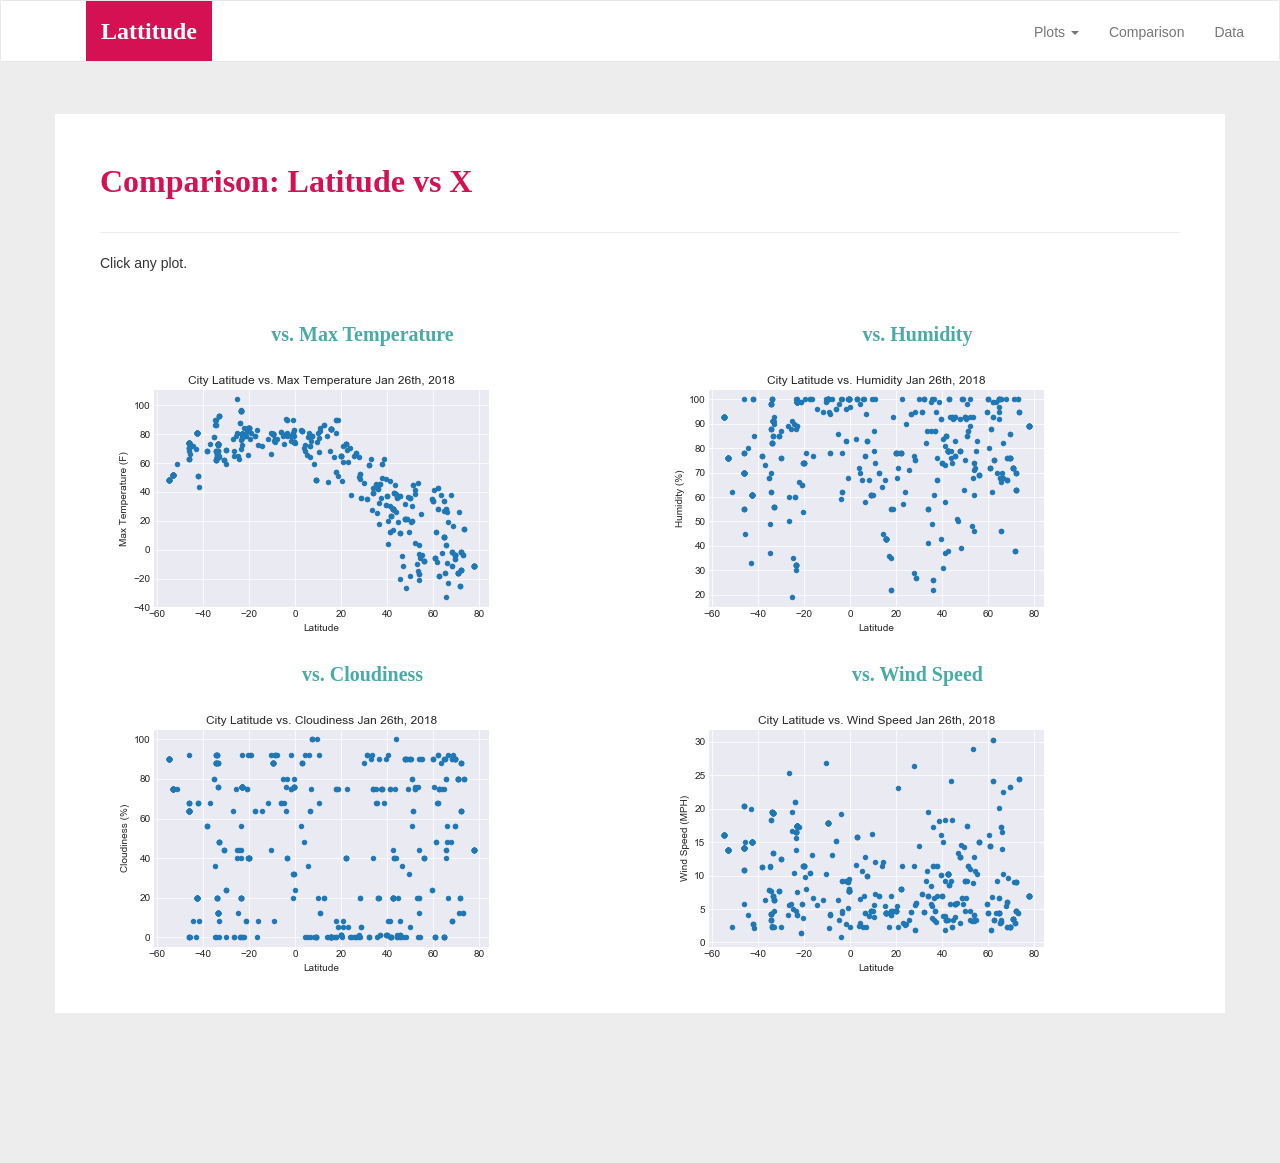
<file: comparison.html>
<!DOCTYPE html>
<html lang="en-us">
  <head>

    <meta charset="UTF-8">
    <meta name="viewport" content="width=device-width, initial-scale=1.0">
    <meta http-equiv="X-UA-Compatible" content="ie=edge">

    <title>Bootstrap Visualization Dashboard</title>

    <!-- Boostrap Stylesheet -->
    <link rel="stylesheet" href="assets/css/bootstrap.min.css" media="screen">

    <!-- Our own CSS stylesheet -->
    <link rel="stylesheet" href="assets/css/styles.css" media="screen">

  </head>

  <body>
    <!-- Start of navbar -->
    <nav class="navbar navbar-default">
      <div class="container-fluid navbar-custom">

        <!-- Brand and toggle get grouped for better mobile display -->
        <div class="row">
          <div class="navbar-header">
            <button type="button" class="navbar-toggle collapsed" data-toggle="collapse" data-target="#bs-example-navbar-collapse-1" aria-expanded="false">
              <span class="sr-only">Toggle Navigation</span>
              <span class="icon-bar"></span>
              <span class="icon-bar"></span>
              <span class="icon-bar"></span>
            </button>
            <div class="col-xs-9 phone-nav">
              <a class="navbar-brand" href="index.html" id="logo">Lattitude</a>
            </div>
          </div>

          <!-- Collect the nav links, forms, and other content for toggling -->
          <div class="collapse navbar-collapse" id="bs-example-navbar-collapse-1">
            <ul class="nav navbar-nav navbar-right navbar-right-custom">
              <li class="dropdown">
                <a href="#" class="dropdown-toggle" data-toggle="dropdown" role="button" aria-haspopup="true" aria-expanded="false">Plots <span class="caret"></span></a>
                <ul class="dropdown-menu">
                 <li><a href="visualizations/temp.html">Max Temperature</a></li>
                  <li><a href="visualizations/humidity.html">Humidity</a></li>
                  <li><a href="visualizations/cloudiness.html">Cloudiness</a></li>
                  <li><a href="visualizations/wind.html">Wind Speed</a></li>
                </ul>
              </li>
              <li><a href="comparison.html">Comparison</a></li>
              <li><a href="data.html">Data</a></li>
            </ul>
          </div><!-- /.navbar-collapse -->
        </div>
      </div><!-- /.container-fluid -->
    </nav>
    <!-- End of navbar -->

    <!-- Start of container -->
    <div class="container">
      <article class="description-content row">
        <div class="col-xs-12">
          <h1 class="description-header">Comparison: Latitude vs X</h1>
          <hr class="description-hr"/>
          <p class="description-text">Click any plot.</p>
        </div>
        <div class="col-md-6">
          <h2 class="comparison-header">vs. Max Temperature</h2>
          <a href="visualizations/temp.html"><img src="assets/images/Fig1.png" alt="Latitude vs. Max Temperature" class="comparison-image img-responsive"></a>
          <hr class="visible-xs visible-sm">
        </div>
        <div class="col-md-6">
          <h2 class="comparison-header">vs. Humidity</h2>
          <a href="visualizations/humidity.html"><img src="assets/images/Fig2.png" alt="Latitude vs. Humidity" class="comparison-image img-responsive"></a>
          <hr class="visible-xs visible-sm">
        </div>
        <div class="col-md-6">
          <h2 class="comparison-header">vs. Cloudiness</h2>
          <a href="visualizations/cloudiness.html"><img src="assets/images/Fig3.png" alt="Latitude vs. Cloudiness" class="comparison-image img-responsive"></a>
          <hr class="visible-xs visible-sm">
        </div>
        <div class="col-md-6">
          <h2 class="comparison-header">vs. Wind Speed</h2>
          <a href="visualizations/wind.html"><img src="assets/images/Fig4.png" alt="Latitude vs. Wind Speed" class="comparison-image img-responsive"></a>
        </div>
      </article>
    </div>
    <!-- End of container  -->

    <!-- jQuery CDN -->
    <script type="text/javascript" src="https://code.jquery.com/jquery-2.1.4.min.js"></script>

    <!-- Bootstrap CDN -->
    <script src="https://maxcdn.bootstrapcdn.com/bootstrap/3.3.6/js/bootstrap.min.js"></script>
  </body>

</html>
</file>
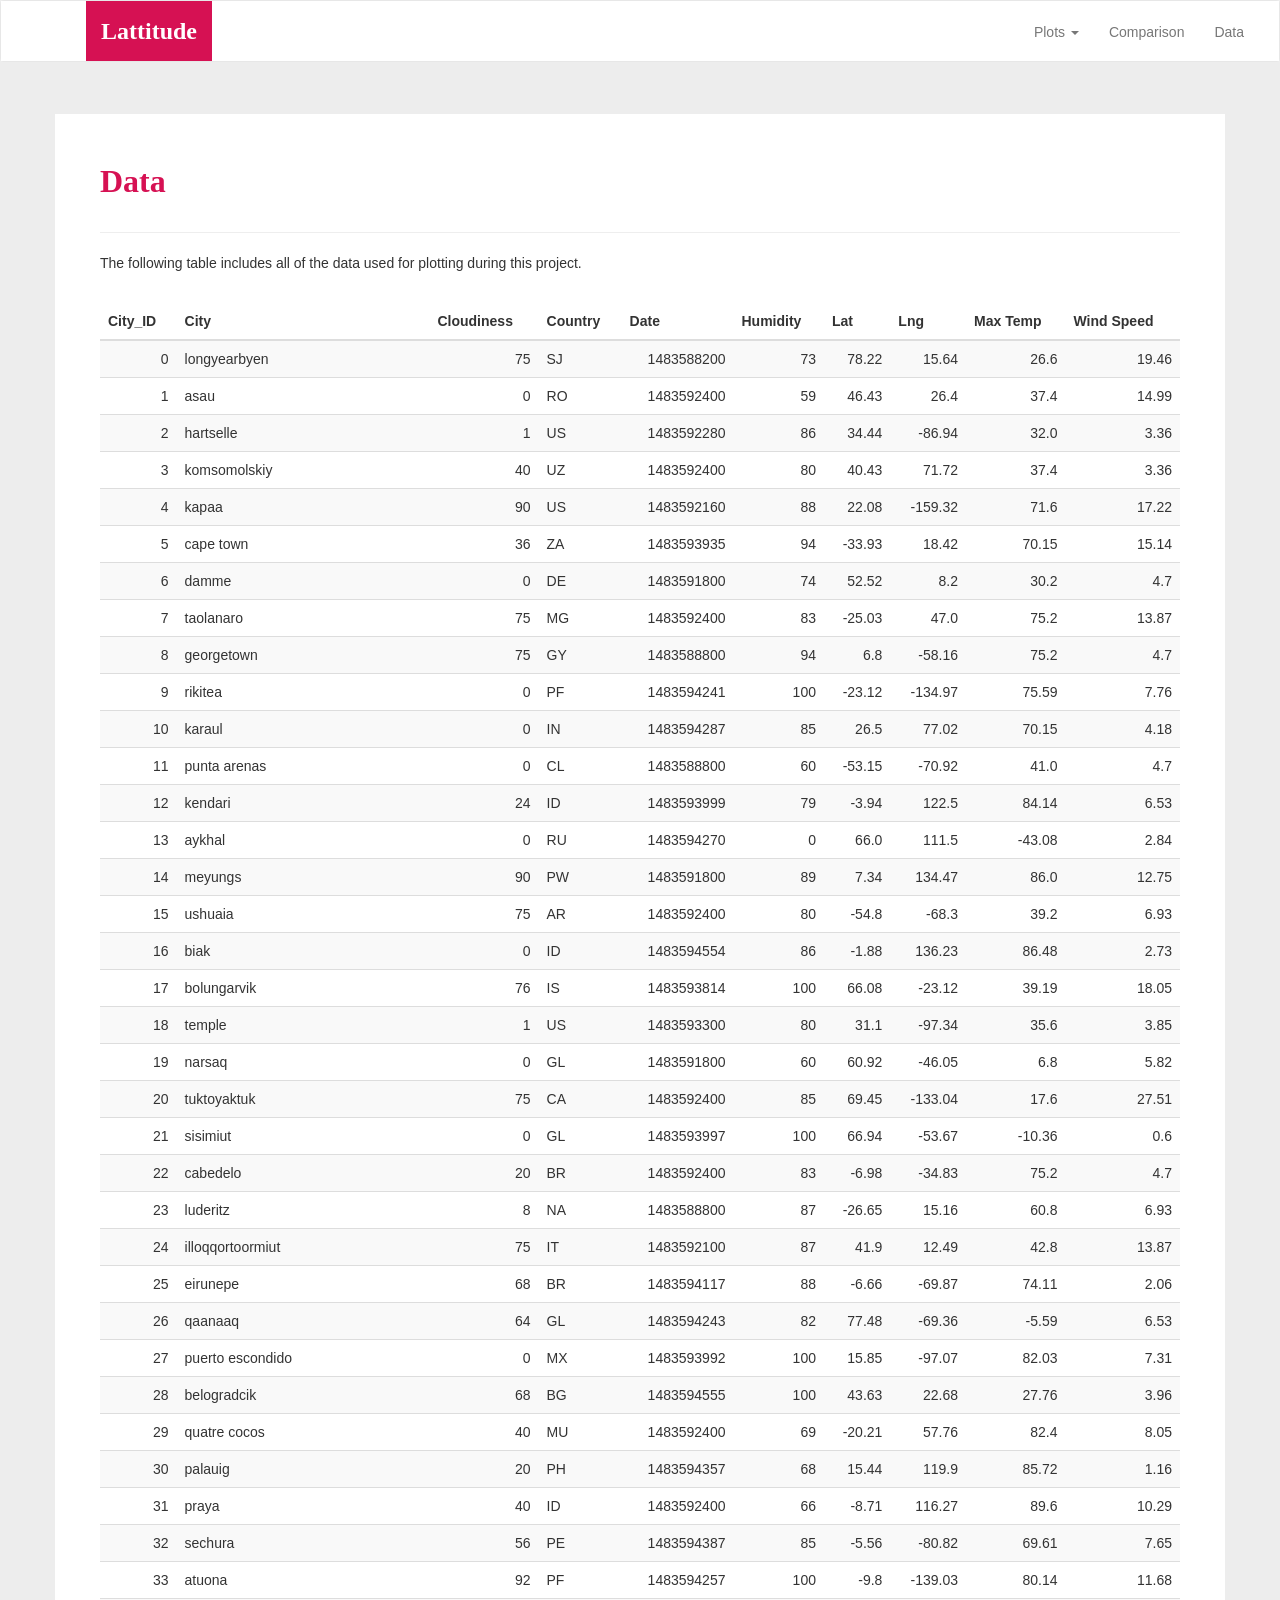
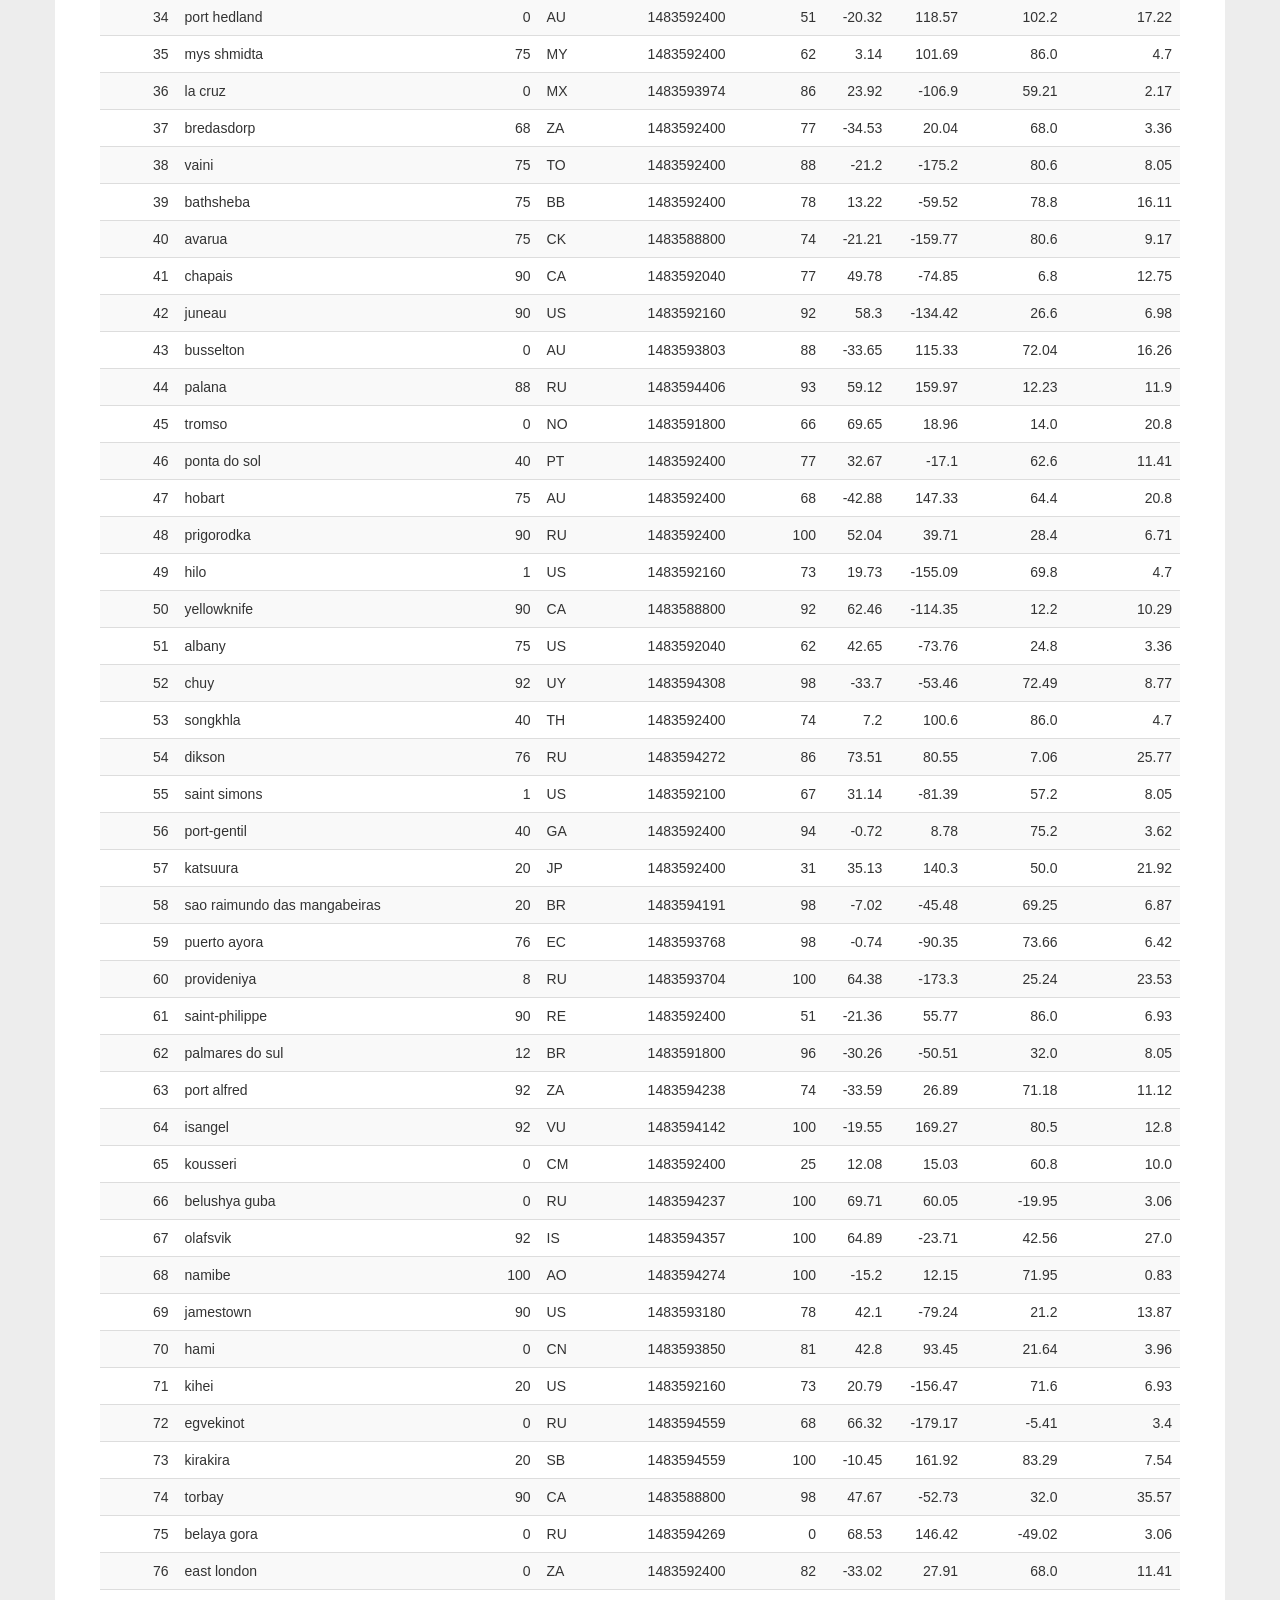
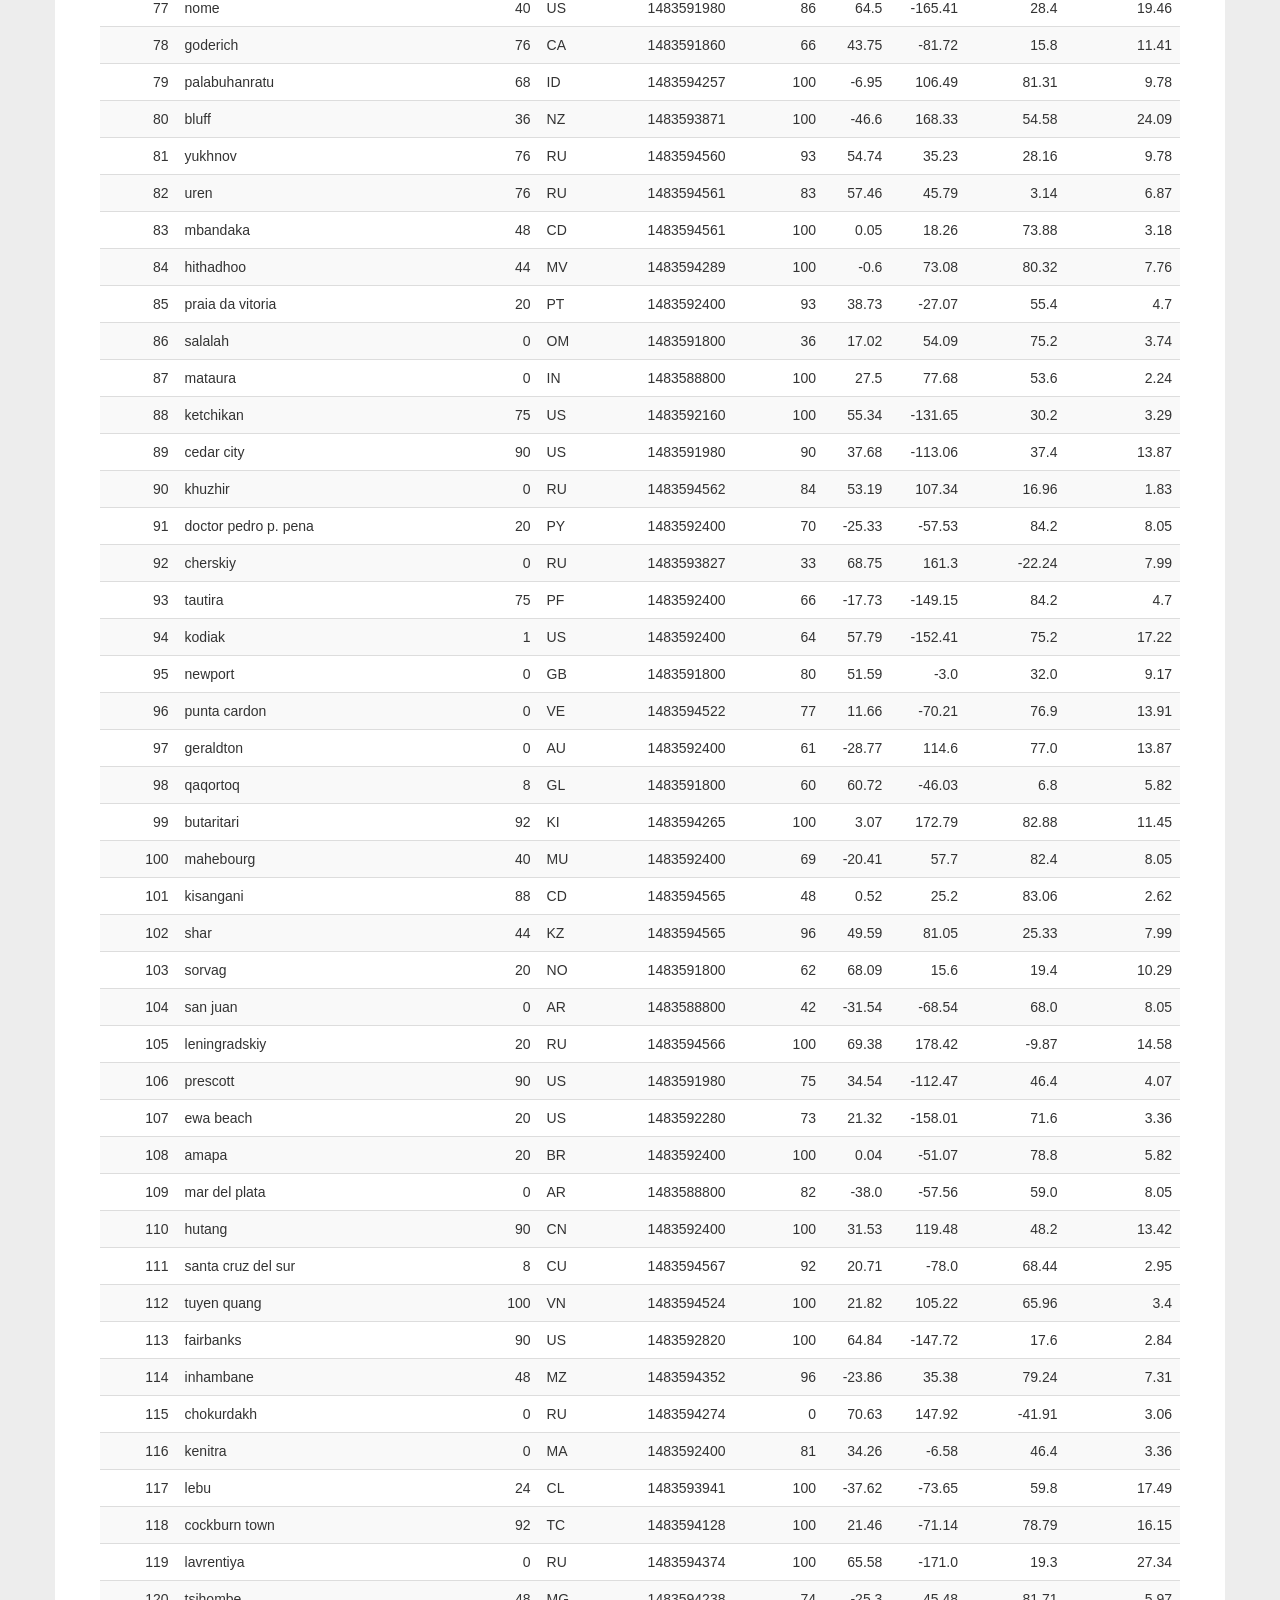
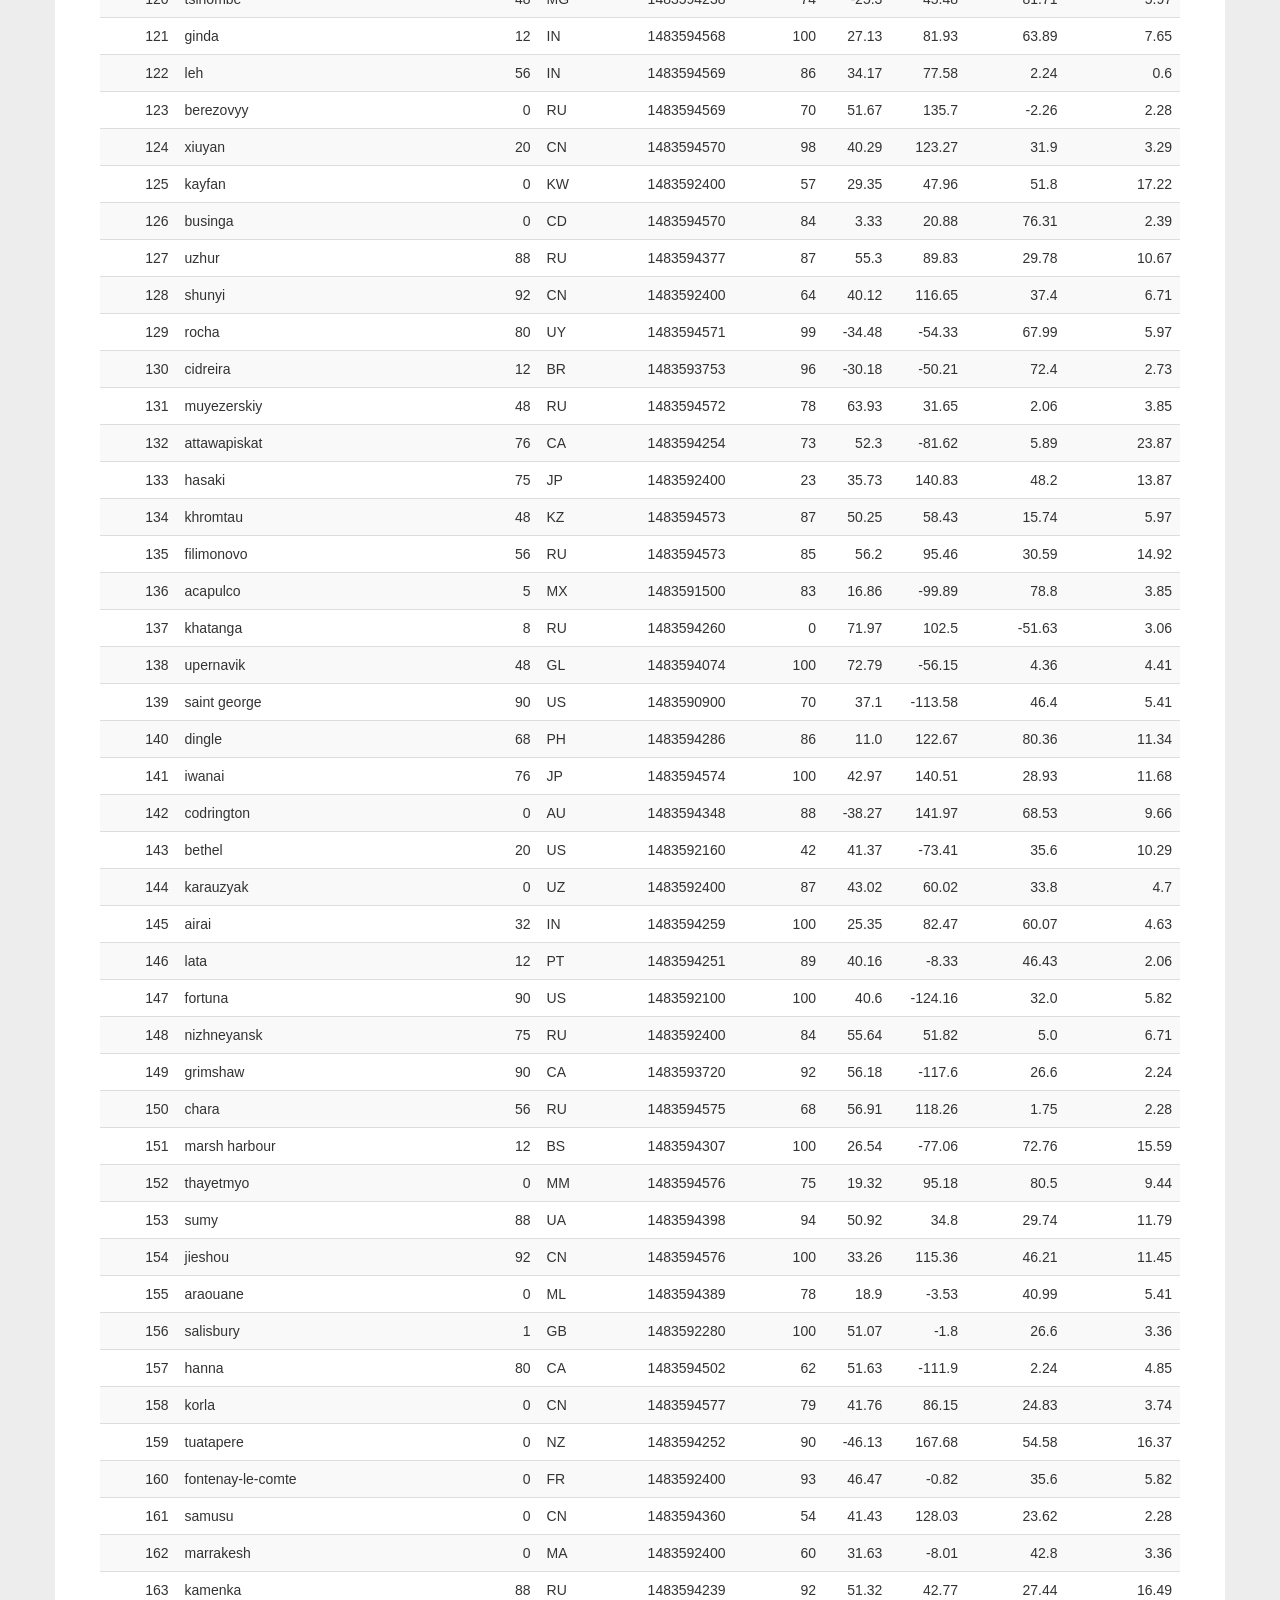
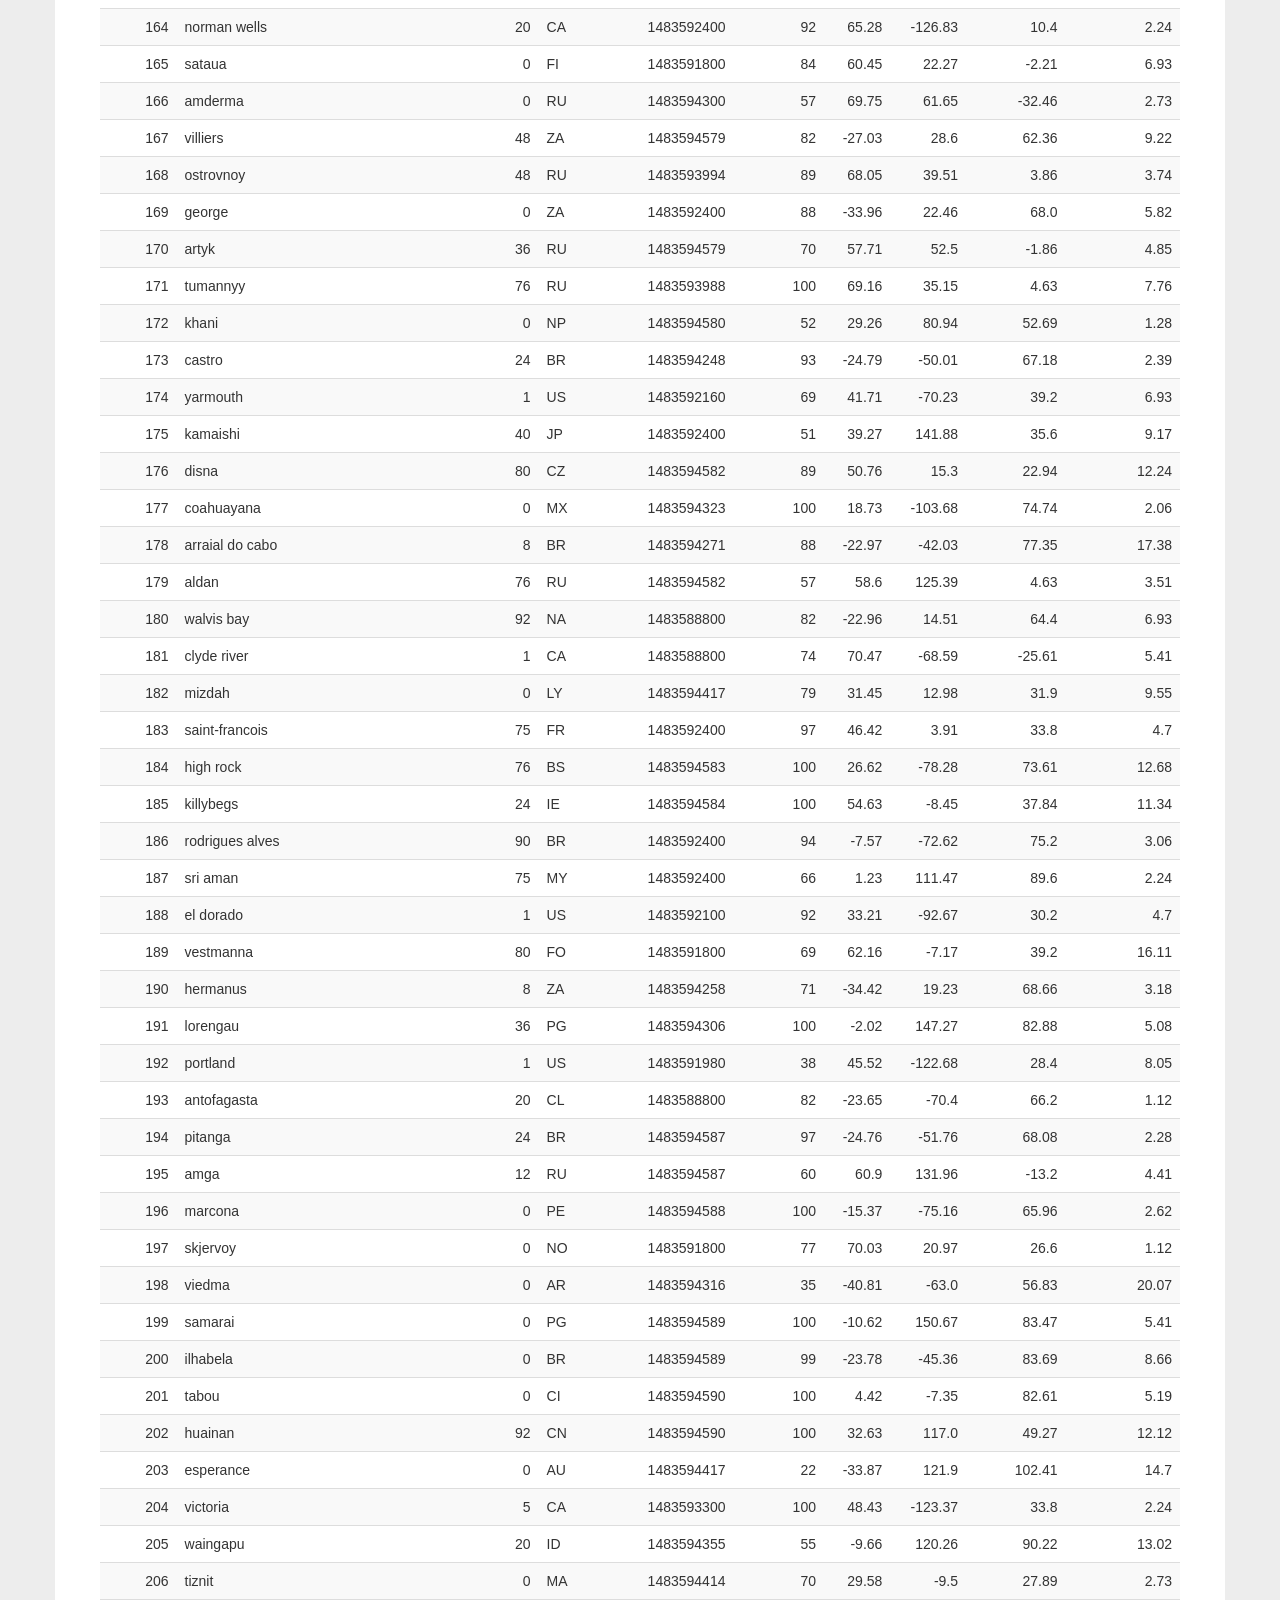
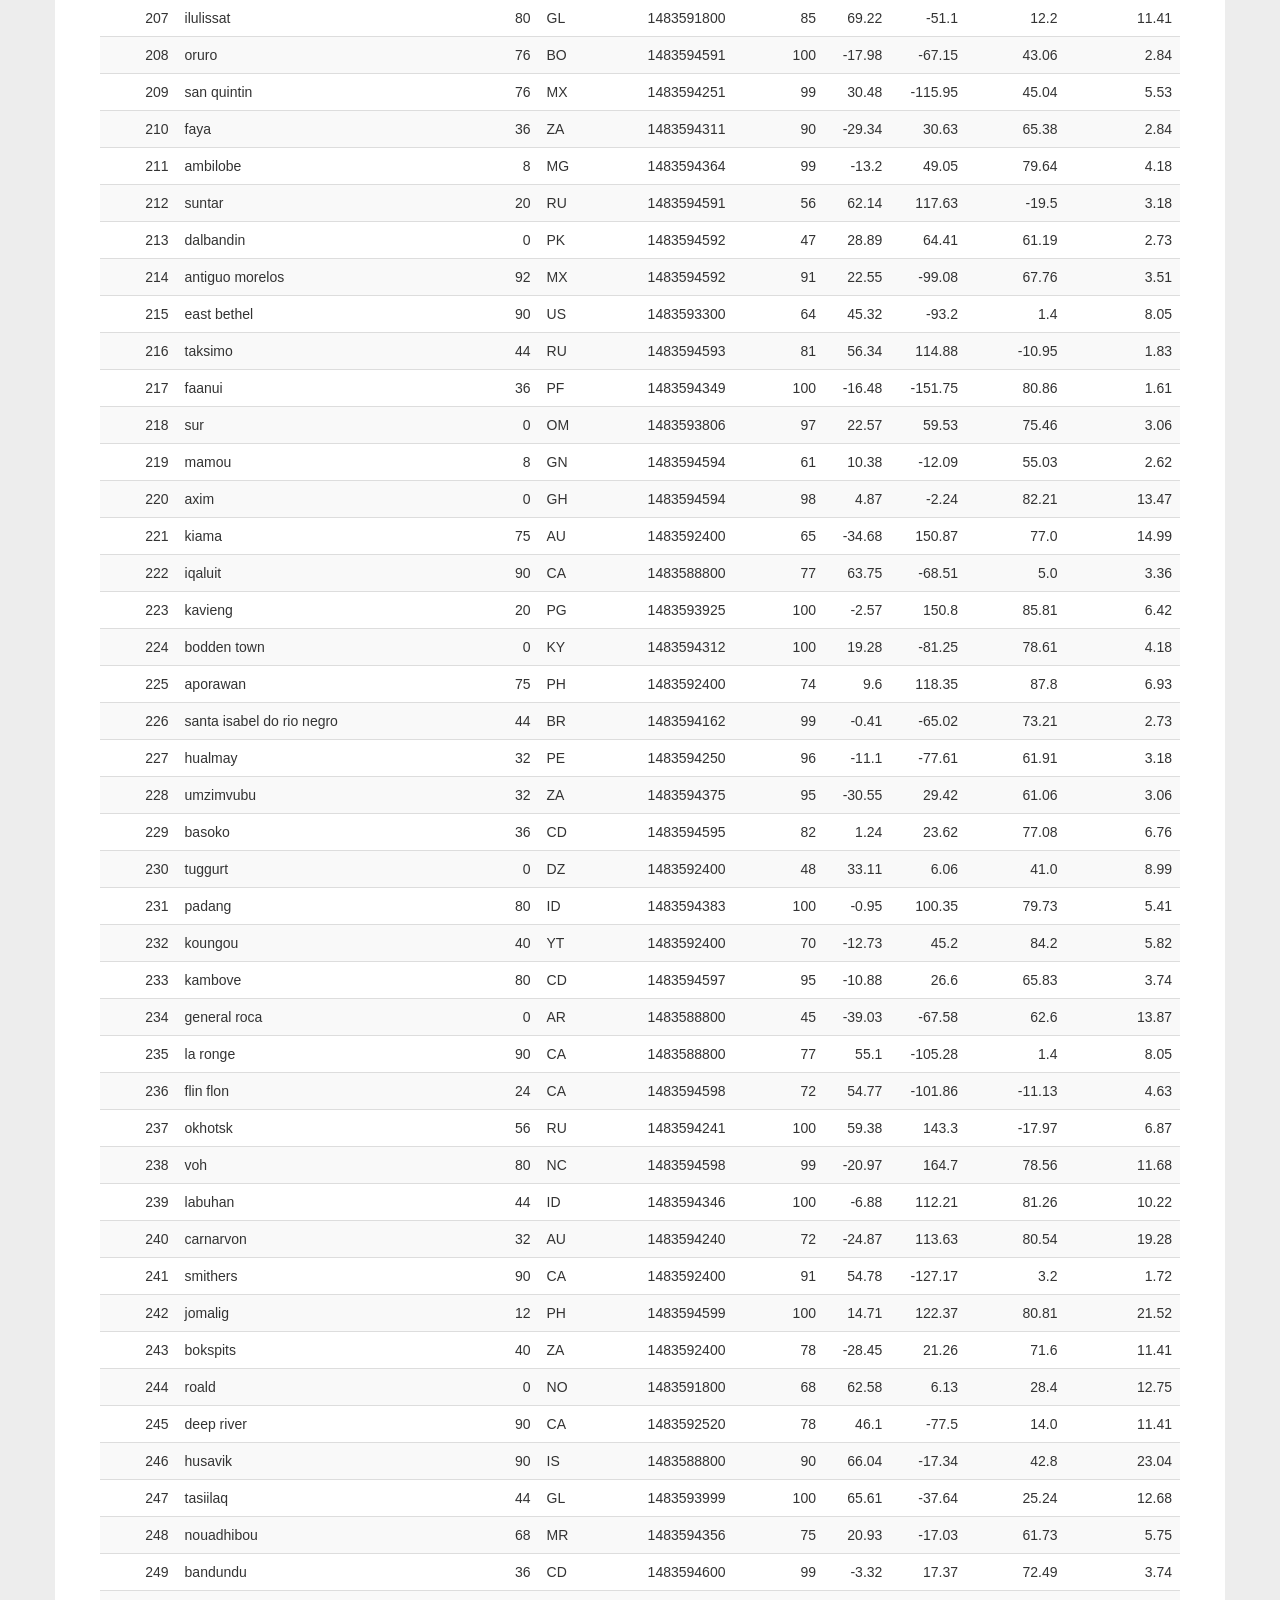
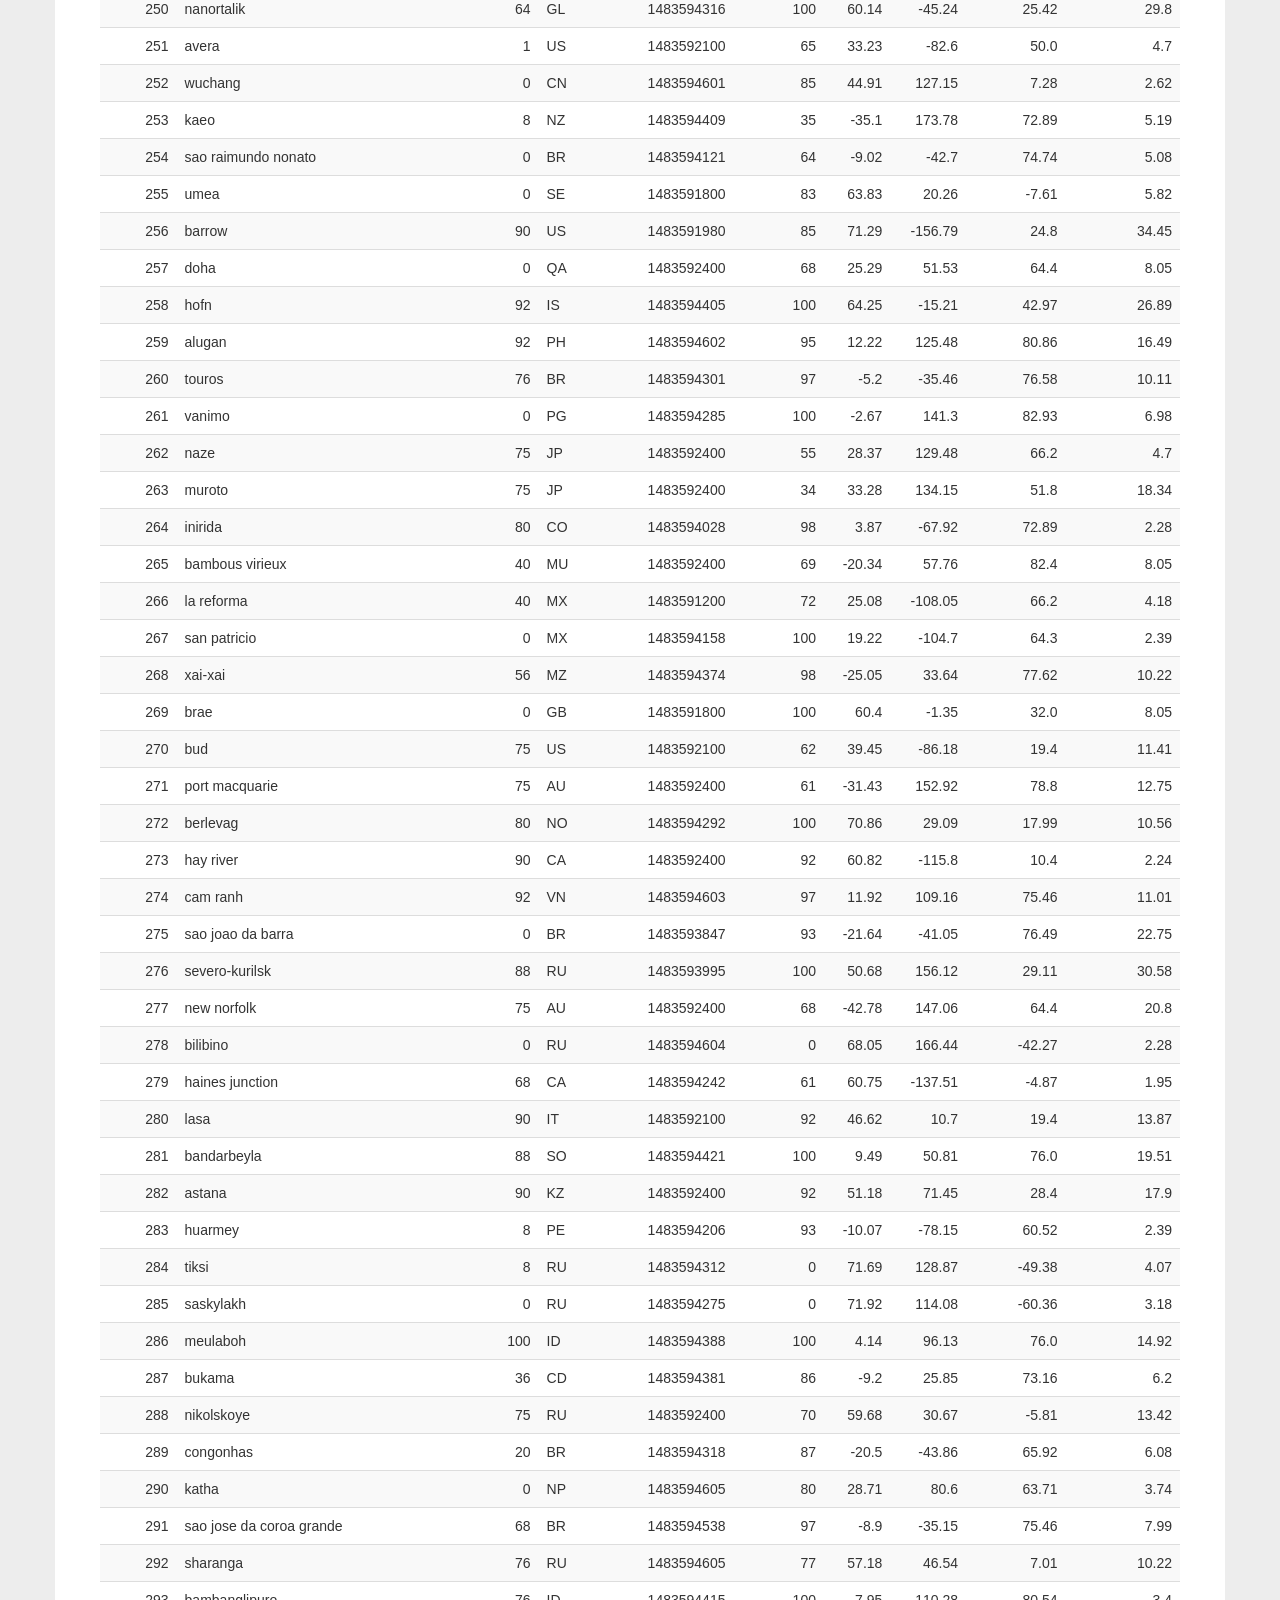
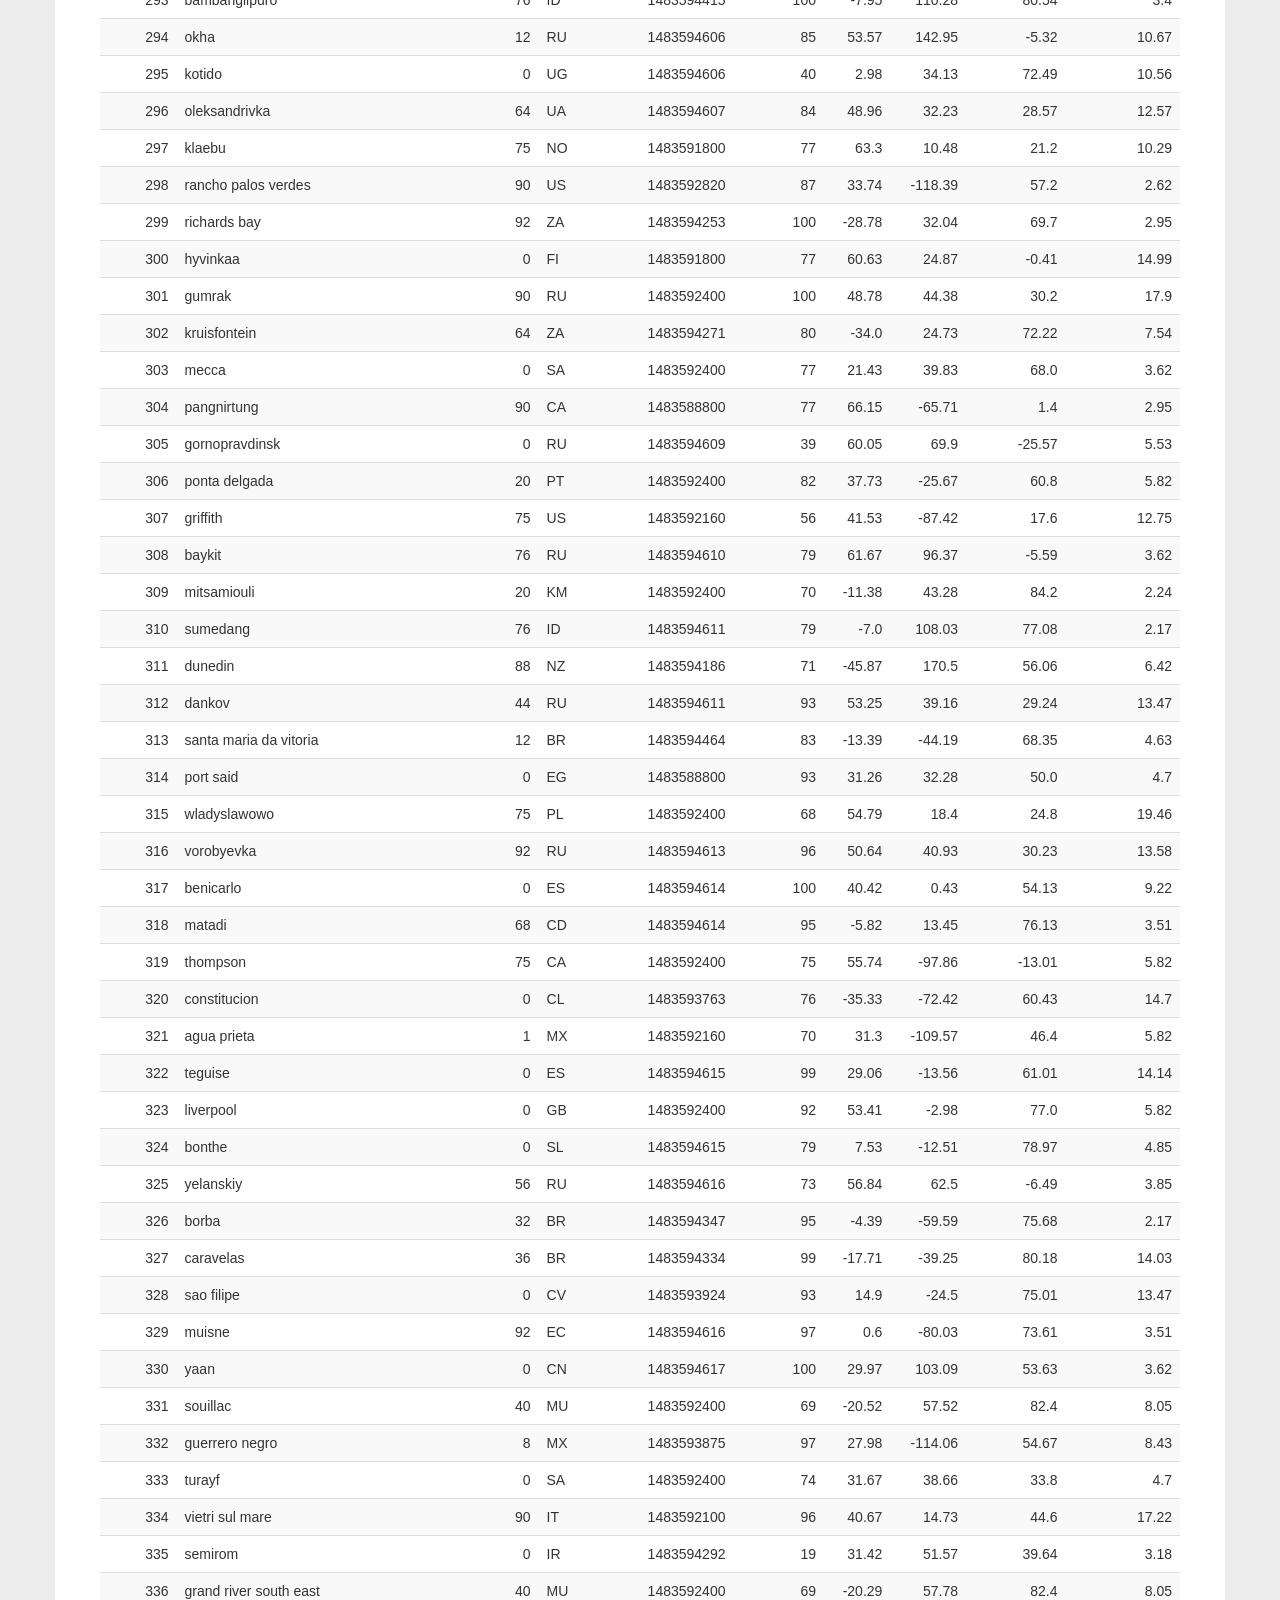
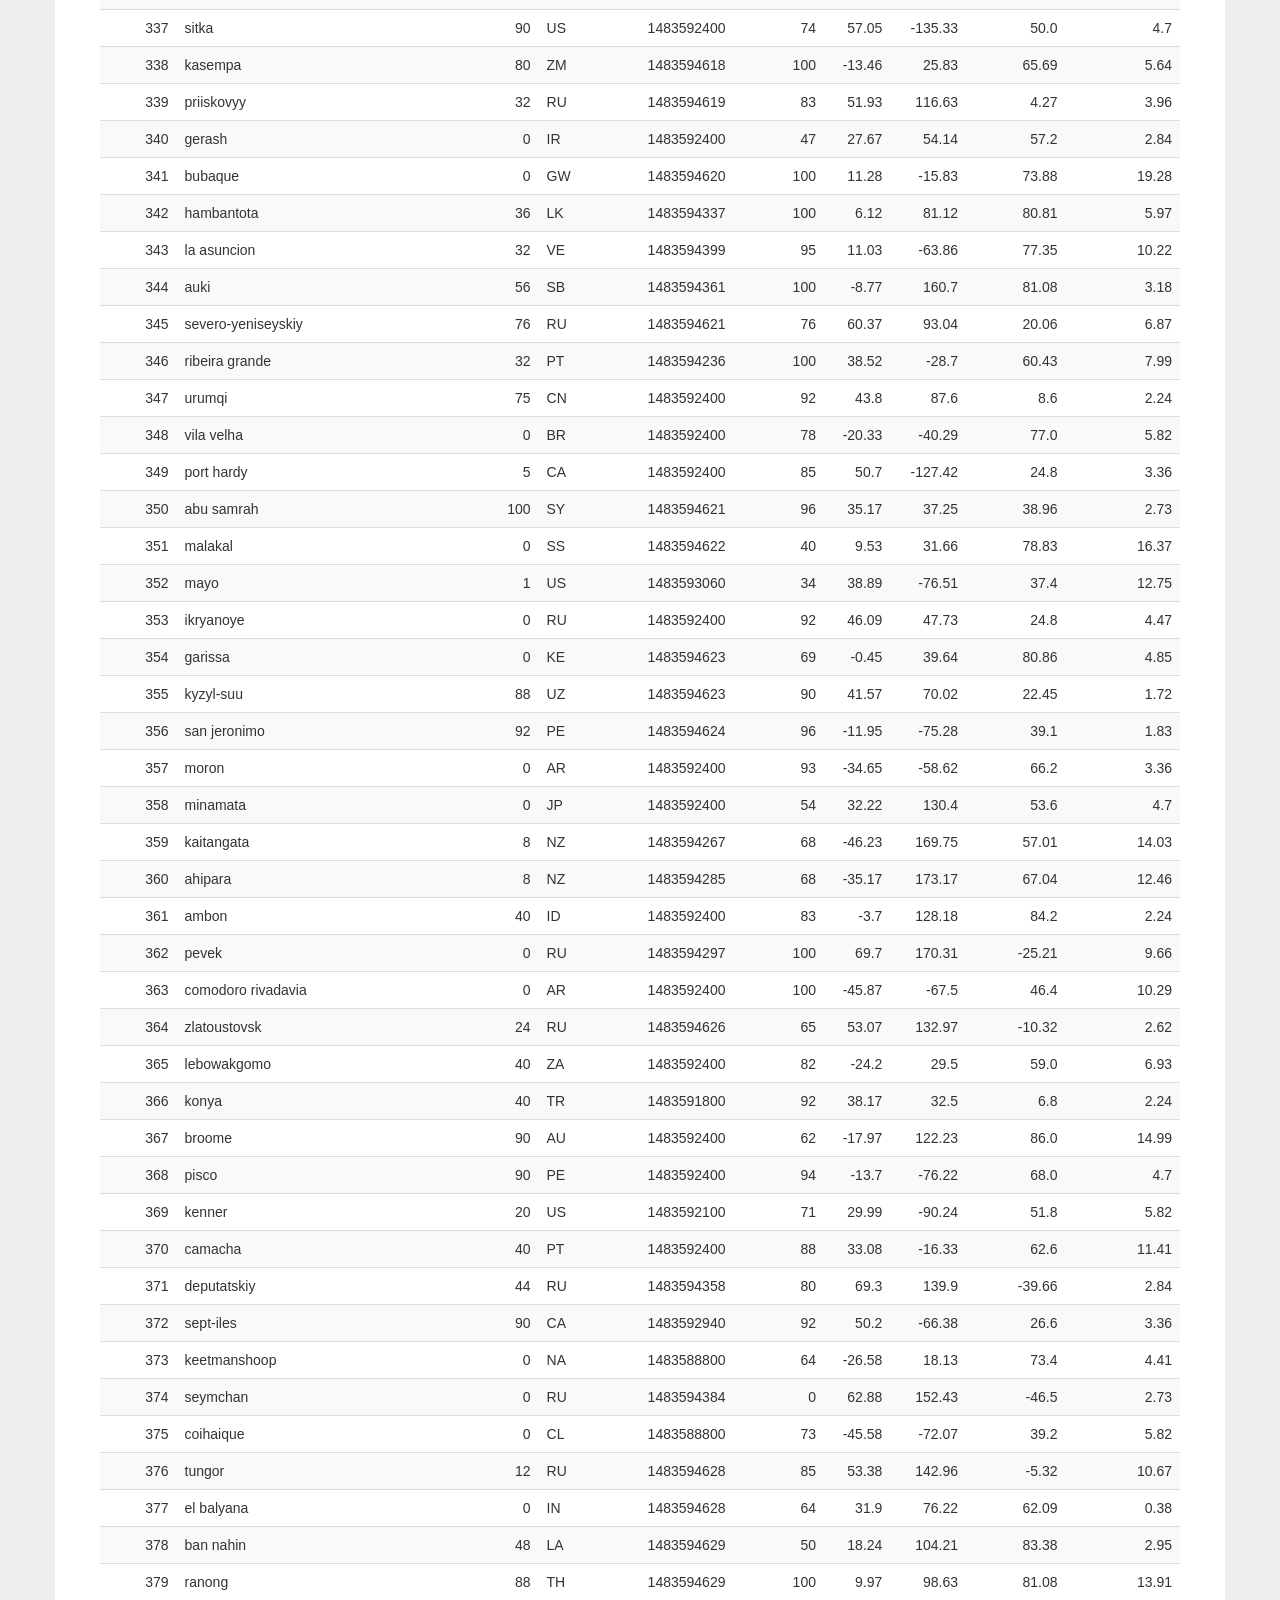
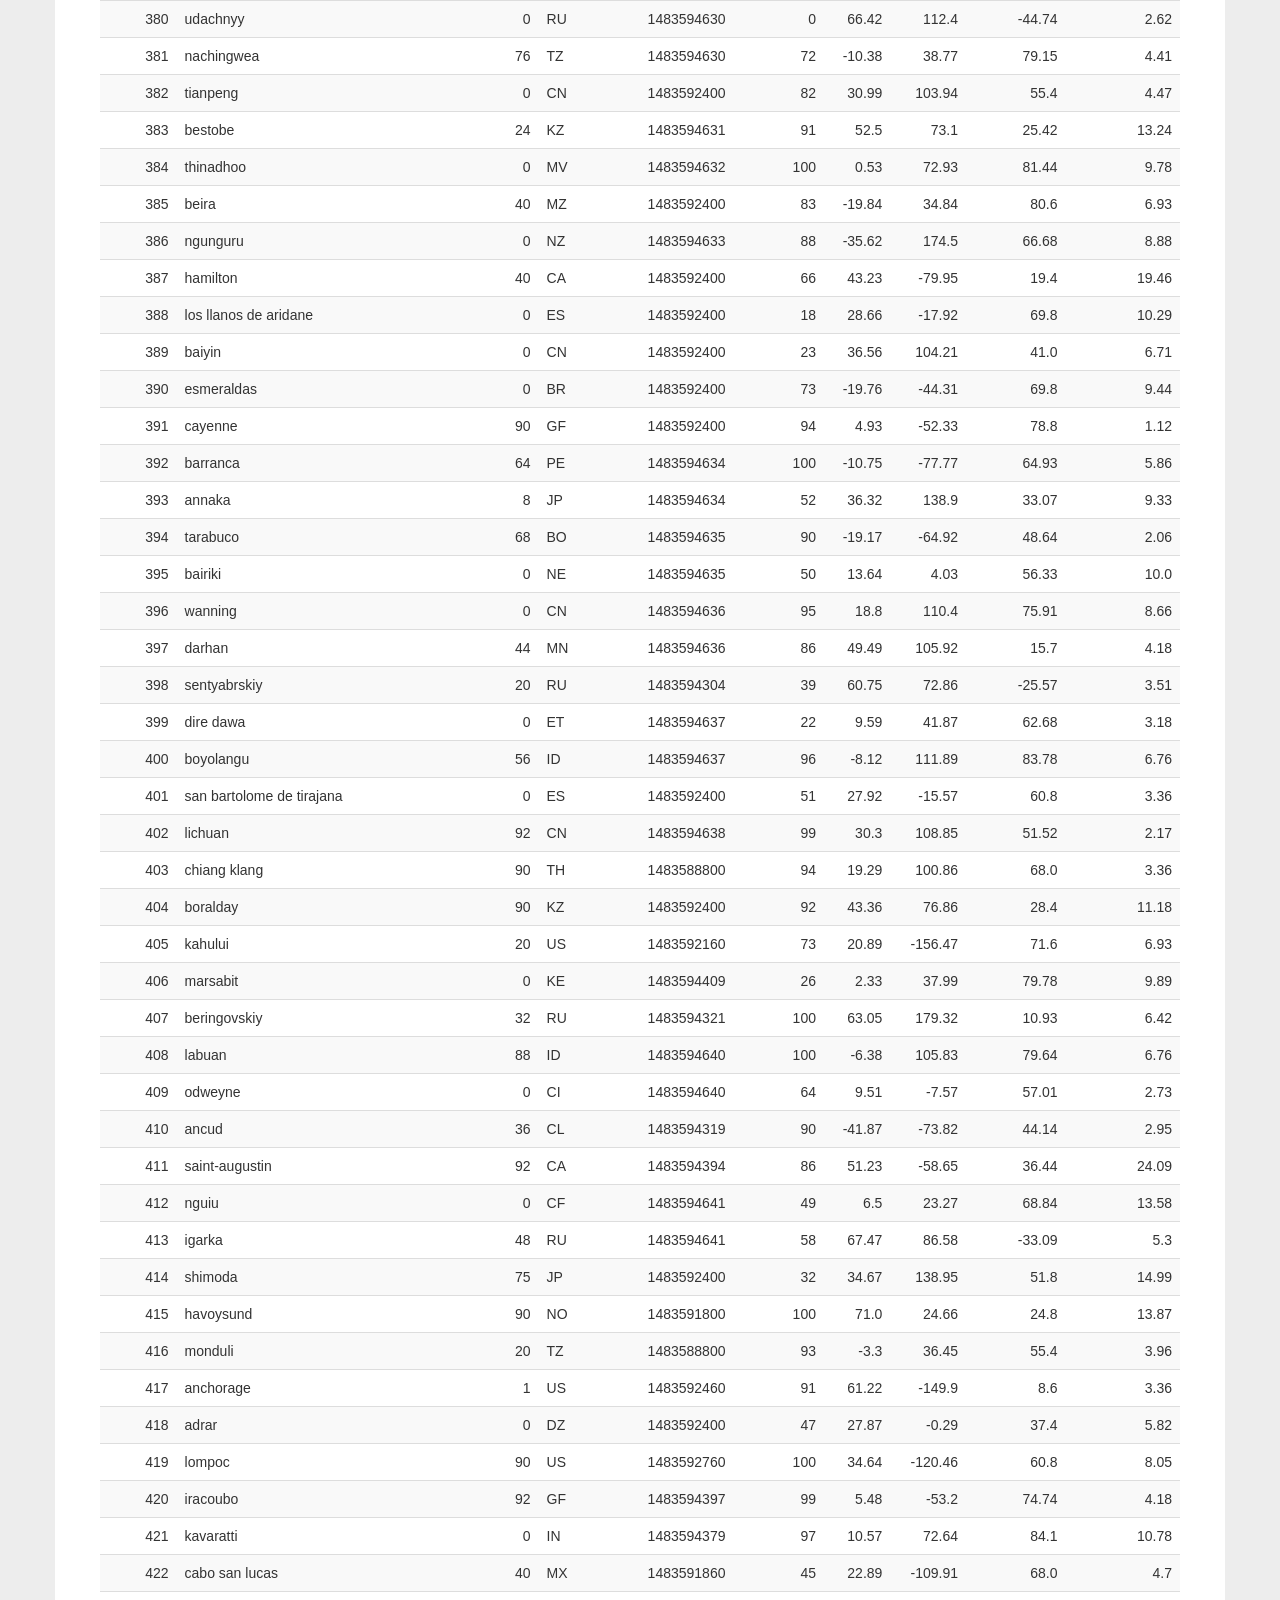
<file: data.html>
<!DOCTYPE html>
<html lang="en-us">
  <head>

    <meta charset="UTF-8">
    <meta name="viewport" content="width=device-width, initial-scale=1.0">
    <meta http-equiv="X-UA-Compatible" content="ie=edge">

    <title>Bootstrap Visualization Dashboard</title>

    <!-- Boostrap Stylesheet -->
    <link rel="stylesheet" href="assets/css/bootstrap.min.css" media="screen">

    <!-- Our own CSS stylesheet -->
    <link rel="stylesheet" href="assets/css/styles.css" media="screen">

  </head>

  <body>
    <!-- Start of navbar -->
    <nav class="navbar navbar-default">
      <div class="container-fluid navbar-custom">

        <!-- Brand and toggle get grouped for better mobile display -->
        <div class="row">
          <div class="navbar-header">
            <button type="button" class="navbar-toggle collapsed" data-toggle="collapse" data-target="#bs-example-navbar-collapse-1" aria-expanded="false">
              <span class="sr-only">Toggle Navigation</span>
              <span class="icon-bar"></span>
              <span class="icon-bar"></span>
              <span class="icon-bar"></span>
            </button>
            <div class="col-xs-9 phone-nav">
              <a class="navbar-brand" href="index.html" id="logo">Lattitude</a>
            </div>
          </div>

          <!-- Collect the nav links, forms, and other content for toggling -->
          <div class="collapse navbar-collapse" id="bs-example-navbar-collapse-1">
            <ul class="nav navbar-nav navbar-right navbar-right-custom">
              <li class="dropdown">
                <a href="#" class="dropdown-toggle" data-toggle="dropdown" role="button" aria-haspopup="true" aria-expanded="false">Plots <span class="caret"></span></a>
                <ul class="dropdown-menu">
                 <li><a href="visualizations/temp.html">Max Temperature</a></li>
                  <li><a href="visualizations/humidity.html">Humidity</a></li>
                  <li><a href="visualizations/cloudiness.html">Cloudiness</a></li>
                  <li><a href="visualizations/wind.html">Wind Speed</a></li>
                </ul>
              </li>
              <li><a href="comparison.html">Comparison</a></li>
              <li><a href="data.html">Data</a></li>
            </ul>
          </div><!-- /.navbar-collapse -->
        </div>
      </div><!-- /.container-fluid -->
    </nav>
    <!-- End of navbar -->

    <!-- Start of container -->
    <div class="container">
      <article class="description-content row">
        <div class="col-xs-12">
          <h1 class="description-header">Data</h1>
          <hr class="description-hr"/>
          <p class="description-text">The following table includes all of the data used for plotting during this project.</p>
          <div class="table-responsive">
            <table class="table table-striped table-hover">
              <thead>
                <tr><th>City_ID</th><th>City</th><th>Cloudiness</th><th>Country</th><th>Date</th><th>Humidity</th><th>Lat</th><th>Lng</th><th>Max Temp</th><th>Wind Speed</th></tr>
              </thead>
              <tbody>
                <tr><td align="right">0</td><td>longyearbyen</td><td align="right">75</td><td>SJ</td><td align="right">1483588200</td><td align="right">73</td><td align="right">78.22</td><td align="right">15.64</td><td align="right">26.6</td><td align="right">19.46</td></tr>
                <tr><td align="right">1</td><td>asau</td><td align="right">0</td><td>RO</td><td align="right">1483592400</td><td align="right">59</td><td align="right">46.43</td><td align="right">26.4</td><td align="right">37.4</td><td align="right">14.99</td></tr>
                <tr><td align="right">2</td><td>hartselle</td><td align="right">1</td><td>US</td><td align="right">1483592280</td><td align="right">86</td><td align="right">34.44</td><td align="right">-86.94</td><td align="right">32.0</td><td align="right">3.36</td></tr>
                <tr><td align="right">3</td><td>komsomolskiy</td><td align="right">40</td><td>UZ</td><td align="right">1483592400</td><td align="right">80</td><td align="right">40.43</td><td align="right">71.72</td><td align="right">37.4</td><td align="right">3.36</td></tr>
                <tr><td align="right">4</td><td>kapaa</td><td align="right">90</td><td>US</td><td align="right">1483592160</td><td align="right">88</td><td align="right">22.08</td><td align="right">-159.32</td><td align="right">71.6</td><td align="right">17.22</td></tr>
                <tr><td align="right">5</td><td>cape town</td><td align="right">36</td><td>ZA</td><td align="right">1483593935</td><td align="right">94</td><td align="right">-33.93</td><td align="right">18.42</td><td align="right">70.15</td><td align="right">15.14</td></tr>
                <tr><td align="right">6</td><td>damme</td><td align="right">0</td><td>DE</td><td align="right">1483591800</td><td align="right">74</td><td align="right">52.52</td><td align="right">8.2</td><td align="right">30.2</td><td align="right">4.7</td></tr>
                <tr><td align="right">7</td><td>taolanaro</td><td align="right">75</td><td>MG</td><td align="right">1483592400</td><td align="right">83</td><td align="right">-25.03</td><td align="right">47.0</td><td align="right">75.2</td><td align="right">13.87</td></tr>
                <tr><td align="right">8</td><td>georgetown</td><td align="right">75</td><td>GY</td><td align="right">1483588800</td><td align="right">94</td><td align="right">6.8</td><td align="right">-58.16</td><td align="right">75.2</td><td align="right">4.7</td></tr>
                <tr><td align="right">9</td><td>rikitea</td><td align="right">0</td><td>PF</td><td align="right">1483594241</td><td align="right">100</td><td align="right">-23.12</td><td align="right">-134.97</td><td align="right">75.59</td><td align="right">7.76</td></tr>
                <tr><td align="right">10</td><td>karaul</td><td align="right">0</td><td>IN</td><td align="right">1483594287</td><td align="right">85</td><td align="right">26.5</td><td align="right">77.02</td><td align="right">70.15</td><td align="right">4.18</td></tr>
                <tr><td align="right">11</td><td>punta arenas</td><td align="right">0</td><td>CL</td><td align="right">1483588800</td><td align="right">60</td><td align="right">-53.15</td><td align="right">-70.92</td><td align="right">41.0</td><td align="right">4.7</td></tr>
                <tr><td align="right">12</td><td>kendari</td><td align="right">24</td><td>ID</td><td align="right">1483593999</td><td align="right">79</td><td align="right">-3.94</td><td align="right">122.5</td><td align="right">84.14</td><td align="right">6.53</td></tr>
                <tr><td align="right">13</td><td>aykhal</td><td align="right">0</td><td>RU</td><td align="right">1483594270</td><td align="right">0</td><td align="right">66.0</td><td align="right">111.5</td><td align="right">-43.08</td><td align="right">2.84</td></tr>
                <tr><td align="right">14</td><td>meyungs</td><td align="right">90</td><td>PW</td><td align="right">1483591800</td><td align="right">89</td><td align="right">7.34</td><td align="right">134.47</td><td align="right">86.0</td><td align="right">12.75</td></tr>
                <tr><td align="right">15</td><td>ushuaia</td><td align="right">75</td><td>AR</td><td align="right">1483592400</td><td align="right">80</td><td align="right">-54.8</td><td align="right">-68.3</td><td align="right">39.2</td><td align="right">6.93</td></tr>
                <tr><td align="right">16</td><td>biak</td><td align="right">0</td><td>ID</td><td align="right">1483594554</td><td align="right">86</td><td align="right">-1.88</td><td align="right">136.23</td><td align="right">86.48</td><td align="right">2.73</td></tr>
                <tr><td align="right">17</td><td>bolungarvik</td><td align="right">76</td><td>IS</td><td align="right">1483593814</td><td align="right">100</td><td align="right">66.08</td><td align="right">-23.12</td><td align="right">39.19</td><td align="right">18.05</td></tr>
                <tr><td align="right">18</td><td>temple</td><td align="right">1</td><td>US</td><td align="right">1483593300</td><td align="right">80</td><td align="right">31.1</td><td align="right">-97.34</td><td align="right">35.6</td><td align="right">3.85</td></tr>
                <tr><td align="right">19</td><td>narsaq</td><td align="right">0</td><td>GL</td><td align="right">1483591800</td><td align="right">60</td><td align="right">60.92</td><td align="right">-46.05</td><td align="right">6.8</td><td align="right">5.82</td></tr>
                <tr><td align="right">20</td><td>tuktoyaktuk</td><td align="right">75</td><td>CA</td><td align="right">1483592400</td><td align="right">85</td><td align="right">69.45</td><td align="right">-133.04</td><td align="right">17.6</td><td align="right">27.51</td></tr>
                <tr><td align="right">21</td><td>sisimiut</td><td align="right">0</td><td>GL</td><td align="right">1483593997</td><td align="right">100</td><td align="right">66.94</td><td align="right">-53.67</td><td align="right">-10.36</td><td align="right">0.6</td></tr>
                <tr><td align="right">22</td><td>cabedelo</td><td align="right">20</td><td>BR</td><td align="right">1483592400</td><td align="right">83</td><td align="right">-6.98</td><td align="right">-34.83</td><td align="right">75.2</td><td align="right">4.7</td></tr>
                <tr><td align="right">23</td><td>luderitz</td><td align="right">8</td><td>NA</td><td align="right">1483588800</td><td align="right">87</td><td align="right">-26.65</td><td align="right">15.16</td><td align="right">60.8</td><td align="right">6.93</td></tr>
                <tr><td align="right">24</td><td>illoqqortoormiut</td><td align="right">75</td><td>IT</td><td align="right">1483592100</td><td align="right">87</td><td align="right">41.9</td><td align="right">12.49</td><td align="right">42.8</td><td align="right">13.87</td></tr>
                <tr><td align="right">25</td><td>eirunepe</td><td align="right">68</td><td>BR</td><td align="right">1483594117</td><td align="right">88</td><td align="right">-6.66</td><td align="right">-69.87</td><td align="right">74.11</td><td align="right">2.06</td></tr>
                <tr><td align="right">26</td><td>qaanaaq</td><td align="right">64</td><td>GL</td><td align="right">1483594243</td><td align="right">82</td><td align="right">77.48</td><td align="right">-69.36</td><td align="right">-5.59</td><td align="right">6.53</td></tr>
                <tr><td align="right">27</td><td>puerto escondido</td><td align="right">0</td><td>MX</td><td align="right">1483593992</td><td align="right">100</td><td align="right">15.85</td><td align="right">-97.07</td><td align="right">82.03</td><td align="right">7.31</td></tr>
                <tr><td align="right">28</td><td>belogradcik</td><td align="right">68</td><td>BG</td><td align="right">1483594555</td><td align="right">100</td><td align="right">43.63</td><td align="right">22.68</td><td align="right">27.76</td><td align="right">3.96</td></tr>
                <tr><td align="right">29</td><td>quatre cocos</td><td align="right">40</td><td>MU</td><td align="right">1483592400</td><td align="right">69</td><td align="right">-20.21</td><td align="right">57.76</td><td align="right">82.4</td><td align="right">8.05</td></tr>
                <tr><td align="right">30</td><td>palauig</td><td align="right">20</td><td>PH</td><td align="right">1483594357</td><td align="right">68</td><td align="right">15.44</td><td align="right">119.9</td><td align="right">85.72</td><td align="right">1.16</td></tr>
                <tr><td align="right">31</td><td>praya</td><td align="right">40</td><td>ID</td><td align="right">1483592400</td><td align="right">66</td><td align="right">-8.71</td><td align="right">116.27</td><td align="right">89.6</td><td align="right">10.29</td></tr>
                <tr><td align="right">32</td><td>sechura</td><td align="right">56</td><td>PE</td><td align="right">1483594387</td><td align="right">85</td><td align="right">-5.56</td><td align="right">-80.82</td><td align="right">69.61</td><td align="right">7.65</td></tr>
                <tr><td align="right">33</td><td>atuona</td><td align="right">92</td><td>PF</td><td align="right">1483594257</td><td align="right">100</td><td align="right">-9.8</td><td align="right">-139.03</td><td align="right">80.14</td><td align="right">11.68</td></tr>
                <tr><td align="right">34</td><td>port hedland</td><td align="right">0</td><td>AU</td><td align="right">1483592400</td><td align="right">51</td><td align="right">-20.32</td><td align="right">118.57</td><td align="right">102.2</td><td align="right">17.22</td></tr>
                <tr><td align="right">35</td><td>mys shmidta</td><td align="right">75</td><td>MY</td><td align="right">1483592400</td><td align="right">62</td><td align="right">3.14</td><td align="right">101.69</td><td align="right">86.0</td><td align="right">4.7</td></tr>
                <tr><td align="right">36</td><td>la cruz</td><td align="right">0</td><td>MX</td><td align="right">1483593974</td><td align="right">86</td><td align="right">23.92</td><td align="right">-106.9</td><td align="right">59.21</td><td align="right">2.17</td></tr>
                <tr><td align="right">37</td><td>bredasdorp</td><td align="right">68</td><td>ZA</td><td align="right">1483592400</td><td align="right">77</td><td align="right">-34.53</td><td align="right">20.04</td><td align="right">68.0</td><td align="right">3.36</td></tr>
                <tr><td align="right">38</td><td>vaini</td><td align="right">75</td><td>TO</td><td align="right">1483592400</td><td align="right">88</td><td align="right">-21.2</td><td align="right">-175.2</td><td align="right">80.6</td><td align="right">8.05</td></tr>
                <tr><td align="right">39</td><td>bathsheba</td><td align="right">75</td><td>BB</td><td align="right">1483592400</td><td align="right">78</td><td align="right">13.22</td><td align="right">-59.52</td><td align="right">78.8</td><td align="right">16.11</td></tr>
                <tr><td align="right">40</td><td>avarua</td><td align="right">75</td><td>CK</td><td align="right">1483588800</td><td align="right">74</td><td align="right">-21.21</td><td align="right">-159.77</td><td align="right">80.6</td><td align="right">9.17</td></tr>
                <tr><td align="right">41</td><td>chapais</td><td align="right">90</td><td>CA</td><td align="right">1483592040</td><td align="right">77</td><td align="right">49.78</td><td align="right">-74.85</td><td align="right">6.8</td><td align="right">12.75</td></tr>
                <tr><td align="right">42</td><td>juneau</td><td align="right">90</td><td>US</td><td align="right">1483592160</td><td align="right">92</td><td align="right">58.3</td><td align="right">-134.42</td><td align="right">26.6</td><td align="right">6.98</td></tr>
                <tr><td align="right">43</td><td>busselton</td><td align="right">0</td><td>AU</td><td align="right">1483593803</td><td align="right">88</td><td align="right">-33.65</td><td align="right">115.33</td><td align="right">72.04</td><td align="right">16.26</td></tr>
                <tr><td align="right">44</td><td>palana</td><td align="right">88</td><td>RU</td><td align="right">1483594406</td><td align="right">93</td><td align="right">59.12</td><td align="right">159.97</td><td align="right">12.23</td><td align="right">11.9</td></tr>
                <tr><td align="right">45</td><td>tromso</td><td align="right">0</td><td>NO</td><td align="right">1483591800</td><td align="right">66</td><td align="right">69.65</td><td align="right">18.96</td><td align="right">14.0</td><td align="right">20.8</td></tr>
                <tr><td align="right">46</td><td>ponta do sol</td><td align="right">40</td><td>PT</td><td align="right">1483592400</td><td align="right">77</td><td align="right">32.67</td><td align="right">-17.1</td><td align="right">62.6</td><td align="right">11.41</td></tr>
                <tr><td align="right">47</td><td>hobart</td><td align="right">75</td><td>AU</td><td align="right">1483592400</td><td align="right">68</td><td align="right">-42.88</td><td align="right">147.33</td><td align="right">64.4</td><td align="right">20.8</td></tr>
                <tr><td align="right">48</td><td>prigorodka</td><td align="right">90</td><td>RU</td><td align="right">1483592400</td><td align="right">100</td><td align="right">52.04</td><td align="right">39.71</td><td align="right">28.4</td><td align="right">6.71</td></tr>
                <tr><td align="right">49</td><td>hilo</td><td align="right">1</td><td>US</td><td align="right">1483592160</td><td align="right">73</td><td align="right">19.73</td><td align="right">-155.09</td><td align="right">69.8</td><td align="right">4.7</td></tr>
                <tr><td align="right">50</td><td>yellowknife</td><td align="right">90</td><td>CA</td><td align="right">1483588800</td><td align="right">92</td><td align="right">62.46</td><td align="right">-114.35</td><td align="right">12.2</td><td align="right">10.29</td></tr>
                <tr><td align="right">51</td><td>albany</td><td align="right">75</td><td>US</td><td align="right">1483592040</td><td align="right">62</td><td align="right">42.65</td><td align="right">-73.76</td><td align="right">24.8</td><td align="right">3.36</td></tr>
                <tr><td align="right">52</td><td>chuy</td><td align="right">92</td><td>UY</td><td align="right">1483594308</td><td align="right">98</td><td align="right">-33.7</td><td align="right">-53.46</td><td align="right">72.49</td><td align="right">8.77</td></tr>
                <tr><td align="right">53</td><td>songkhla</td><td align="right">40</td><td>TH</td><td align="right">1483592400</td><td align="right">74</td><td align="right">7.2</td><td align="right">100.6</td><td align="right">86.0</td><td align="right">4.7</td></tr>
                <tr><td align="right">54</td><td>dikson</td><td align="right">76</td><td>RU</td><td align="right">1483594272</td><td align="right">86</td><td align="right">73.51</td><td align="right">80.55</td><td align="right">7.06</td><td align="right">25.77</td></tr>
                <tr><td align="right">55</td><td>saint simons</td><td align="right">1</td><td>US</td><td align="right">1483592100</td><td align="right">67</td><td align="right">31.14</td><td align="right">-81.39</td><td align="right">57.2</td><td align="right">8.05</td></tr>
                <tr><td align="right">56</td><td>port-gentil</td><td align="right">40</td><td>GA</td><td align="right">1483592400</td><td align="right">94</td><td align="right">-0.72</td><td align="right">8.78</td><td align="right">75.2</td><td align="right">3.62</td></tr>
                <tr><td align="right">57</td><td>katsuura</td><td align="right">20</td><td>JP</td><td align="right">1483592400</td><td align="right">31</td><td align="right">35.13</td><td align="right">140.3</td><td align="right">50.0</td><td align="right">21.92</td></tr>
                <tr><td align="right">58</td><td>sao raimundo das mangabeiras</td><td align="right">20</td><td>BR</td><td align="right">1483594191</td><td align="right">98</td><td align="right">-7.02</td><td align="right">-45.48</td><td align="right">69.25</td><td align="right">6.87</td></tr>
                <tr><td align="right">59</td><td>puerto ayora</td><td align="right">76</td><td>EC</td><td align="right">1483593768</td><td align="right">98</td><td align="right">-0.74</td><td align="right">-90.35</td><td align="right">73.66</td><td align="right">6.42</td></tr>
                <tr><td align="right">60</td><td>provideniya</td><td align="right">8</td><td>RU</td><td align="right">1483593704</td><td align="right">100</td><td align="right">64.38</td><td align="right">-173.3</td><td align="right">25.24</td><td align="right">23.53</td></tr>
                <tr><td align="right">61</td><td>saint-philippe</td><td align="right">90</td><td>RE</td><td align="right">1483592400</td><td align="right">51</td><td align="right">-21.36</td><td align="right">55.77</td><td align="right">86.0</td><td align="right">6.93</td></tr>
                <tr><td align="right">62</td><td>palmares do sul</td><td align="right">12</td><td>BR</td><td align="right">1483591800</td><td align="right">96</td><td align="right">-30.26</td><td align="right">-50.51</td><td align="right">32.0</td><td align="right">8.05</td></tr>
                <tr><td align="right">63</td><td>port alfred</td><td align="right">92</td><td>ZA</td><td align="right">1483594238</td><td align="right">74</td><td align="right">-33.59</td><td align="right">26.89</td><td align="right">71.18</td><td align="right">11.12</td></tr>
                <tr><td align="right">64</td><td>isangel</td><td align="right">92</td><td>VU</td><td align="right">1483594142</td><td align="right">100</td><td align="right">-19.55</td><td align="right">169.27</td><td align="right">80.5</td><td align="right">12.8</td></tr>
                <tr><td align="right">65</td><td>kousseri</td><td align="right">0</td><td>CM</td><td align="right">1483592400</td><td align="right">25</td><td align="right">12.08</td><td align="right">15.03</td><td align="right">60.8</td><td align="right">10.0</td></tr>
                <tr><td align="right">66</td><td>belushya guba</td><td align="right">0</td><td>RU</td><td align="right">1483594237</td><td align="right">100</td><td align="right">69.71</td><td align="right">60.05</td><td align="right">-19.95</td><td align="right">3.06</td></tr>
                <tr><td align="right">67</td><td>olafsvik</td><td align="right">92</td><td>IS</td><td align="right">1483594357</td><td align="right">100</td><td align="right">64.89</td><td align="right">-23.71</td><td align="right">42.56</td><td align="right">27.0</td></tr>
                <tr><td align="right">68</td><td>namibe</td><td align="right">100</td><td>AO</td><td align="right">1483594274</td><td align="right">100</td><td align="right">-15.2</td><td align="right">12.15</td><td align="right">71.95</td><td align="right">0.83</td></tr>
                <tr><td align="right">69</td><td>jamestown</td><td align="right">90</td><td>US</td><td align="right">1483593180</td><td align="right">78</td><td align="right">42.1</td><td align="right">-79.24</td><td align="right">21.2</td><td align="right">13.87</td></tr>
                <tr><td align="right">70</td><td>hami</td><td align="right">0</td><td>CN</td><td align="right">1483593850</td><td align="right">81</td><td align="right">42.8</td><td align="right">93.45</td><td align="right">21.64</td><td align="right">3.96</td></tr>
                <tr><td align="right">71</td><td>kihei</td><td align="right">20</td><td>US</td><td align="right">1483592160</td><td align="right">73</td><td align="right">20.79</td><td align="right">-156.47</td><td align="right">71.6</td><td align="right">6.93</td></tr>
                <tr><td align="right">72</td><td>egvekinot</td><td align="right">0</td><td>RU</td><td align="right">1483594559</td><td align="right">68</td><td align="right">66.32</td><td align="right">-179.17</td><td align="right">-5.41</td><td align="right">3.4</td></tr>
                <tr><td align="right">73</td><td>kirakira</td><td align="right">20</td><td>SB</td><td align="right">1483594559</td><td align="right">100</td><td align="right">-10.45</td><td align="right">161.92</td><td align="right">83.29</td><td align="right">7.54</td></tr>
                <tr><td align="right">74</td><td>torbay</td><td align="right">90</td><td>CA</td><td align="right">1483588800</td><td align="right">98</td><td align="right">47.67</td><td align="right">-52.73</td><td align="right">32.0</td><td align="right">35.57</td></tr>
                <tr><td align="right">75</td><td>belaya gora</td><td align="right">0</td><td>RU</td><td align="right">1483594269</td><td align="right">0</td><td align="right">68.53</td><td align="right">146.42</td><td align="right">-49.02</td><td align="right">3.06</td></tr>
                <tr><td align="right">76</td><td>east london</td><td align="right">0</td><td>ZA</td><td align="right">1483592400</td><td align="right">82</td><td align="right">-33.02</td><td align="right">27.91</td><td align="right">68.0</td><td align="right">11.41</td></tr>
                <tr><td align="right">77</td><td>nome</td><td align="right">40</td><td>US</td><td align="right">1483591980</td><td align="right">86</td><td align="right">64.5</td><td align="right">-165.41</td><td align="right">28.4</td><td align="right">19.46</td></tr>
                <tr><td align="right">78</td><td>goderich</td><td align="right">76</td><td>CA</td><td align="right">1483591860</td><td align="right">66</td><td align="right">43.75</td><td align="right">-81.72</td><td align="right">15.8</td><td align="right">11.41</td></tr>
                <tr><td align="right">79</td><td>palabuhanratu</td><td align="right">68</td><td>ID</td><td align="right">1483594257</td><td align="right">100</td><td align="right">-6.95</td><td align="right">106.49</td><td align="right">81.31</td><td align="right">9.78</td></tr>
                <tr><td align="right">80</td><td>bluff</td><td align="right">36</td><td>NZ</td><td align="right">1483593871</td><td align="right">100</td><td align="right">-46.6</td><td align="right">168.33</td><td align="right">54.58</td><td align="right">24.09</td></tr>
                <tr><td align="right">81</td><td>yukhnov</td><td align="right">76</td><td>RU</td><td align="right">1483594560</td><td align="right">93</td><td align="right">54.74</td><td align="right">35.23</td><td align="right">28.16</td><td align="right">9.78</td></tr>
                <tr><td align="right">82</td><td>uren</td><td align="right">76</td><td>RU</td><td align="right">1483594561</td><td align="right">83</td><td align="right">57.46</td><td align="right">45.79</td><td align="right">3.14</td><td align="right">6.87</td></tr>
                <tr><td align="right">83</td><td>mbandaka</td><td align="right">48</td><td>CD</td><td align="right">1483594561</td><td align="right">100</td><td align="right">0.05</td><td align="right">18.26</td><td align="right">73.88</td><td align="right">3.18</td></tr>
                <tr><td align="right">84</td><td>hithadhoo</td><td align="right">44</td><td>MV</td><td align="right">1483594289</td><td align="right">100</td><td align="right">-0.6</td><td align="right">73.08</td><td align="right">80.32</td><td align="right">7.76</td></tr>
                <tr><td align="right">85</td><td>praia da vitoria</td><td align="right">20</td><td>PT</td><td align="right">1483592400</td><td align="right">93</td><td align="right">38.73</td><td align="right">-27.07</td><td align="right">55.4</td><td align="right">4.7</td></tr>
                <tr><td align="right">86</td><td>salalah</td><td align="right">0</td><td>OM</td><td align="right">1483591800</td><td align="right">36</td><td align="right">17.02</td><td align="right">54.09</td><td align="right">75.2</td><td align="right">3.74</td></tr>
                <tr><td align="right">87</td><td>mataura</td><td align="right">0</td><td>IN</td><td align="right">1483588800</td><td align="right">100</td><td align="right">27.5</td><td align="right">77.68</td><td align="right">53.6</td><td align="right">2.24</td></tr>
                <tr><td align="right">88</td><td>ketchikan</td><td align="right">75</td><td>US</td><td align="right">1483592160</td><td align="right">100</td><td align="right">55.34</td><td align="right">-131.65</td><td align="right">30.2</td><td align="right">3.29</td></tr>
                <tr><td align="right">89</td><td>cedar city</td><td align="right">90</td><td>US</td><td align="right">1483591980</td><td align="right">90</td><td align="right">37.68</td><td align="right">-113.06</td><td align="right">37.4</td><td align="right">13.87</td></tr>
                <tr><td align="right">90</td><td>khuzhir</td><td align="right">0</td><td>RU</td><td align="right">1483594562</td><td align="right">84</td><td align="right">53.19</td><td align="right">107.34</td><td align="right">16.96</td><td align="right">1.83</td></tr>
                <tr><td align="right">91</td><td>doctor pedro p. pena</td><td align="right">20</td><td>PY</td><td align="right">1483592400</td><td align="right">70</td><td align="right">-25.33</td><td align="right">-57.53</td><td align="right">84.2</td><td align="right">8.05</td></tr>
                <tr><td align="right">92</td><td>cherskiy</td><td align="right">0</td><td>RU</td><td align="right">1483593827</td><td align="right">33</td><td align="right">68.75</td><td align="right">161.3</td><td align="right">-22.24</td><td align="right">7.99</td></tr>
                <tr><td align="right">93</td><td>tautira</td><td align="right">75</td><td>PF</td><td align="right">1483592400</td><td align="right">66</td><td align="right">-17.73</td><td align="right">-149.15</td><td align="right">84.2</td><td align="right">4.7</td></tr>
                <tr><td align="right">94</td><td>kodiak</td><td align="right">1</td><td>US</td><td align="right">1483592400</td><td align="right">64</td><td align="right">57.79</td><td align="right">-152.41</td><td align="right">75.2</td><td align="right">17.22</td></tr>
                <tr><td align="right">95</td><td>newport</td><td align="right">0</td><td>GB</td><td align="right">1483591800</td><td align="right">80</td><td align="right">51.59</td><td align="right">-3.0</td><td align="right">32.0</td><td align="right">9.17</td></tr>
                <tr><td align="right">96</td><td>punta cardon</td><td align="right">0</td><td>VE</td><td align="right">1483594522</td><td align="right">77</td><td align="right">11.66</td><td align="right">-70.21</td><td align="right">76.9</td><td align="right">13.91</td></tr>
                <tr><td align="right">97</td><td>geraldton</td><td align="right">0</td><td>AU</td><td align="right">1483592400</td><td align="right">61</td><td align="right">-28.77</td><td align="right">114.6</td><td align="right">77.0</td><td align="right">13.87</td></tr>
                <tr><td align="right">98</td><td>qaqortoq</td><td align="right">8</td><td>GL</td><td align="right">1483591800</td><td align="right">60</td><td align="right">60.72</td><td align="right">-46.03</td><td align="right">6.8</td><td align="right">5.82</td></tr>
                <tr><td align="right">99</td><td>butaritari</td><td align="right">92</td><td>KI</td><td align="right">1483594265</td><td align="right">100</td><td align="right">3.07</td><td align="right">172.79</td><td align="right">82.88</td><td align="right">11.45</td></tr>
                <tr><td align="right">100</td><td>mahebourg</td><td align="right">40</td><td>MU</td><td align="right">1483592400</td><td align="right">69</td><td align="right">-20.41</td><td align="right">57.7</td><td align="right">82.4</td><td align="right">8.05</td></tr>
                <tr><td align="right">101</td><td>kisangani</td><td align="right">88</td><td>CD</td><td align="right">1483594565</td><td align="right">48</td><td align="right">0.52</td><td align="right">25.2</td><td align="right">83.06</td><td align="right">2.62</td></tr>
                <tr><td align="right">102</td><td>shar</td><td align="right">44</td><td>KZ</td><td align="right">1483594565</td><td align="right">96</td><td align="right">49.59</td><td align="right">81.05</td><td align="right">25.33</td><td align="right">7.99</td></tr>
                <tr><td align="right">103</td><td>sorvag</td><td align="right">20</td><td>NO</td><td align="right">1483591800</td><td align="right">62</td><td align="right">68.09</td><td align="right">15.6</td><td align="right">19.4</td><td align="right">10.29</td></tr>
                <tr><td align="right">104</td><td>san juan</td><td align="right">0</td><td>AR</td><td align="right">1483588800</td><td align="right">42</td><td align="right">-31.54</td><td align="right">-68.54</td><td align="right">68.0</td><td align="right">8.05</td></tr>
                <tr><td align="right">105</td><td>leningradskiy</td><td align="right">20</td><td>RU</td><td align="right">1483594566</td><td align="right">100</td><td align="right">69.38</td><td align="right">178.42</td><td align="right">-9.87</td><td align="right">14.58</td></tr>
                <tr><td align="right">106</td><td>prescott</td><td align="right">90</td><td>US</td><td align="right">1483591980</td><td align="right">75</td><td align="right">34.54</td><td align="right">-112.47</td><td align="right">46.4</td><td align="right">4.07</td></tr>
                <tr><td align="right">107</td><td>ewa beach</td><td align="right">20</td><td>US</td><td align="right">1483592280</td><td align="right">73</td><td align="right">21.32</td><td align="right">-158.01</td><td align="right">71.6</td><td align="right">3.36</td></tr>
                <tr><td align="right">108</td><td>amapa</td><td align="right">20</td><td>BR</td><td align="right">1483592400</td><td align="right">100</td><td align="right">0.04</td><td align="right">-51.07</td><td align="right">78.8</td><td align="right">5.82</td></tr>
                <tr><td align="right">109</td><td>mar del plata</td><td align="right">0</td><td>AR</td><td align="right">1483588800</td><td align="right">82</td><td align="right">-38.0</td><td align="right">-57.56</td><td align="right">59.0</td><td align="right">8.05</td></tr>
                <tr><td align="right">110</td><td>hutang</td><td align="right">90</td><td>CN</td><td align="right">1483592400</td><td align="right">100</td><td align="right">31.53</td><td align="right">119.48</td><td align="right">48.2</td><td align="right">13.42</td></tr>
                <tr><td align="right">111</td><td>santa cruz del sur</td><td align="right">8</td><td>CU</td><td align="right">1483594567</td><td align="right">92</td><td align="right">20.71</td><td align="right">-78.0</td><td align="right">68.44</td><td align="right">2.95</td></tr>
                <tr><td align="right">112</td><td>tuyen quang</td><td align="right">100</td><td>VN</td><td align="right">1483594524</td><td align="right">100</td><td align="right">21.82</td><td align="right">105.22</td><td align="right">65.96</td><td align="right">3.4</td></tr>
                <tr><td align="right">113</td><td>fairbanks</td><td align="right">90</td><td>US</td><td align="right">1483592820</td><td align="right">100</td><td align="right">64.84</td><td align="right">-147.72</td><td align="right">17.6</td><td align="right">2.84</td></tr>
                <tr><td align="right">114</td><td>inhambane</td><td align="right">48</td><td>MZ</td><td align="right">1483594352</td><td align="right">96</td><td align="right">-23.86</td><td align="right">35.38</td><td align="right">79.24</td><td align="right">7.31</td></tr>
                <tr><td align="right">115</td><td>chokurdakh</td><td align="right">0</td><td>RU</td><td align="right">1483594274</td><td align="right">0</td><td align="right">70.63</td><td align="right">147.92</td><td align="right">-41.91</td><td align="right">3.06</td></tr>
                <tr><td align="right">116</td><td>kenitra</td><td align="right">0</td><td>MA</td><td align="right">1483592400</td><td align="right">81</td><td align="right">34.26</td><td align="right">-6.58</td><td align="right">46.4</td><td align="right">3.36</td></tr>
                <tr><td align="right">117</td><td>lebu</td><td align="right">24</td><td>CL</td><td align="right">1483593941</td><td align="right">100</td><td align="right">-37.62</td><td align="right">-73.65</td><td align="right">59.8</td><td align="right">17.49</td></tr>
                <tr><td align="right">118</td><td>cockburn town</td><td align="right">92</td><td>TC</td><td align="right">1483594128</td><td align="right">100</td><td align="right">21.46</td><td align="right">-71.14</td><td align="right">78.79</td><td align="right">16.15</td></tr>
                <tr><td align="right">119</td><td>lavrentiya</td><td align="right">0</td><td>RU</td><td align="right">1483594374</td><td align="right">100</td><td align="right">65.58</td><td align="right">-171.0</td><td align="right">19.3</td><td align="right">27.34</td></tr>
                <tr><td align="right">120</td><td>tsihombe</td><td align="right">48</td><td>MG</td><td align="right">1483594238</td><td align="right">74</td><td align="right">-25.3</td><td align="right">45.48</td><td align="right">81.71</td><td align="right">5.97</td></tr>
                <tr><td align="right">121</td><td>ginda</td><td align="right">12</td><td>IN</td><td align="right">1483594568</td><td align="right">100</td><td align="right">27.13</td><td align="right">81.93</td><td align="right">63.89</td><td align="right">7.65</td></tr>
                <tr><td align="right">122</td><td>leh</td><td align="right">56</td><td>IN</td><td align="right">1483594569</td><td align="right">86</td><td align="right">34.17</td><td align="right">77.58</td><td align="right">2.24</td><td align="right">0.6</td></tr>
                <tr><td align="right">123</td><td>berezovyy</td><td align="right">0</td><td>RU</td><td align="right">1483594569</td><td align="right">70</td><td align="right">51.67</td><td align="right">135.7</td><td align="right">-2.26</td><td align="right">2.28</td></tr>
                <tr><td align="right">124</td><td>xiuyan</td><td align="right">20</td><td>CN</td><td align="right">1483594570</td><td align="right">98</td><td align="right">40.29</td><td align="right">123.27</td><td align="right">31.9</td><td align="right">3.29</td></tr>
                <tr><td align="right">125</td><td>kayfan</td><td align="right">0</td><td>KW</td><td align="right">1483592400</td><td align="right">57</td><td align="right">29.35</td><td align="right">47.96</td><td align="right">51.8</td><td align="right">17.22</td></tr>
                <tr><td align="right">126</td><td>businga</td><td align="right">0</td><td>CD</td><td align="right">1483594570</td><td align="right">84</td><td align="right">3.33</td><td align="right">20.88</td><td align="right">76.31</td><td align="right">2.39</td></tr>
                <tr><td align="right">127</td><td>uzhur</td><td align="right">88</td><td>RU</td><td align="right">1483594377</td><td align="right">87</td><td align="right">55.3</td><td align="right">89.83</td><td align="right">29.78</td><td align="right">10.67</td></tr>
                <tr><td align="right">128</td><td>shunyi</td><td align="right">92</td><td>CN</td><td align="right">1483592400</td><td align="right">64</td><td align="right">40.12</td><td align="right">116.65</td><td align="right">37.4</td><td align="right">6.71</td></tr>
                <tr><td align="right">129</td><td>rocha</td><td align="right">80</td><td>UY</td><td align="right">1483594571</td><td align="right">99</td><td align="right">-34.48</td><td align="right">-54.33</td><td align="right">67.99</td><td align="right">5.97</td></tr>
                <tr><td align="right">130</td><td>cidreira</td><td align="right">12</td><td>BR</td><td align="right">1483593753</td><td align="right">96</td><td align="right">-30.18</td><td align="right">-50.21</td><td align="right">72.4</td><td align="right">2.73</td></tr>
                <tr><td align="right">131</td><td>muyezerskiy</td><td align="right">48</td><td>RU</td><td align="right">1483594572</td><td align="right">78</td><td align="right">63.93</td><td align="right">31.65</td><td align="right">2.06</td><td align="right">3.85</td></tr>
                <tr><td align="right">132</td><td>attawapiskat</td><td align="right">76</td><td>CA</td><td align="right">1483594254</td><td align="right">73</td><td align="right">52.3</td><td align="right">-81.62</td><td align="right">5.89</td><td align="right">23.87</td></tr>
                <tr><td align="right">133</td><td>hasaki</td><td align="right">75</td><td>JP</td><td align="right">1483592400</td><td align="right">23</td><td align="right">35.73</td><td align="right">140.83</td><td align="right">48.2</td><td align="right">13.87</td></tr>
                <tr><td align="right">134</td><td>khromtau</td><td align="right">48</td><td>KZ</td><td align="right">1483594573</td><td align="right">87</td><td align="right">50.25</td><td align="right">58.43</td><td align="right">15.74</td><td align="right">5.97</td></tr>
                <tr><td align="right">135</td><td>filimonovo</td><td align="right">56</td><td>RU</td><td align="right">1483594573</td><td align="right">85</td><td align="right">56.2</td><td align="right">95.46</td><td align="right">30.59</td><td align="right">14.92</td></tr>
                <tr><td align="right">136</td><td>acapulco</td><td align="right">5</td><td>MX</td><td align="right">1483591500</td><td align="right">83</td><td align="right">16.86</td><td align="right">-99.89</td><td align="right">78.8</td><td align="right">3.85</td></tr>
                <tr><td align="right">137</td><td>khatanga</td><td align="right">8</td><td>RU</td><td align="right">1483594260</td><td align="right">0</td><td align="right">71.97</td><td align="right">102.5</td><td align="right">-51.63</td><td align="right">3.06</td></tr>
                <tr><td align="right">138</td><td>upernavik</td><td align="right">48</td><td>GL</td><td align="right">1483594074</td><td align="right">100</td><td align="right">72.79</td><td align="right">-56.15</td><td align="right">4.36</td><td align="right">4.41</td></tr>
                <tr><td align="right">139</td><td>saint george</td><td align="right">90</td><td>US</td><td align="right">1483590900</td><td align="right">70</td><td align="right">37.1</td><td align="right">-113.58</td><td align="right">46.4</td><td align="right">5.41</td></tr>
                <tr><td align="right">140</td><td>dingle</td><td align="right">68</td><td>PH</td><td align="right">1483594286</td><td align="right">86</td><td align="right">11.0</td><td align="right">122.67</td><td align="right">80.36</td><td align="right">11.34</td></tr>
                <tr><td align="right">141</td><td>iwanai</td><td align="right">76</td><td>JP</td><td align="right">1483594574</td><td align="right">100</td><td align="right">42.97</td><td align="right">140.51</td><td align="right">28.93</td><td align="right">11.68</td></tr>
                <tr><td align="right">142</td><td>codrington</td><td align="right">0</td><td>AU</td><td align="right">1483594348</td><td align="right">88</td><td align="right">-38.27</td><td align="right">141.97</td><td align="right">68.53</td><td align="right">9.66</td></tr>
                <tr><td align="right">143</td><td>bethel</td><td align="right">20</td><td>US</td><td align="right">1483592160</td><td align="right">42</td><td align="right">41.37</td><td align="right">-73.41</td><td align="right">35.6</td><td align="right">10.29</td></tr>
                <tr><td align="right">144</td><td>karauzyak</td><td align="right">0</td><td>UZ</td><td align="right">1483592400</td><td align="right">87</td><td align="right">43.02</td><td align="right">60.02</td><td align="right">33.8</td><td align="right">4.7</td></tr>
                <tr><td align="right">145</td><td>airai</td><td align="right">32</td><td>IN</td><td align="right">1483594259</td><td align="right">100</td><td align="right">25.35</td><td align="right">82.47</td><td align="right">60.07</td><td align="right">4.63</td></tr>
                <tr><td align="right">146</td><td>lata</td><td align="right">12</td><td>PT</td><td align="right">1483594251</td><td align="right">89</td><td align="right">40.16</td><td align="right">-8.33</td><td align="right">46.43</td><td align="right">2.06</td></tr>
                <tr><td align="right">147</td><td>fortuna</td><td align="right">90</td><td>US</td><td align="right">1483592100</td><td align="right">100</td><td align="right">40.6</td><td align="right">-124.16</td><td align="right">32.0</td><td align="right">5.82</td></tr>
                <tr><td align="right">148</td><td>nizhneyansk</td><td align="right">75</td><td>RU</td><td align="right">1483592400</td><td align="right">84</td><td align="right">55.64</td><td align="right">51.82</td><td align="right">5.0</td><td align="right">6.71</td></tr>
                <tr><td align="right">149</td><td>grimshaw</td><td align="right">90</td><td>CA</td><td align="right">1483593720</td><td align="right">92</td><td align="right">56.18</td><td align="right">-117.6</td><td align="right">26.6</td><td align="right">2.24</td></tr>
                <tr><td align="right">150</td><td>chara</td><td align="right">56</td><td>RU</td><td align="right">1483594575</td><td align="right">68</td><td align="right">56.91</td><td align="right">118.26</td><td align="right">1.75</td><td align="right">2.28</td></tr>
                <tr><td align="right">151</td><td>marsh harbour</td><td align="right">12</td><td>BS</td><td align="right">1483594307</td><td align="right">100</td><td align="right">26.54</td><td align="right">-77.06</td><td align="right">72.76</td><td align="right">15.59</td></tr>
                <tr><td align="right">152</td><td>thayetmyo</td><td align="right">0</td><td>MM</td><td align="right">1483594576</td><td align="right">75</td><td align="right">19.32</td><td align="right">95.18</td><td align="right">80.5</td><td align="right">9.44</td></tr>
                <tr><td align="right">153</td><td>sumy</td><td align="right">88</td><td>UA</td><td align="right">1483594398</td><td align="right">94</td><td align="right">50.92</td><td align="right">34.8</td><td align="right">29.74</td><td align="right">11.79</td></tr>
                <tr><td align="right">154</td><td>jieshou</td><td align="right">92</td><td>CN</td><td align="right">1483594576</td><td align="right">100</td><td align="right">33.26</td><td align="right">115.36</td><td align="right">46.21</td><td align="right">11.45</td></tr>
                <tr><td align="right">155</td><td>araouane</td><td align="right">0</td><td>ML</td><td align="right">1483594389</td><td align="right">78</td><td align="right">18.9</td><td align="right">-3.53</td><td align="right">40.99</td><td align="right">5.41</td></tr>
                <tr><td align="right">156</td><td>salisbury</td><td align="right">1</td><td>GB</td><td align="right">1483592280</td><td align="right">100</td><td align="right">51.07</td><td align="right">-1.8</td><td align="right">26.6</td><td align="right">3.36</td></tr>
                <tr><td align="right">157</td><td>hanna</td><td align="right">80</td><td>CA</td><td align="right">1483594502</td><td align="right">62</td><td align="right">51.63</td><td align="right">-111.9</td><td align="right">2.24</td><td align="right">4.85</td></tr>
                <tr><td align="right">158</td><td>korla</td><td align="right">0</td><td>CN</td><td align="right">1483594577</td><td align="right">79</td><td align="right">41.76</td><td align="right">86.15</td><td align="right">24.83</td><td align="right">3.74</td></tr>
                <tr><td align="right">159</td><td>tuatapere</td><td align="right">0</td><td>NZ</td><td align="right">1483594252</td><td align="right">90</td><td align="right">-46.13</td><td align="right">167.68</td><td align="right">54.58</td><td align="right">16.37</td></tr>
                <tr><td align="right">160</td><td>fontenay-le-comte</td><td align="right">0</td><td>FR</td><td align="right">1483592400</td><td align="right">93</td><td align="right">46.47</td><td align="right">-0.82</td><td align="right">35.6</td><td align="right">5.82</td></tr>
                <tr><td align="right">161</td><td>samusu</td><td align="right">0</td><td>CN</td><td align="right">1483594360</td><td align="right">54</td><td align="right">41.43</td><td align="right">128.03</td><td align="right">23.62</td><td align="right">2.28</td></tr>
                <tr><td align="right">162</td><td>marrakesh</td><td align="right">0</td><td>MA</td><td align="right">1483592400</td><td align="right">60</td><td align="right">31.63</td><td align="right">-8.01</td><td align="right">42.8</td><td align="right">3.36</td></tr>
                <tr><td align="right">163</td><td>kamenka</td><td align="right">88</td><td>RU</td><td align="right">1483594239</td><td align="right">92</td><td align="right">51.32</td><td align="right">42.77</td><td align="right">27.44</td><td align="right">16.49</td></tr>
                <tr><td align="right">164</td><td>norman wells</td><td align="right">20</td><td>CA</td><td align="right">1483592400</td><td align="right">92</td><td align="right">65.28</td><td align="right">-126.83</td><td align="right">10.4</td><td align="right">2.24</td></tr>
                <tr><td align="right">165</td><td>sataua</td><td align="right">0</td><td>FI</td><td align="right">1483591800</td><td align="right">84</td><td align="right">60.45</td><td align="right">22.27</td><td align="right">-2.21</td><td align="right">6.93</td></tr>
                <tr><td align="right">166</td><td>amderma</td><td align="right">0</td><td>RU</td><td align="right">1483594300</td><td align="right">57</td><td align="right">69.75</td><td align="right">61.65</td><td align="right">-32.46</td><td align="right">2.73</td></tr>
                <tr><td align="right">167</td><td>villiers</td><td align="right">48</td><td>ZA</td><td align="right">1483594579</td><td align="right">82</td><td align="right">-27.03</td><td align="right">28.6</td><td align="right">62.36</td><td align="right">9.22</td></tr>
                <tr><td align="right">168</td><td>ostrovnoy</td><td align="right">48</td><td>RU</td><td align="right">1483593994</td><td align="right">89</td><td align="right">68.05</td><td align="right">39.51</td><td align="right">3.86</td><td align="right">3.74</td></tr>
                <tr><td align="right">169</td><td>george</td><td align="right">0</td><td>ZA</td><td align="right">1483592400</td><td align="right">88</td><td align="right">-33.96</td><td align="right">22.46</td><td align="right">68.0</td><td align="right">5.82</td></tr>
                <tr><td align="right">170</td><td>artyk</td><td align="right">36</td><td>RU</td><td align="right">1483594579</td><td align="right">70</td><td align="right">57.71</td><td align="right">52.5</td><td align="right">-1.86</td><td align="right">4.85</td></tr>
                <tr><td align="right">171</td><td>tumannyy</td><td align="right">76</td><td>RU</td><td align="right">1483593988</td><td align="right">100</td><td align="right">69.16</td><td align="right">35.15</td><td align="right">4.63</td><td align="right">7.76</td></tr>
                <tr><td align="right">172</td><td>khani</td><td align="right">0</td><td>NP</td><td align="right">1483594580</td><td align="right">52</td><td align="right">29.26</td><td align="right">80.94</td><td align="right">52.69</td><td align="right">1.28</td></tr>
                <tr><td align="right">173</td><td>castro</td><td align="right">24</td><td>BR</td><td align="right">1483594248</td><td align="right">93</td><td align="right">-24.79</td><td align="right">-50.01</td><td align="right">67.18</td><td align="right">2.39</td></tr>
                <tr><td align="right">174</td><td>yarmouth</td><td align="right">1</td><td>US</td><td align="right">1483592160</td><td align="right">69</td><td align="right">41.71</td><td align="right">-70.23</td><td align="right">39.2</td><td align="right">6.93</td></tr>
                <tr><td align="right">175</td><td>kamaishi</td><td align="right">40</td><td>JP</td><td align="right">1483592400</td><td align="right">51</td><td align="right">39.27</td><td align="right">141.88</td><td align="right">35.6</td><td align="right">9.17</td></tr>
                <tr><td align="right">176</td><td>disna</td><td align="right">80</td><td>CZ</td><td align="right">1483594582</td><td align="right">89</td><td align="right">50.76</td><td align="right">15.3</td><td align="right">22.94</td><td align="right">12.24</td></tr>
                <tr><td align="right">177</td><td>coahuayana</td><td align="right">0</td><td>MX</td><td align="right">1483594323</td><td align="right">100</td><td align="right">18.73</td><td align="right">-103.68</td><td align="right">74.74</td><td align="right">2.06</td></tr>
                <tr><td align="right">178</td><td>arraial do cabo</td><td align="right">8</td><td>BR</td><td align="right">1483594271</td><td align="right">88</td><td align="right">-22.97</td><td align="right">-42.03</td><td align="right">77.35</td><td align="right">17.38</td></tr>
                <tr><td align="right">179</td><td>aldan</td><td align="right">76</td><td>RU</td><td align="right">1483594582</td><td align="right">57</td><td align="right">58.6</td><td align="right">125.39</td><td align="right">4.63</td><td align="right">3.51</td></tr>
                <tr><td align="right">180</td><td>walvis bay</td><td align="right">92</td><td>NA</td><td align="right">1483588800</td><td align="right">82</td><td align="right">-22.96</td><td align="right">14.51</td><td align="right">64.4</td><td align="right">6.93</td></tr>
                <tr><td align="right">181</td><td>clyde river</td><td align="right">1</td><td>CA</td><td align="right">1483588800</td><td align="right">74</td><td align="right">70.47</td><td align="right">-68.59</td><td align="right">-25.61</td><td align="right">5.41</td></tr>
                <tr><td align="right">182</td><td>mizdah</td><td align="right">0</td><td>LY</td><td align="right">1483594417</td><td align="right">79</td><td align="right">31.45</td><td align="right">12.98</td><td align="right">31.9</td><td align="right">9.55</td></tr>
                <tr><td align="right">183</td><td>saint-francois</td><td align="right">75</td><td>FR</td><td align="right">1483592400</td><td align="right">97</td><td align="right">46.42</td><td align="right">3.91</td><td align="right">33.8</td><td align="right">4.7</td></tr>
                <tr><td align="right">184</td><td>high rock</td><td align="right">76</td><td>BS</td><td align="right">1483594583</td><td align="right">100</td><td align="right">26.62</td><td align="right">-78.28</td><td align="right">73.61</td><td align="right">12.68</td></tr>
                <tr><td align="right">185</td><td>killybegs</td><td align="right">24</td><td>IE</td><td align="right">1483594584</td><td align="right">100</td><td align="right">54.63</td><td align="right">-8.45</td><td align="right">37.84</td><td align="right">11.34</td></tr>
                <tr><td align="right">186</td><td>rodrigues alves</td><td align="right">90</td><td>BR</td><td align="right">1483592400</td><td align="right">94</td><td align="right">-7.57</td><td align="right">-72.62</td><td align="right">75.2</td><td align="right">3.06</td></tr>
                <tr><td align="right">187</td><td>sri aman</td><td align="right">75</td><td>MY</td><td align="right">1483592400</td><td align="right">66</td><td align="right">1.23</td><td align="right">111.47</td><td align="right">89.6</td><td align="right">2.24</td></tr>
                <tr><td align="right">188</td><td>el dorado</td><td align="right">1</td><td>US</td><td align="right">1483592100</td><td align="right">92</td><td align="right">33.21</td><td align="right">-92.67</td><td align="right">30.2</td><td align="right">4.7</td></tr>
                <tr><td align="right">189</td><td>vestmanna</td><td align="right">80</td><td>FO</td><td align="right">1483591800</td><td align="right">69</td><td align="right">62.16</td><td align="right">-7.17</td><td align="right">39.2</td><td align="right">16.11</td></tr>
                <tr><td align="right">190</td><td>hermanus</td><td align="right">8</td><td>ZA</td><td align="right">1483594258</td><td align="right">71</td><td align="right">-34.42</td><td align="right">19.23</td><td align="right">68.66</td><td align="right">3.18</td></tr>
                <tr><td align="right">191</td><td>lorengau</td><td align="right">36</td><td>PG</td><td align="right">1483594306</td><td align="right">100</td><td align="right">-2.02</td><td align="right">147.27</td><td align="right">82.88</td><td align="right">5.08</td></tr>
                <tr><td align="right">192</td><td>portland</td><td align="right">1</td><td>US</td><td align="right">1483591980</td><td align="right">38</td><td align="right">45.52</td><td align="right">-122.68</td><td align="right">28.4</td><td align="right">8.05</td></tr>
                <tr><td align="right">193</td><td>antofagasta</td><td align="right">20</td><td>CL</td><td align="right">1483588800</td><td align="right">82</td><td align="right">-23.65</td><td align="right">-70.4</td><td align="right">66.2</td><td align="right">1.12</td></tr>
                <tr><td align="right">194</td><td>pitanga</td><td align="right">24</td><td>BR</td><td align="right">1483594587</td><td align="right">97</td><td align="right">-24.76</td><td align="right">-51.76</td><td align="right">68.08</td><td align="right">2.28</td></tr>
                <tr><td align="right">195</td><td>amga</td><td align="right">12</td><td>RU</td><td align="right">1483594587</td><td align="right">60</td><td align="right">60.9</td><td align="right">131.96</td><td align="right">-13.2</td><td align="right">4.41</td></tr>
                <tr><td align="right">196</td><td>marcona</td><td align="right">0</td><td>PE</td><td align="right">1483594588</td><td align="right">100</td><td align="right">-15.37</td><td align="right">-75.16</td><td align="right">65.96</td><td align="right">2.62</td></tr>
                <tr><td align="right">197</td><td>skjervoy</td><td align="right">0</td><td>NO</td><td align="right">1483591800</td><td align="right">77</td><td align="right">70.03</td><td align="right">20.97</td><td align="right">26.6</td><td align="right">1.12</td></tr>
                <tr><td align="right">198</td><td>viedma</td><td align="right">0</td><td>AR</td><td align="right">1483594316</td><td align="right">35</td><td align="right">-40.81</td><td align="right">-63.0</td><td align="right">56.83</td><td align="right">20.07</td></tr>
                <tr><td align="right">199</td><td>samarai</td><td align="right">0</td><td>PG</td><td align="right">1483594589</td><td align="right">100</td><td align="right">-10.62</td><td align="right">150.67</td><td align="right">83.47</td><td align="right">5.41</td></tr>
                <tr><td align="right">200</td><td>ilhabela</td><td align="right">0</td><td>BR</td><td align="right">1483594589</td><td align="right">99</td><td align="right">-23.78</td><td align="right">-45.36</td><td align="right">83.69</td><td align="right">8.66</td></tr>
                <tr><td align="right">201</td><td>tabou</td><td align="right">0</td><td>CI</td><td align="right">1483594590</td><td align="right">100</td><td align="right">4.42</td><td align="right">-7.35</td><td align="right">82.61</td><td align="right">5.19</td></tr>
                <tr><td align="right">202</td><td>huainan</td><td align="right">92</td><td>CN</td><td align="right">1483594590</td><td align="right">100</td><td align="right">32.63</td><td align="right">117.0</td><td align="right">49.27</td><td align="right">12.12</td></tr>
                <tr><td align="right">203</td><td>esperance</td><td align="right">0</td><td>AU</td><td align="right">1483594417</td><td align="right">22</td><td align="right">-33.87</td><td align="right">121.9</td><td align="right">102.41</td><td align="right">14.7</td></tr>
                <tr><td align="right">204</td><td>victoria</td><td align="right">5</td><td>CA</td><td align="right">1483593300</td><td align="right">100</td><td align="right">48.43</td><td align="right">-123.37</td><td align="right">33.8</td><td align="right">2.24</td></tr>
                <tr><td align="right">205</td><td>waingapu</td><td align="right">20</td><td>ID</td><td align="right">1483594355</td><td align="right">55</td><td align="right">-9.66</td><td align="right">120.26</td><td align="right">90.22</td><td align="right">13.02</td></tr>
                <tr><td align="right">206</td><td>tiznit</td><td align="right">0</td><td>MA</td><td align="right">1483594414</td><td align="right">70</td><td align="right">29.58</td><td align="right">-9.5</td><td align="right">27.89</td><td align="right">2.73</td></tr>
                <tr><td align="right">207</td><td>ilulissat</td><td align="right">80</td><td>GL</td><td align="right">1483591800</td><td align="right">85</td><td align="right">69.22</td><td align="right">-51.1</td><td align="right">12.2</td><td align="right">11.41</td></tr>
                <tr><td align="right">208</td><td>oruro</td><td align="right">76</td><td>BO</td><td align="right">1483594591</td><td align="right">100</td><td align="right">-17.98</td><td align="right">-67.15</td><td align="right">43.06</td><td align="right">2.84</td></tr>
                <tr><td align="right">209</td><td>san quintin</td><td align="right">76</td><td>MX</td><td align="right">1483594251</td><td align="right">99</td><td align="right">30.48</td><td align="right">-115.95</td><td align="right">45.04</td><td align="right">5.53</td></tr>
                <tr><td align="right">210</td><td>faya</td><td align="right">36</td><td>ZA</td><td align="right">1483594311</td><td align="right">90</td><td align="right">-29.34</td><td align="right">30.63</td><td align="right">65.38</td><td align="right">2.84</td></tr>
                <tr><td align="right">211</td><td>ambilobe</td><td align="right">8</td><td>MG</td><td align="right">1483594364</td><td align="right">99</td><td align="right">-13.2</td><td align="right">49.05</td><td align="right">79.64</td><td align="right">4.18</td></tr>
                <tr><td align="right">212</td><td>suntar</td><td align="right">20</td><td>RU</td><td align="right">1483594591</td><td align="right">56</td><td align="right">62.14</td><td align="right">117.63</td><td align="right">-19.5</td><td align="right">3.18</td></tr>
                <tr><td align="right">213</td><td>dalbandin</td><td align="right">0</td><td>PK</td><td align="right">1483594592</td><td align="right">47</td><td align="right">28.89</td><td align="right">64.41</td><td align="right">61.19</td><td align="right">2.73</td></tr>
                <tr><td align="right">214</td><td>antiguo morelos</td><td align="right">92</td><td>MX</td><td align="right">1483594592</td><td align="right">91</td><td align="right">22.55</td><td align="right">-99.08</td><td align="right">67.76</td><td align="right">3.51</td></tr>
                <tr><td align="right">215</td><td>east bethel</td><td align="right">90</td><td>US</td><td align="right">1483593300</td><td align="right">64</td><td align="right">45.32</td><td align="right">-93.2</td><td align="right">1.4</td><td align="right">8.05</td></tr>
                <tr><td align="right">216</td><td>taksimo</td><td align="right">44</td><td>RU</td><td align="right">1483594593</td><td align="right">81</td><td align="right">56.34</td><td align="right">114.88</td><td align="right">-10.95</td><td align="right">1.83</td></tr>
                <tr><td align="right">217</td><td>faanui</td><td align="right">36</td><td>PF</td><td align="right">1483594349</td><td align="right">100</td><td align="right">-16.48</td><td align="right">-151.75</td><td align="right">80.86</td><td align="right">1.61</td></tr>
                <tr><td align="right">218</td><td>sur</td><td align="right">0</td><td>OM</td><td align="right">1483593806</td><td align="right">97</td><td align="right">22.57</td><td align="right">59.53</td><td align="right">75.46</td><td align="right">3.06</td></tr>
                <tr><td align="right">219</td><td>mamou</td><td align="right">8</td><td>GN</td><td align="right">1483594594</td><td align="right">61</td><td align="right">10.38</td><td align="right">-12.09</td><td align="right">55.03</td><td align="right">2.62</td></tr>
                <tr><td align="right">220</td><td>axim</td><td align="right">0</td><td>GH</td><td align="right">1483594594</td><td align="right">98</td><td align="right">4.87</td><td align="right">-2.24</td><td align="right">82.21</td><td align="right">13.47</td></tr>
                <tr><td align="right">221</td><td>kiama</td><td align="right">75</td><td>AU</td><td align="right">1483592400</td><td align="right">65</td><td align="right">-34.68</td><td align="right">150.87</td><td align="right">77.0</td><td align="right">14.99</td></tr>
                <tr><td align="right">222</td><td>iqaluit</td><td align="right">90</td><td>CA</td><td align="right">1483588800</td><td align="right">77</td><td align="right">63.75</td><td align="right">-68.51</td><td align="right">5.0</td><td align="right">3.36</td></tr>
                <tr><td align="right">223</td><td>kavieng</td><td align="right">20</td><td>PG</td><td align="right">1483593925</td><td align="right">100</td><td align="right">-2.57</td><td align="right">150.8</td><td align="right">85.81</td><td align="right">6.42</td></tr>
                <tr><td align="right">224</td><td>bodden town</td><td align="right">0</td><td>KY</td><td align="right">1483594312</td><td align="right">100</td><td align="right">19.28</td><td align="right">-81.25</td><td align="right">78.61</td><td align="right">4.18</td></tr>
                <tr><td align="right">225</td><td>aporawan</td><td align="right">75</td><td>PH</td><td align="right">1483592400</td><td align="right">74</td><td align="right">9.6</td><td align="right">118.35</td><td align="right">87.8</td><td align="right">6.93</td></tr>
                <tr><td align="right">226</td><td>santa isabel do rio negro</td><td align="right">44</td><td>BR</td><td align="right">1483594162</td><td align="right">99</td><td align="right">-0.41</td><td align="right">-65.02</td><td align="right">73.21</td><td align="right">2.73</td></tr>
                <tr><td align="right">227</td><td>hualmay</td><td align="right">32</td><td>PE</td><td align="right">1483594250</td><td align="right">96</td><td align="right">-11.1</td><td align="right">-77.61</td><td align="right">61.91</td><td align="right">3.18</td></tr>
                <tr><td align="right">228</td><td>umzimvubu</td><td align="right">32</td><td>ZA</td><td align="right">1483594375</td><td align="right">95</td><td align="right">-30.55</td><td align="right">29.42</td><td align="right">61.06</td><td align="right">3.06</td></tr>
                <tr><td align="right">229</td><td>basoko</td><td align="right">36</td><td>CD</td><td align="right">1483594595</td><td align="right">82</td><td align="right">1.24</td><td align="right">23.62</td><td align="right">77.08</td><td align="right">6.76</td></tr>
                <tr><td align="right">230</td><td>tuggurt</td><td align="right">0</td><td>DZ</td><td align="right">1483592400</td><td align="right">48</td><td align="right">33.11</td><td align="right">6.06</td><td align="right">41.0</td><td align="right">8.99</td></tr>
                <tr><td align="right">231</td><td>padang</td><td align="right">80</td><td>ID</td><td align="right">1483594383</td><td align="right">100</td><td align="right">-0.95</td><td align="right">100.35</td><td align="right">79.73</td><td align="right">5.41</td></tr>
                <tr><td align="right">232</td><td>koungou</td><td align="right">40</td><td>YT</td><td align="right">1483592400</td><td align="right">70</td><td align="right">-12.73</td><td align="right">45.2</td><td align="right">84.2</td><td align="right">5.82</td></tr>
                <tr><td align="right">233</td><td>kambove</td><td align="right">80</td><td>CD</td><td align="right">1483594597</td><td align="right">95</td><td align="right">-10.88</td><td align="right">26.6</td><td align="right">65.83</td><td align="right">3.74</td></tr>
                <tr><td align="right">234</td><td>general roca</td><td align="right">0</td><td>AR</td><td align="right">1483588800</td><td align="right">45</td><td align="right">-39.03</td><td align="right">-67.58</td><td align="right">62.6</td><td align="right">13.87</td></tr>
                <tr><td align="right">235</td><td>la ronge</td><td align="right">90</td><td>CA</td><td align="right">1483588800</td><td align="right">77</td><td align="right">55.1</td><td align="right">-105.28</td><td align="right">1.4</td><td align="right">8.05</td></tr>
                <tr><td align="right">236</td><td>flin flon</td><td align="right">24</td><td>CA</td><td align="right">1483594598</td><td align="right">72</td><td align="right">54.77</td><td align="right">-101.86</td><td align="right">-11.13</td><td align="right">4.63</td></tr>
                <tr><td align="right">237</td><td>okhotsk</td><td align="right">56</td><td>RU</td><td align="right">1483594241</td><td align="right">100</td><td align="right">59.38</td><td align="right">143.3</td><td align="right">-17.97</td><td align="right">6.87</td></tr>
                <tr><td align="right">238</td><td>voh</td><td align="right">80</td><td>NC</td><td align="right">1483594598</td><td align="right">99</td><td align="right">-20.97</td><td align="right">164.7</td><td align="right">78.56</td><td align="right">11.68</td></tr>
                <tr><td align="right">239</td><td>labuhan</td><td align="right">44</td><td>ID</td><td align="right">1483594346</td><td align="right">100</td><td align="right">-6.88</td><td align="right">112.21</td><td align="right">81.26</td><td align="right">10.22</td></tr>
                <tr><td align="right">240</td><td>carnarvon</td><td align="right">32</td><td>AU</td><td align="right">1483594240</td><td align="right">72</td><td align="right">-24.87</td><td align="right">113.63</td><td align="right">80.54</td><td align="right">19.28</td></tr>
                <tr><td align="right">241</td><td>smithers</td><td align="right">90</td><td>CA</td><td align="right">1483592400</td><td align="right">91</td><td align="right">54.78</td><td align="right">-127.17</td><td align="right">3.2</td><td align="right">1.72</td></tr>
                <tr><td align="right">242</td><td>jomalig</td><td align="right">12</td><td>PH</td><td align="right">1483594599</td><td align="right">100</td><td align="right">14.71</td><td align="right">122.37</td><td align="right">80.81</td><td align="right">21.52</td></tr>
                <tr><td align="right">243</td><td>bokspits</td><td align="right">40</td><td>ZA</td><td align="right">1483592400</td><td align="right">78</td><td align="right">-28.45</td><td align="right">21.26</td><td align="right">71.6</td><td align="right">11.41</td></tr>
                <tr><td align="right">244</td><td>roald</td><td align="right">0</td><td>NO</td><td align="right">1483591800</td><td align="right">68</td><td align="right">62.58</td><td align="right">6.13</td><td align="right">28.4</td><td align="right">12.75</td></tr>
                <tr><td align="right">245</td><td>deep river</td><td align="right">90</td><td>CA</td><td align="right">1483592520</td><td align="right">78</td><td align="right">46.1</td><td align="right">-77.5</td><td align="right">14.0</td><td align="right">11.41</td></tr>
                <tr><td align="right">246</td><td>husavik</td><td align="right">90</td><td>IS</td><td align="right">1483588800</td><td align="right">90</td><td align="right">66.04</td><td align="right">-17.34</td><td align="right">42.8</td><td align="right">23.04</td></tr>
                <tr><td align="right">247</td><td>tasiilaq</td><td align="right">44</td><td>GL</td><td align="right">1483593999</td><td align="right">100</td><td align="right">65.61</td><td align="right">-37.64</td><td align="right">25.24</td><td align="right">12.68</td></tr>
                <tr><td align="right">248</td><td>nouadhibou</td><td align="right">68</td><td>MR</td><td align="right">1483594356</td><td align="right">75</td><td align="right">20.93</td><td align="right">-17.03</td><td align="right">61.73</td><td align="right">5.75</td></tr>
                <tr><td align="right">249</td><td>bandundu</td><td align="right">36</td><td>CD</td><td align="right">1483594600</td><td align="right">99</td><td align="right">-3.32</td><td align="right">17.37</td><td align="right">72.49</td><td align="right">3.74</td></tr>
                <tr><td align="right">250</td><td>nanortalik</td><td align="right">64</td><td>GL</td><td align="right">1483594316</td><td align="right">100</td><td align="right">60.14</td><td align="right">-45.24</td><td align="right">25.42</td><td align="right">29.8</td></tr>
                <tr><td align="right">251</td><td>avera</td><td align="right">1</td><td>US</td><td align="right">1483592100</td><td align="right">65</td><td align="right">33.23</td><td align="right">-82.6</td><td align="right">50.0</td><td align="right">4.7</td></tr>
                <tr><td align="right">252</td><td>wuchang</td><td align="right">0</td><td>CN</td><td align="right">1483594601</td><td align="right">85</td><td align="right">44.91</td><td align="right">127.15</td><td align="right">7.28</td><td align="right">2.62</td></tr>
                <tr><td align="right">253</td><td>kaeo</td><td align="right">8</td><td>NZ</td><td align="right">1483594409</td><td align="right">35</td><td align="right">-35.1</td><td align="right">173.78</td><td align="right">72.89</td><td align="right">5.19</td></tr>
                <tr><td align="right">254</td><td>sao raimundo nonato</td><td align="right">0</td><td>BR</td><td align="right">1483594121</td><td align="right">64</td><td align="right">-9.02</td><td align="right">-42.7</td><td align="right">74.74</td><td align="right">5.08</td></tr>
                <tr><td align="right">255</td><td>umea</td><td align="right">0</td><td>SE</td><td align="right">1483591800</td><td align="right">83</td><td align="right">63.83</td><td align="right">20.26</td><td align="right">-7.61</td><td align="right">5.82</td></tr>
                <tr><td align="right">256</td><td>barrow</td><td align="right">90</td><td>US</td><td align="right">1483591980</td><td align="right">85</td><td align="right">71.29</td><td align="right">-156.79</td><td align="right">24.8</td><td align="right">34.45</td></tr>
                <tr><td align="right">257</td><td>doha</td><td align="right">0</td><td>QA</td><td align="right">1483592400</td><td align="right">68</td><td align="right">25.29</td><td align="right">51.53</td><td align="right">64.4</td><td align="right">8.05</td></tr>
                <tr><td align="right">258</td><td>hofn</td><td align="right">92</td><td>IS</td><td align="right">1483594405</td><td align="right">100</td><td align="right">64.25</td><td align="right">-15.21</td><td align="right">42.97</td><td align="right">26.89</td></tr>
                <tr><td align="right">259</td><td>alugan</td><td align="right">92</td><td>PH</td><td align="right">1483594602</td><td align="right">95</td><td align="right">12.22</td><td align="right">125.48</td><td align="right">80.86</td><td align="right">16.49</td></tr>
                <tr><td align="right">260</td><td>touros</td><td align="right">76</td><td>BR</td><td align="right">1483594301</td><td align="right">97</td><td align="right">-5.2</td><td align="right">-35.46</td><td align="right">76.58</td><td align="right">10.11</td></tr>
                <tr><td align="right">261</td><td>vanimo</td><td align="right">0</td><td>PG</td><td align="right">1483594285</td><td align="right">100</td><td align="right">-2.67</td><td align="right">141.3</td><td align="right">82.93</td><td align="right">6.98</td></tr>
                <tr><td align="right">262</td><td>naze</td><td align="right">75</td><td>JP</td><td align="right">1483592400</td><td align="right">55</td><td align="right">28.37</td><td align="right">129.48</td><td align="right">66.2</td><td align="right">4.7</td></tr>
                <tr><td align="right">263</td><td>muroto</td><td align="right">75</td><td>JP</td><td align="right">1483592400</td><td align="right">34</td><td align="right">33.28</td><td align="right">134.15</td><td align="right">51.8</td><td align="right">18.34</td></tr>
                <tr><td align="right">264</td><td>inirida</td><td align="right">80</td><td>CO</td><td align="right">1483594028</td><td align="right">98</td><td align="right">3.87</td><td align="right">-67.92</td><td align="right">72.89</td><td align="right">2.28</td></tr>
                <tr><td align="right">265</td><td>bambous virieux</td><td align="right">40</td><td>MU</td><td align="right">1483592400</td><td align="right">69</td><td align="right">-20.34</td><td align="right">57.76</td><td align="right">82.4</td><td align="right">8.05</td></tr>
                <tr><td align="right">266</td><td>la reforma</td><td align="right">40</td><td>MX</td><td align="right">1483591200</td><td align="right">72</td><td align="right">25.08</td><td align="right">-108.05</td><td align="right">66.2</td><td align="right">4.18</td></tr>
                <tr><td align="right">267</td><td>san patricio</td><td align="right">0</td><td>MX</td><td align="right">1483594158</td><td align="right">100</td><td align="right">19.22</td><td align="right">-104.7</td><td align="right">64.3</td><td align="right">2.39</td></tr>
                <tr><td align="right">268</td><td>xai-xai</td><td align="right">56</td><td>MZ</td><td align="right">1483594374</td><td align="right">98</td><td align="right">-25.05</td><td align="right">33.64</td><td align="right">77.62</td><td align="right">10.22</td></tr>
                <tr><td align="right">269</td><td>brae</td><td align="right">0</td><td>GB</td><td align="right">1483591800</td><td align="right">100</td><td align="right">60.4</td><td align="right">-1.35</td><td align="right">32.0</td><td align="right">8.05</td></tr>
                <tr><td align="right">270</td><td>bud</td><td align="right">75</td><td>US</td><td align="right">1483592100</td><td align="right">62</td><td align="right">39.45</td><td align="right">-86.18</td><td align="right">19.4</td><td align="right">11.41</td></tr>
                <tr><td align="right">271</td><td>port macquarie</td><td align="right">75</td><td>AU</td><td align="right">1483592400</td><td align="right">61</td><td align="right">-31.43</td><td align="right">152.92</td><td align="right">78.8</td><td align="right">12.75</td></tr>
                <tr><td align="right">272</td><td>berlevag</td><td align="right">80</td><td>NO</td><td align="right">1483594292</td><td align="right">100</td><td align="right">70.86</td><td align="right">29.09</td><td align="right">17.99</td><td align="right">10.56</td></tr>
                <tr><td align="right">273</td><td>hay river</td><td align="right">90</td><td>CA</td><td align="right">1483592400</td><td align="right">92</td><td align="right">60.82</td><td align="right">-115.8</td><td align="right">10.4</td><td align="right">2.24</td></tr>
                <tr><td align="right">274</td><td>cam ranh</td><td align="right">92</td><td>VN</td><td align="right">1483594603</td><td align="right">97</td><td align="right">11.92</td><td align="right">109.16</td><td align="right">75.46</td><td align="right">11.01</td></tr>
                <tr><td align="right">275</td><td>sao joao da barra</td><td align="right">0</td><td>BR</td><td align="right">1483593847</td><td align="right">93</td><td align="right">-21.64</td><td align="right">-41.05</td><td align="right">76.49</td><td align="right">22.75</td></tr>
                <tr><td align="right">276</td><td>severo-kurilsk</td><td align="right">88</td><td>RU</td><td align="right">1483593995</td><td align="right">100</td><td align="right">50.68</td><td align="right">156.12</td><td align="right">29.11</td><td align="right">30.58</td></tr>
                <tr><td align="right">277</td><td>new norfolk</td><td align="right">75</td><td>AU</td><td align="right">1483592400</td><td align="right">68</td><td align="right">-42.78</td><td align="right">147.06</td><td align="right">64.4</td><td align="right">20.8</td></tr>
                <tr><td align="right">278</td><td>bilibino</td><td align="right">0</td><td>RU</td><td align="right">1483594604</td><td align="right">0</td><td align="right">68.05</td><td align="right">166.44</td><td align="right">-42.27</td><td align="right">2.28</td></tr>
                <tr><td align="right">279</td><td>haines junction</td><td align="right">68</td><td>CA</td><td align="right">1483594242</td><td align="right">61</td><td align="right">60.75</td><td align="right">-137.51</td><td align="right">-4.87</td><td align="right">1.95</td></tr>
                <tr><td align="right">280</td><td>lasa</td><td align="right">90</td><td>IT</td><td align="right">1483592100</td><td align="right">92</td><td align="right">46.62</td><td align="right">10.7</td><td align="right">19.4</td><td align="right">13.87</td></tr>
                <tr><td align="right">281</td><td>bandarbeyla</td><td align="right">88</td><td>SO</td><td align="right">1483594421</td><td align="right">100</td><td align="right">9.49</td><td align="right">50.81</td><td align="right">76.0</td><td align="right">19.51</td></tr>
                <tr><td align="right">282</td><td>astana</td><td align="right">90</td><td>KZ</td><td align="right">1483592400</td><td align="right">92</td><td align="right">51.18</td><td align="right">71.45</td><td align="right">28.4</td><td align="right">17.9</td></tr>
                <tr><td align="right">283</td><td>huarmey</td><td align="right">8</td><td>PE</td><td align="right">1483594206</td><td align="right">93</td><td align="right">-10.07</td><td align="right">-78.15</td><td align="right">60.52</td><td align="right">2.39</td></tr>
                <tr><td align="right">284</td><td>tiksi</td><td align="right">8</td><td>RU</td><td align="right">1483594312</td><td align="right">0</td><td align="right">71.69</td><td align="right">128.87</td><td align="right">-49.38</td><td align="right">4.07</td></tr>
                <tr><td align="right">285</td><td>saskylakh</td><td align="right">0</td><td>RU</td><td align="right">1483594275</td><td align="right">0</td><td align="right">71.92</td><td align="right">114.08</td><td align="right">-60.36</td><td align="right">3.18</td></tr>
                <tr><td align="right">286</td><td>meulaboh</td><td align="right">100</td><td>ID</td><td align="right">1483594388</td><td align="right">100</td><td align="right">4.14</td><td align="right">96.13</td><td align="right">76.0</td><td align="right">14.92</td></tr>
                <tr><td align="right">287</td><td>bukama</td><td align="right">36</td><td>CD</td><td align="right">1483594381</td><td align="right">86</td><td align="right">-9.2</td><td align="right">25.85</td><td align="right">73.16</td><td align="right">6.2</td></tr>
                <tr><td align="right">288</td><td>nikolskoye</td><td align="right">75</td><td>RU</td><td align="right">1483592400</td><td align="right">70</td><td align="right">59.68</td><td align="right">30.67</td><td align="right">-5.81</td><td align="right">13.42</td></tr>
                <tr><td align="right">289</td><td>congonhas</td><td align="right">20</td><td>BR</td><td align="right">1483594318</td><td align="right">87</td><td align="right">-20.5</td><td align="right">-43.86</td><td align="right">65.92</td><td align="right">6.08</td></tr>
                <tr><td align="right">290</td><td>katha</td><td align="right">0</td><td>NP</td><td align="right">1483594605</td><td align="right">80</td><td align="right">28.71</td><td align="right">80.6</td><td align="right">63.71</td><td align="right">3.74</td></tr>
                <tr><td align="right">291</td><td>sao jose da coroa grande</td><td align="right">68</td><td>BR</td><td align="right">1483594538</td><td align="right">97</td><td align="right">-8.9</td><td align="right">-35.15</td><td align="right">75.46</td><td align="right">7.99</td></tr>
                <tr><td align="right">292</td><td>sharanga</td><td align="right">76</td><td>RU</td><td align="right">1483594605</td><td align="right">77</td><td align="right">57.18</td><td align="right">46.54</td><td align="right">7.01</td><td align="right">10.22</td></tr>
                <tr><td align="right">293</td><td>bambanglipuro</td><td align="right">76</td><td>ID</td><td align="right">1483594415</td><td align="right">100</td><td align="right">-7.95</td><td align="right">110.28</td><td align="right">80.54</td><td align="right">3.4</td></tr>
                <tr><td align="right">294</td><td>okha</td><td align="right">12</td><td>RU</td><td align="right">1483594606</td><td align="right">85</td><td align="right">53.57</td><td align="right">142.95</td><td align="right">-5.32</td><td align="right">10.67</td></tr>
                <tr><td align="right">295</td><td>kotido</td><td align="right">0</td><td>UG</td><td align="right">1483594606</td><td align="right">40</td><td align="right">2.98</td><td align="right">34.13</td><td align="right">72.49</td><td align="right">10.56</td></tr>
                <tr><td align="right">296</td><td>oleksandrivka</td><td align="right">64</td><td>UA</td><td align="right">1483594607</td><td align="right">84</td><td align="right">48.96</td><td align="right">32.23</td><td align="right">28.57</td><td align="right">12.57</td></tr>
                <tr><td align="right">297</td><td>klaebu</td><td align="right">75</td><td>NO</td><td align="right">1483591800</td><td align="right">77</td><td align="right">63.3</td><td align="right">10.48</td><td align="right">21.2</td><td align="right">10.29</td></tr>
                <tr><td align="right">298</td><td>rancho palos verdes</td><td align="right">90</td><td>US</td><td align="right">1483592820</td><td align="right">87</td><td align="right">33.74</td><td align="right">-118.39</td><td align="right">57.2</td><td align="right">2.62</td></tr>
                <tr><td align="right">299</td><td>richards bay</td><td align="right">92</td><td>ZA</td><td align="right">1483594253</td><td align="right">100</td><td align="right">-28.78</td><td align="right">32.04</td><td align="right">69.7</td><td align="right">2.95</td></tr>
                <tr><td align="right">300</td><td>hyvinkaa</td><td align="right">0</td><td>FI</td><td align="right">1483591800</td><td align="right">77</td><td align="right">60.63</td><td align="right">24.87</td><td align="right">-0.41</td><td align="right">14.99</td></tr>
                <tr><td align="right">301</td><td>gumrak</td><td align="right">90</td><td>RU</td><td align="right">1483592400</td><td align="right">100</td><td align="right">48.78</td><td align="right">44.38</td><td align="right">30.2</td><td align="right">17.9</td></tr>
                <tr><td align="right">302</td><td>kruisfontein</td><td align="right">64</td><td>ZA</td><td align="right">1483594271</td><td align="right">80</td><td align="right">-34.0</td><td align="right">24.73</td><td align="right">72.22</td><td align="right">7.54</td></tr>
                <tr><td align="right">303</td><td>mecca</td><td align="right">0</td><td>SA</td><td align="right">1483592400</td><td align="right">77</td><td align="right">21.43</td><td align="right">39.83</td><td align="right">68.0</td><td align="right">3.62</td></tr>
                <tr><td align="right">304</td><td>pangnirtung</td><td align="right">90</td><td>CA</td><td align="right">1483588800</td><td align="right">77</td><td align="right">66.15</td><td align="right">-65.71</td><td align="right">1.4</td><td align="right">2.95</td></tr>
                <tr><td align="right">305</td><td>gornopravdinsk</td><td align="right">0</td><td>RU</td><td align="right">1483594609</td><td align="right">39</td><td align="right">60.05</td><td align="right">69.9</td><td align="right">-25.57</td><td align="right">5.53</td></tr>
                <tr><td align="right">306</td><td>ponta delgada</td><td align="right">20</td><td>PT</td><td align="right">1483592400</td><td align="right">82</td><td align="right">37.73</td><td align="right">-25.67</td><td align="right">60.8</td><td align="right">5.82</td></tr>
                <tr><td align="right">307</td><td>griffith</td><td align="right">75</td><td>US</td><td align="right">1483592160</td><td align="right">56</td><td align="right">41.53</td><td align="right">-87.42</td><td align="right">17.6</td><td align="right">12.75</td></tr>
                <tr><td align="right">308</td><td>baykit</td><td align="right">76</td><td>RU</td><td align="right">1483594610</td><td align="right">79</td><td align="right">61.67</td><td align="right">96.37</td><td align="right">-5.59</td><td align="right">3.62</td></tr>
                <tr><td align="right">309</td><td>mitsamiouli</td><td align="right">20</td><td>KM</td><td align="right">1483592400</td><td align="right">70</td><td align="right">-11.38</td><td align="right">43.28</td><td align="right">84.2</td><td align="right">2.24</td></tr>
                <tr><td align="right">310</td><td>sumedang</td><td align="right">76</td><td>ID</td><td align="right">1483594611</td><td align="right">79</td><td align="right">-7.0</td><td align="right">108.03</td><td align="right">77.08</td><td align="right">2.17</td></tr>
                <tr><td align="right">311</td><td>dunedin</td><td align="right">88</td><td>NZ</td><td align="right">1483594186</td><td align="right">71</td><td align="right">-45.87</td><td align="right">170.5</td><td align="right">56.06</td><td align="right">6.42</td></tr>
                <tr><td align="right">312</td><td>dankov</td><td align="right">44</td><td>RU</td><td align="right">1483594611</td><td align="right">93</td><td align="right">53.25</td><td align="right">39.16</td><td align="right">29.24</td><td align="right">13.47</td></tr>
                <tr><td align="right">313</td><td>santa maria da vitoria</td><td align="right">12</td><td>BR</td><td align="right">1483594464</td><td align="right">83</td><td align="right">-13.39</td><td align="right">-44.19</td><td align="right">68.35</td><td align="right">4.63</td></tr>
                <tr><td align="right">314</td><td>port said</td><td align="right">0</td><td>EG</td><td align="right">1483588800</td><td align="right">93</td><td align="right">31.26</td><td align="right">32.28</td><td align="right">50.0</td><td align="right">4.7</td></tr>
                <tr><td align="right">315</td><td>wladyslawowo</td><td align="right">75</td><td>PL</td><td align="right">1483592400</td><td align="right">68</td><td align="right">54.79</td><td align="right">18.4</td><td align="right">24.8</td><td align="right">19.46</td></tr>
                <tr><td align="right">316</td><td>vorobyevka</td><td align="right">92</td><td>RU</td><td align="right">1483594613</td><td align="right">96</td><td align="right">50.64</td><td align="right">40.93</td><td align="right">30.23</td><td align="right">13.58</td></tr>
                <tr><td align="right">317</td><td>benicarlo</td><td align="right">0</td><td>ES</td><td align="right">1483594614</td><td align="right">100</td><td align="right">40.42</td><td align="right">0.43</td><td align="right">54.13</td><td align="right">9.22</td></tr>
                <tr><td align="right">318</td><td>matadi</td><td align="right">68</td><td>CD</td><td align="right">1483594614</td><td align="right">95</td><td align="right">-5.82</td><td align="right">13.45</td><td align="right">76.13</td><td align="right">3.51</td></tr>
                <tr><td align="right">319</td><td>thompson</td><td align="right">75</td><td>CA</td><td align="right">1483592400</td><td align="right">75</td><td align="right">55.74</td><td align="right">-97.86</td><td align="right">-13.01</td><td align="right">5.82</td></tr>
                <tr><td align="right">320</td><td>constitucion</td><td align="right">0</td><td>CL</td><td align="right">1483593763</td><td align="right">76</td><td align="right">-35.33</td><td align="right">-72.42</td><td align="right">60.43</td><td align="right">14.7</td></tr>
                <tr><td align="right">321</td><td>agua prieta</td><td align="right">1</td><td>MX</td><td align="right">1483592160</td><td align="right">70</td><td align="right">31.3</td><td align="right">-109.57</td><td align="right">46.4</td><td align="right">5.82</td></tr>
                <tr><td align="right">322</td><td>teguise</td><td align="right">0</td><td>ES</td><td align="right">1483594615</td><td align="right">99</td><td align="right">29.06</td><td align="right">-13.56</td><td align="right">61.01</td><td align="right">14.14</td></tr>
                <tr><td align="right">323</td><td>liverpool</td><td align="right">0</td><td>GB</td><td align="right">1483592400</td><td align="right">92</td><td align="right">53.41</td><td align="right">-2.98</td><td align="right">77.0</td><td align="right">5.82</td></tr>
                <tr><td align="right">324</td><td>bonthe</td><td align="right">0</td><td>SL</td><td align="right">1483594615</td><td align="right">79</td><td align="right">7.53</td><td align="right">-12.51</td><td align="right">78.97</td><td align="right">4.85</td></tr>
                <tr><td align="right">325</td><td>yelanskiy</td><td align="right">56</td><td>RU</td><td align="right">1483594616</td><td align="right">73</td><td align="right">56.84</td><td align="right">62.5</td><td align="right">-6.49</td><td align="right">3.85</td></tr>
                <tr><td align="right">326</td><td>borba</td><td align="right">32</td><td>BR</td><td align="right">1483594347</td><td align="right">95</td><td align="right">-4.39</td><td align="right">-59.59</td><td align="right">75.68</td><td align="right">2.17</td></tr>
                <tr><td align="right">327</td><td>caravelas</td><td align="right">36</td><td>BR</td><td align="right">1483594334</td><td align="right">99</td><td align="right">-17.71</td><td align="right">-39.25</td><td align="right">80.18</td><td align="right">14.03</td></tr>
                <tr><td align="right">328</td><td>sao filipe</td><td align="right">0</td><td>CV</td><td align="right">1483593924</td><td align="right">93</td><td align="right">14.9</td><td align="right">-24.5</td><td align="right">75.01</td><td align="right">13.47</td></tr>
                <tr><td align="right">329</td><td>muisne</td><td align="right">92</td><td>EC</td><td align="right">1483594616</td><td align="right">97</td><td align="right">0.6</td><td align="right">-80.03</td><td align="right">73.61</td><td align="right">3.51</td></tr>
                <tr><td align="right">330</td><td>yaan</td><td align="right">0</td><td>CN</td><td align="right">1483594617</td><td align="right">100</td><td align="right">29.97</td><td align="right">103.09</td><td align="right">53.63</td><td align="right">3.62</td></tr>
                <tr><td align="right">331</td><td>souillac</td><td align="right">40</td><td>MU</td><td align="right">1483592400</td><td align="right">69</td><td align="right">-20.52</td><td align="right">57.52</td><td align="right">82.4</td><td align="right">8.05</td></tr>
                <tr><td align="right">332</td><td>guerrero negro</td><td align="right">8</td><td>MX</td><td align="right">1483593875</td><td align="right">97</td><td align="right">27.98</td><td align="right">-114.06</td><td align="right">54.67</td><td align="right">8.43</td></tr>
                <tr><td align="right">333</td><td>turayf</td><td align="right">0</td><td>SA</td><td align="right">1483592400</td><td align="right">74</td><td align="right">31.67</td><td align="right">38.66</td><td align="right">33.8</td><td align="right">4.7</td></tr>
                <tr><td align="right">334</td><td>vietri sul mare</td><td align="right">90</td><td>IT</td><td align="right">1483592100</td><td align="right">96</td><td align="right">40.67</td><td align="right">14.73</td><td align="right">44.6</td><td align="right">17.22</td></tr>
                <tr><td align="right">335</td><td>semirom</td><td align="right">0</td><td>IR</td><td align="right">1483594292</td><td align="right">19</td><td align="right">31.42</td><td align="right">51.57</td><td align="right">39.64</td><td align="right">3.18</td></tr>
                <tr><td align="right">336</td><td>grand river south east</td><td align="right">40</td><td>MU</td><td align="right">1483592400</td><td align="right">69</td><td align="right">-20.29</td><td align="right">57.78</td><td align="right">82.4</td><td align="right">8.05</td></tr>
                <tr><td align="right">337</td><td>sitka</td><td align="right">90</td><td>US</td><td align="right">1483592400</td><td align="right">74</td><td align="right">57.05</td><td align="right">-135.33</td><td align="right">50.0</td><td align="right">4.7</td></tr>
                <tr><td align="right">338</td><td>kasempa</td><td align="right">80</td><td>ZM</td><td align="right">1483594618</td><td align="right">100</td><td align="right">-13.46</td><td align="right">25.83</td><td align="right">65.69</td><td align="right">5.64</td></tr>
                <tr><td align="right">339</td><td>priiskovyy</td><td align="right">32</td><td>RU</td><td align="right">1483594619</td><td align="right">83</td><td align="right">51.93</td><td align="right">116.63</td><td align="right">4.27</td><td align="right">3.96</td></tr>
                <tr><td align="right">340</td><td>gerash</td><td align="right">0</td><td>IR</td><td align="right">1483592400</td><td align="right">47</td><td align="right">27.67</td><td align="right">54.14</td><td align="right">57.2</td><td align="right">2.84</td></tr>
                <tr><td align="right">341</td><td>bubaque</td><td align="right">0</td><td>GW</td><td align="right">1483594620</td><td align="right">100</td><td align="right">11.28</td><td align="right">-15.83</td><td align="right">73.88</td><td align="right">19.28</td></tr>
                <tr><td align="right">342</td><td>hambantota</td><td align="right">36</td><td>LK</td><td align="right">1483594337</td><td align="right">100</td><td align="right">6.12</td><td align="right">81.12</td><td align="right">80.81</td><td align="right">5.97</td></tr>
                <tr><td align="right">343</td><td>la asuncion</td><td align="right">32</td><td>VE</td><td align="right">1483594399</td><td align="right">95</td><td align="right">11.03</td><td align="right">-63.86</td><td align="right">77.35</td><td align="right">10.22</td></tr>
                <tr><td align="right">344</td><td>auki</td><td align="right">56</td><td>SB</td><td align="right">1483594361</td><td align="right">100</td><td align="right">-8.77</td><td align="right">160.7</td><td align="right">81.08</td><td align="right">3.18</td></tr>
                <tr><td align="right">345</td><td>severo-yeniseyskiy</td><td align="right">76</td><td>RU</td><td align="right">1483594621</td><td align="right">76</td><td align="right">60.37</td><td align="right">93.04</td><td align="right">20.06</td><td align="right">6.87</td></tr>
                <tr><td align="right">346</td><td>ribeira grande</td><td align="right">32</td><td>PT</td><td align="right">1483594236</td><td align="right">100</td><td align="right">38.52</td><td align="right">-28.7</td><td align="right">60.43</td><td align="right">7.99</td></tr>
                <tr><td align="right">347</td><td>urumqi</td><td align="right">75</td><td>CN</td><td align="right">1483592400</td><td align="right">92</td><td align="right">43.8</td><td align="right">87.6</td><td align="right">8.6</td><td align="right">2.24</td></tr>
                <tr><td align="right">348</td><td>vila velha</td><td align="right">0</td><td>BR</td><td align="right">1483592400</td><td align="right">78</td><td align="right">-20.33</td><td align="right">-40.29</td><td align="right">77.0</td><td align="right">5.82</td></tr>
                <tr><td align="right">349</td><td>port hardy</td><td align="right">5</td><td>CA</td><td align="right">1483592400</td><td align="right">85</td><td align="right">50.7</td><td align="right">-127.42</td><td align="right">24.8</td><td align="right">3.36</td></tr>
                <tr><td align="right">350</td><td>abu samrah</td><td align="right">100</td><td>SY</td><td align="right">1483594621</td><td align="right">96</td><td align="right">35.17</td><td align="right">37.25</td><td align="right">38.96</td><td align="right">2.73</td></tr>
                <tr><td align="right">351</td><td>malakal</td><td align="right">0</td><td>SS</td><td align="right">1483594622</td><td align="right">40</td><td align="right">9.53</td><td align="right">31.66</td><td align="right">78.83</td><td align="right">16.37</td></tr>
                <tr><td align="right">352</td><td>mayo</td><td align="right">1</td><td>US</td><td align="right">1483593060</td><td align="right">34</td><td align="right">38.89</td><td align="right">-76.51</td><td align="right">37.4</td><td align="right">12.75</td></tr>
                <tr><td align="right">353</td><td>ikryanoye</td><td align="right">0</td><td>RU</td><td align="right">1483592400</td><td align="right">92</td><td align="right">46.09</td><td align="right">47.73</td><td align="right">24.8</td><td align="right">4.47</td></tr>
                <tr><td align="right">354</td><td>garissa</td><td align="right">0</td><td>KE</td><td align="right">1483594623</td><td align="right">69</td><td align="right">-0.45</td><td align="right">39.64</td><td align="right">80.86</td><td align="right">4.85</td></tr>
                <tr><td align="right">355</td><td>kyzyl-suu</td><td align="right">88</td><td>UZ</td><td align="right">1483594623</td><td align="right">90</td><td align="right">41.57</td><td align="right">70.02</td><td align="right">22.45</td><td align="right">1.72</td></tr>
                <tr><td align="right">356</td><td>san jeronimo</td><td align="right">92</td><td>PE</td><td align="right">1483594624</td><td align="right">96</td><td align="right">-11.95</td><td align="right">-75.28</td><td align="right">39.1</td><td align="right">1.83</td></tr>
                <tr><td align="right">357</td><td>moron</td><td align="right">0</td><td>AR</td><td align="right">1483592400</td><td align="right">93</td><td align="right">-34.65</td><td align="right">-58.62</td><td align="right">66.2</td><td align="right">3.36</td></tr>
                <tr><td align="right">358</td><td>minamata</td><td align="right">0</td><td>JP</td><td align="right">1483592400</td><td align="right">54</td><td align="right">32.22</td><td align="right">130.4</td><td align="right">53.6</td><td align="right">4.7</td></tr>
                <tr><td align="right">359</td><td>kaitangata</td><td align="right">8</td><td>NZ</td><td align="right">1483594267</td><td align="right">68</td><td align="right">-46.23</td><td align="right">169.75</td><td align="right">57.01</td><td align="right">14.03</td></tr>
                <tr><td align="right">360</td><td>ahipara</td><td align="right">8</td><td>NZ</td><td align="right">1483594285</td><td align="right">68</td><td align="right">-35.17</td><td align="right">173.17</td><td align="right">67.04</td><td align="right">12.46</td></tr>
                <tr><td align="right">361</td><td>ambon</td><td align="right">40</td><td>ID</td><td align="right">1483592400</td><td align="right">83</td><td align="right">-3.7</td><td align="right">128.18</td><td align="right">84.2</td><td align="right">2.24</td></tr>
                <tr><td align="right">362</td><td>pevek</td><td align="right">0</td><td>RU</td><td align="right">1483594297</td><td align="right">100</td><td align="right">69.7</td><td align="right">170.31</td><td align="right">-25.21</td><td align="right">9.66</td></tr>
                <tr><td align="right">363</td><td>comodoro rivadavia</td><td align="right">0</td><td>AR</td><td align="right">1483592400</td><td align="right">100</td><td align="right">-45.87</td><td align="right">-67.5</td><td align="right">46.4</td><td align="right">10.29</td></tr>
                <tr><td align="right">364</td><td>zlatoustovsk</td><td align="right">24</td><td>RU</td><td align="right">1483594626</td><td align="right">65</td><td align="right">53.07</td><td align="right">132.97</td><td align="right">-10.32</td><td align="right">2.62</td></tr>
                <tr><td align="right">365</td><td>lebowakgomo</td><td align="right">40</td><td>ZA</td><td align="right">1483592400</td><td align="right">82</td><td align="right">-24.2</td><td align="right">29.5</td><td align="right">59.0</td><td align="right">6.93</td></tr>
                <tr><td align="right">366</td><td>konya</td><td align="right">40</td><td>TR</td><td align="right">1483591800</td><td align="right">92</td><td align="right">38.17</td><td align="right">32.5</td><td align="right">6.8</td><td align="right">2.24</td></tr>
                <tr><td align="right">367</td><td>broome</td><td align="right">90</td><td>AU</td><td align="right">1483592400</td><td align="right">62</td><td align="right">-17.97</td><td align="right">122.23</td><td align="right">86.0</td><td align="right">14.99</td></tr>
                <tr><td align="right">368</td><td>pisco</td><td align="right">90</td><td>PE</td><td align="right">1483592400</td><td align="right">94</td><td align="right">-13.7</td><td align="right">-76.22</td><td align="right">68.0</td><td align="right">4.7</td></tr>
                <tr><td align="right">369</td><td>kenner</td><td align="right">20</td><td>US</td><td align="right">1483592100</td><td align="right">71</td><td align="right">29.99</td><td align="right">-90.24</td><td align="right">51.8</td><td align="right">5.82</td></tr>
                <tr><td align="right">370</td><td>camacha</td><td align="right">40</td><td>PT</td><td align="right">1483592400</td><td align="right">88</td><td align="right">33.08</td><td align="right">-16.33</td><td align="right">62.6</td><td align="right">11.41</td></tr>
                <tr><td align="right">371</td><td>deputatskiy</td><td align="right">44</td><td>RU</td><td align="right">1483594358</td><td align="right">80</td><td align="right">69.3</td><td align="right">139.9</td><td align="right">-39.66</td><td align="right">2.84</td></tr>
                <tr><td align="right">372</td><td>sept-iles</td><td align="right">90</td><td>CA</td><td align="right">1483592940</td><td align="right">92</td><td align="right">50.2</td><td align="right">-66.38</td><td align="right">26.6</td><td align="right">3.36</td></tr>
                <tr><td align="right">373</td><td>keetmanshoop</td><td align="right">0</td><td>NA</td><td align="right">1483588800</td><td align="right">64</td><td align="right">-26.58</td><td align="right">18.13</td><td align="right">73.4</td><td align="right">4.41</td></tr>
                <tr><td align="right">374</td><td>seymchan</td><td align="right">0</td><td>RU</td><td align="right">1483594384</td><td align="right">0</td><td align="right">62.88</td><td align="right">152.43</td><td align="right">-46.5</td><td align="right">2.73</td></tr>
                <tr><td align="right">375</td><td>coihaique</td><td align="right">0</td><td>CL</td><td align="right">1483588800</td><td align="right">73</td><td align="right">-45.58</td><td align="right">-72.07</td><td align="right">39.2</td><td align="right">5.82</td></tr>
                <tr><td align="right">376</td><td>tungor</td><td align="right">12</td><td>RU</td><td align="right">1483594628</td><td align="right">85</td><td align="right">53.38</td><td align="right">142.96</td><td align="right">-5.32</td><td align="right">10.67</td></tr>
                <tr><td align="right">377</td><td>el balyana</td><td align="right">0</td><td>IN</td><td align="right">1483594628</td><td align="right">64</td><td align="right">31.9</td><td align="right">76.22</td><td align="right">62.09</td><td align="right">0.38</td></tr>
                <tr><td align="right">378</td><td>ban nahin</td><td align="right">48</td><td>LA</td><td align="right">1483594629</td><td align="right">50</td><td align="right">18.24</td><td align="right">104.21</td><td align="right">83.38</td><td align="right">2.95</td></tr>
                <tr><td align="right">379</td><td>ranong</td><td align="right">88</td><td>TH</td><td align="right">1483594629</td><td align="right">100</td><td align="right">9.97</td><td align="right">98.63</td><td align="right">81.08</td><td align="right">13.91</td></tr>
                <tr><td align="right">380</td><td>udachnyy</td><td align="right">0</td><td>RU</td><td align="right">1483594630</td><td align="right">0</td><td align="right">66.42</td><td align="right">112.4</td><td align="right">-44.74</td><td align="right">2.62</td></tr>
                <tr><td align="right">381</td><td>nachingwea</td><td align="right">76</td><td>TZ</td><td align="right">1483594630</td><td align="right">72</td><td align="right">-10.38</td><td align="right">38.77</td><td align="right">79.15</td><td align="right">4.41</td></tr>
                <tr><td align="right">382</td><td>tianpeng</td><td align="right">0</td><td>CN</td><td align="right">1483592400</td><td align="right">82</td><td align="right">30.99</td><td align="right">103.94</td><td align="right">55.4</td><td align="right">4.47</td></tr>
                <tr><td align="right">383</td><td>bestobe</td><td align="right">24</td><td>KZ</td><td align="right">1483594631</td><td align="right">91</td><td align="right">52.5</td><td align="right">73.1</td><td align="right">25.42</td><td align="right">13.24</td></tr>
                <tr><td align="right">384</td><td>thinadhoo</td><td align="right">0</td><td>MV</td><td align="right">1483594632</td><td align="right">100</td><td align="right">0.53</td><td align="right">72.93</td><td align="right">81.44</td><td align="right">9.78</td></tr>
                <tr><td align="right">385</td><td>beira</td><td align="right">40</td><td>MZ</td><td align="right">1483592400</td><td align="right">83</td><td align="right">-19.84</td><td align="right">34.84</td><td align="right">80.6</td><td align="right">6.93</td></tr>
                <tr><td align="right">386</td><td>ngunguru</td><td align="right">0</td><td>NZ</td><td align="right">1483594633</td><td align="right">88</td><td align="right">-35.62</td><td align="right">174.5</td><td align="right">66.68</td><td align="right">8.88</td></tr>
                <tr><td align="right">387</td><td>hamilton</td><td align="right">40</td><td>CA</td><td align="right">1483592400</td><td align="right">66</td><td align="right">43.23</td><td align="right">-79.95</td><td align="right">19.4</td><td align="right">19.46</td></tr>
                <tr><td align="right">388</td><td>los llanos de aridane</td><td align="right">0</td><td>ES</td><td align="right">1483592400</td><td align="right">18</td><td align="right">28.66</td><td align="right">-17.92</td><td align="right">69.8</td><td align="right">10.29</td></tr>
                <tr><td align="right">389</td><td>baiyin</td><td align="right">0</td><td>CN</td><td align="right">1483592400</td><td align="right">23</td><td align="right">36.56</td><td align="right">104.21</td><td align="right">41.0</td><td align="right">6.71</td></tr>
                <tr><td align="right">390</td><td>esmeraldas</td><td align="right">0</td><td>BR</td><td align="right">1483592400</td><td align="right">73</td><td align="right">-19.76</td><td align="right">-44.31</td><td align="right">69.8</td><td align="right">9.44</td></tr>
                <tr><td align="right">391</td><td>cayenne</td><td align="right">90</td><td>GF</td><td align="right">1483592400</td><td align="right">94</td><td align="right">4.93</td><td align="right">-52.33</td><td align="right">78.8</td><td align="right">1.12</td></tr>
                <tr><td align="right">392</td><td>barranca</td><td align="right">64</td><td>PE</td><td align="right">1483594634</td><td align="right">100</td><td align="right">-10.75</td><td align="right">-77.77</td><td align="right">64.93</td><td align="right">5.86</td></tr>
                <tr><td align="right">393</td><td>annaka</td><td align="right">8</td><td>JP</td><td align="right">1483594634</td><td align="right">52</td><td align="right">36.32</td><td align="right">138.9</td><td align="right">33.07</td><td align="right">9.33</td></tr>
                <tr><td align="right">394</td><td>tarabuco</td><td align="right">68</td><td>BO</td><td align="right">1483594635</td><td align="right">90</td><td align="right">-19.17</td><td align="right">-64.92</td><td align="right">48.64</td><td align="right">2.06</td></tr>
                <tr><td align="right">395</td><td>bairiki</td><td align="right">0</td><td>NE</td><td align="right">1483594635</td><td align="right">50</td><td align="right">13.64</td><td align="right">4.03</td><td align="right">56.33</td><td align="right">10.0</td></tr>
                <tr><td align="right">396</td><td>wanning</td><td align="right">0</td><td>CN</td><td align="right">1483594636</td><td align="right">95</td><td align="right">18.8</td><td align="right">110.4</td><td align="right">75.91</td><td align="right">8.66</td></tr>
                <tr><td align="right">397</td><td>darhan</td><td align="right">44</td><td>MN</td><td align="right">1483594636</td><td align="right">86</td><td align="right">49.49</td><td align="right">105.92</td><td align="right">15.7</td><td align="right">4.18</td></tr>
                <tr><td align="right">398</td><td>sentyabrskiy</td><td align="right">20</td><td>RU</td><td align="right">1483594304</td><td align="right">39</td><td align="right">60.75</td><td align="right">72.86</td><td align="right">-25.57</td><td align="right">3.51</td></tr>
                <tr><td align="right">399</td><td>dire dawa</td><td align="right">0</td><td>ET</td><td align="right">1483594637</td><td align="right">22</td><td align="right">9.59</td><td align="right">41.87</td><td align="right">62.68</td><td align="right">3.18</td></tr>
                <tr><td align="right">400</td><td>boyolangu</td><td align="right">56</td><td>ID</td><td align="right">1483594637</td><td align="right">96</td><td align="right">-8.12</td><td align="right">111.89</td><td align="right">83.78</td><td align="right">6.76</td></tr>
                <tr><td align="right">401</td><td>san bartolome de tirajana</td><td align="right">0</td><td>ES</td><td align="right">1483592400</td><td align="right">51</td><td align="right">27.92</td><td align="right">-15.57</td><td align="right">60.8</td><td align="right">3.36</td></tr>
                <tr><td align="right">402</td><td>lichuan</td><td align="right">92</td><td>CN</td><td align="right">1483594638</td><td align="right">99</td><td align="right">30.3</td><td align="right">108.85</td><td align="right">51.52</td><td align="right">2.17</td></tr>
                <tr><td align="right">403</td><td>chiang klang</td><td align="right">90</td><td>TH</td><td align="right">1483588800</td><td align="right">94</td><td align="right">19.29</td><td align="right">100.86</td><td align="right">68.0</td><td align="right">3.36</td></tr>
                <tr><td align="right">404</td><td>boralday</td><td align="right">90</td><td>KZ</td><td align="right">1483592400</td><td align="right">92</td><td align="right">43.36</td><td align="right">76.86</td><td align="right">28.4</td><td align="right">11.18</td></tr>
                <tr><td align="right">405</td><td>kahului</td><td align="right">20</td><td>US</td><td align="right">1483592160</td><td align="right">73</td><td align="right">20.89</td><td align="right">-156.47</td><td align="right">71.6</td><td align="right">6.93</td></tr>
                <tr><td align="right">406</td><td>marsabit</td><td align="right">0</td><td>KE</td><td align="right">1483594409</td><td align="right">26</td><td align="right">2.33</td><td align="right">37.99</td><td align="right">79.78</td><td align="right">9.89</td></tr>
                <tr><td align="right">407</td><td>beringovskiy</td><td align="right">32</td><td>RU</td><td align="right">1483594321</td><td align="right">100</td><td align="right">63.05</td><td align="right">179.32</td><td align="right">10.93</td><td align="right">6.42</td></tr>
                <tr><td align="right">408</td><td>labuan</td><td align="right">88</td><td>ID</td><td align="right">1483594640</td><td align="right">100</td><td align="right">-6.38</td><td align="right">105.83</td><td align="right">79.64</td><td align="right">6.76</td></tr>
                <tr><td align="right">409</td><td>odweyne</td><td align="right">0</td><td>CI</td><td align="right">1483594640</td><td align="right">64</td><td align="right">9.51</td><td align="right">-7.57</td><td align="right">57.01</td><td align="right">2.73</td></tr>
                <tr><td align="right">410</td><td>ancud</td><td align="right">36</td><td>CL</td><td align="right">1483594319</td><td align="right">90</td><td align="right">-41.87</td><td align="right">-73.82</td><td align="right">44.14</td><td align="right">2.95</td></tr>
                <tr><td align="right">411</td><td>saint-augustin</td><td align="right">92</td><td>CA</td><td align="right">1483594394</td><td align="right">86</td><td align="right">51.23</td><td align="right">-58.65</td><td align="right">36.44</td><td align="right">24.09</td></tr>
                <tr><td align="right">412</td><td>nguiu</td><td align="right">0</td><td>CF</td><td align="right">1483594641</td><td align="right">49</td><td align="right">6.5</td><td align="right">23.27</td><td align="right">68.84</td><td align="right">13.58</td></tr>
                <tr><td align="right">413</td><td>igarka</td><td align="right">48</td><td>RU</td><td align="right">1483594641</td><td align="right">58</td><td align="right">67.47</td><td align="right">86.58</td><td align="right">-33.09</td><td align="right">5.3</td></tr>
                <tr><td align="right">414</td><td>shimoda</td><td align="right">75</td><td>JP</td><td align="right">1483592400</td><td align="right">32</td><td align="right">34.67</td><td align="right">138.95</td><td align="right">51.8</td><td align="right">14.99</td></tr>
                <tr><td align="right">415</td><td>havoysund</td><td align="right">90</td><td>NO</td><td align="right">1483591800</td><td align="right">100</td><td align="right">71.0</td><td align="right">24.66</td><td align="right">24.8</td><td align="right">13.87</td></tr>
                <tr><td align="right">416</td><td>monduli</td><td align="right">20</td><td>TZ</td><td align="right">1483588800</td><td align="right">93</td><td align="right">-3.3</td><td align="right">36.45</td><td align="right">55.4</td><td align="right">3.96</td></tr>
                <tr><td align="right">417</td><td>anchorage</td><td align="right">1</td><td>US</td><td align="right">1483592460</td><td align="right">91</td><td align="right">61.22</td><td align="right">-149.9</td><td align="right">8.6</td><td align="right">3.36</td></tr>
                <tr><td align="right">418</td><td>adrar</td><td align="right">0</td><td>DZ</td><td align="right">1483592400</td><td align="right">47</td><td align="right">27.87</td><td align="right">-0.29</td><td align="right">37.4</td><td align="right">5.82</td></tr>
                <tr><td align="right">419</td><td>lompoc</td><td align="right">90</td><td>US</td><td align="right">1483592760</td><td align="right">100</td><td align="right">34.64</td><td align="right">-120.46</td><td align="right">60.8</td><td align="right">8.05</td></tr>
                <tr><td align="right">420</td><td>iracoubo</td><td align="right">92</td><td>GF</td><td align="right">1483594397</td><td align="right">99</td><td align="right">5.48</td><td align="right">-53.2</td><td align="right">74.74</td><td align="right">4.18</td></tr>
                <tr><td align="right">421</td><td>kavaratti</td><td align="right">0</td><td>IN</td><td align="right">1483594379</td><td align="right">97</td><td align="right">10.57</td><td align="right">72.64</td><td align="right">84.1</td><td align="right">10.78</td></tr>
                <tr><td align="right">422</td><td>cabo san lucas</td><td align="right">40</td><td>MX</td><td align="right">1483591860</td><td align="right">45</td><td align="right">22.89</td><td align="right">-109.91</td><td align="right">68.0</td><td align="right">4.7</td></tr>
                <tr><td align="right">423</td><td>batagay</td><td align="right">56</td><td>RU</td><td align="right">1483594643</td><td align="right">0</td><td align="right">67.63</td><td align="right">134.63</td><td align="right">-44.34</td><td align="right">3.18</td></tr>
                <tr><td align="right">424</td><td>naliya</td><td align="right">0</td><td>IN</td><td align="right">1483594643</td><td align="right">60</td><td align="right">23.27</td><td align="right">68.83</td><td align="right">73.57</td><td align="right">4.63</td></tr>
                <tr><td align="right">425</td><td>karratha</td><td align="right">0</td><td>AU</td><td align="right">1483593937</td><td align="right">8</td><td align="right">-20.74</td><td align="right">116.85</td><td align="right">113.66</td><td align="right">6.64</td></tr>
                <tr><td align="right">426</td><td>laguna</td><td align="right">75</td><td>US</td><td align="right">1483592700</td><td align="right">100</td><td align="right">38.42</td><td align="right">-121.42</td><td align="right">48.2</td><td align="right">3.29</td></tr>
                <tr><td align="right">427</td><td>port elizabeth</td><td align="right">0</td><td>ZA</td><td align="right">1483592400</td><td align="right">83</td><td align="right">-33.92</td><td align="right">25.57</td><td align="right">69.8</td><td align="right">12.75</td></tr>
                <tr><td align="right">428</td><td>mehamn</td><td align="right">80</td><td>NO</td><td align="right">1483594303</td><td align="right">99</td><td align="right">71.04</td><td align="right">27.85</td><td align="right">22.49</td><td align="right">15.48</td></tr>
                <tr><td align="right">429</td><td>san-pedro</td><td align="right">32</td><td>CI</td><td align="right">1483594644</td><td align="right">95</td><td align="right">4.75</td><td align="right">-6.64</td><td align="right">76.31</td><td align="right">4.74</td></tr>
                <tr><td align="right">430</td><td>mayumba</td><td align="right">44</td><td>GA</td><td align="right">1483594342</td><td align="right">100</td><td align="right">-3.43</td><td align="right">10.66</td><td align="right">76.18</td><td align="right">5.75</td></tr>
                <tr><td align="right">431</td><td>rosarito</td><td align="right">75</td><td>MX</td><td align="right">1483592160</td><td align="right">81</td><td align="right">32.33</td><td align="right">-117.03</td><td align="right">57.2</td><td align="right">4.7</td></tr>
                <tr><td align="right">432</td><td>turkmenabat</td><td align="right">20</td><td>TM</td><td align="right">1483592400</td><td align="right">93</td><td align="right">39.07</td><td align="right">63.58</td><td align="right">35.6</td><td align="right">4.7</td></tr>
                <tr><td align="right">433</td><td>kununurra</td><td align="right">75</td><td>AU</td><td align="right">1483592400</td><td align="right">62</td><td align="right">-15.77</td><td align="right">128.73</td><td align="right">89.6</td><td align="right">12.75</td></tr>
                <tr><td align="right">434</td><td>saleaula</td><td align="right">0</td><td>IN</td><td align="right">1483592400</td><td align="right">41</td><td align="right">17.31</td><td align="right">78.48</td><td align="right">78.8</td><td align="right">6.93</td></tr>
                <tr><td align="right">435</td><td>eyl</td><td align="right">56</td><td>SO</td><td align="right">1483594301</td><td align="right">100</td><td align="right">7.98</td><td align="right">49.82</td><td align="right">74.33</td><td align="right">15.03</td></tr>
                <tr><td align="right">436</td><td>awjilah</td><td align="right">0</td><td>LY</td><td align="right">1483592400</td><td align="right">41</td><td align="right">29.11</td><td align="right">21.29</td><td align="right">75.2</td><td align="right">2.24</td></tr>
                <tr><td align="right">437</td><td>ahuimanu</td><td align="right">75</td><td>US</td><td align="right">1483592280</td><td align="right">82</td><td align="right">21.44</td><td align="right">-157.84</td><td align="right">71.6</td><td align="right">6.53</td></tr>
                <tr><td align="right">438</td><td>sorland</td><td align="right">75</td><td>NO</td><td align="right">1483591800</td><td align="right">73</td><td align="right">67.67</td><td align="right">12.69</td><td align="right">23.0</td><td align="right">8.05</td></tr>
                <tr><td align="right">439</td><td>adwa</td><td align="right">90</td><td>US</td><td align="right">1483592280</td><td align="right">85</td><td align="right">43.42</td><td align="right">-116.13</td><td align="right">23.0</td><td align="right">6.93</td></tr>
                <tr><td align="right">440</td><td>itahari</td><td align="right">0</td><td>NP</td><td align="right">1483594647</td><td align="right">64</td><td align="right">26.67</td><td align="right">87.28</td><td align="right">67.9</td><td align="right">4.41</td></tr>
                <tr><td align="right">441</td><td>muros</td><td align="right">75</td><td>ES</td><td align="right">1483592400</td><td align="right">100</td><td align="right">42.78</td><td align="right">-9.06</td><td align="right">50.0</td><td align="right">1.12</td></tr>
                <tr><td align="right">442</td><td>arlit</td><td align="right">0</td><td>NE</td><td align="right">1483594647</td><td align="right">48</td><td align="right">18.74</td><td align="right">7.39</td><td align="right">44.05</td><td align="right">3.4</td></tr>
                <tr><td align="right">443</td><td>sezze</td><td align="right">90</td><td>IT</td><td align="right">1483592100</td><td align="right">86</td><td align="right">41.5</td><td align="right">13.06</td><td align="right">42.8</td><td align="right">3.36</td></tr>
                <tr><td align="right">444</td><td>senanga</td><td align="right">32</td><td>ZM</td><td align="right">1483594648</td><td align="right">97</td><td align="right">-16.12</td><td align="right">23.27</td><td align="right">68.26</td><td align="right">12.46</td></tr>
                <tr><td align="right">445</td><td>botngard</td><td align="right">40</td><td>NO</td><td align="right">1483591800</td><td align="right">85</td><td align="right">63.77</td><td align="right">9.81</td><td align="right">21.2</td><td align="right">18.34</td></tr>
                <tr><td align="right">446</td><td>ngukurr</td><td align="right">48</td><td>AU</td><td align="right">1483594277</td><td align="right">66</td><td align="right">-15.31</td><td align="right">134.97</td><td align="right">95.89</td><td align="right">10.0</td></tr>
                <tr><td align="right">447</td><td>karkaralinsk</td><td align="right">80</td><td>KZ</td><td align="right">1483594649</td><td align="right">96</td><td align="right">49.41</td><td align="right">75.47</td><td align="right">24.52</td><td align="right">9.78</td></tr>
                <tr><td align="right">448</td><td>anadyr</td><td align="right">0</td><td>RU</td><td align="right">1483592400</td><td align="right">64</td><td align="right">64.75</td><td align="right">177.48</td><td align="right">1.4</td><td align="right">4.47</td></tr>
                <tr><td align="right">449</td><td>kuche</td><td align="right">0</td><td>IN</td><td align="right">1483592400</td><td align="right">68</td><td align="right">28.63</td><td align="right">77.25</td><td align="right">66.2</td><td align="right">4.7</td></tr>
                <tr><td align="right">450</td><td>chagda</td><td align="right">0</td><td>IN</td><td align="right">1483592400</td><td align="right">39</td><td align="right">17.49</td><td align="right">78.3</td><td align="right">78.8</td><td align="right">4.7</td></tr>
                <tr><td align="right">451</td><td>altamira</td><td align="right">88</td><td>BR</td><td align="right">1483594198</td><td align="right">98</td><td align="right">-3.2</td><td align="right">-52.21</td><td align="right">74.74</td><td align="right">2.95</td></tr>
                <tr><td align="right">452</td><td>nuuk</td><td align="right">36</td><td>GL</td><td align="right">1483594535</td><td align="right">100</td><td align="right">64.18</td><td align="right">-51.72</td><td align="right">11.29</td><td align="right">9.33</td></tr>
                <tr><td align="right">453</td><td>krasnoselkup</td><td align="right">36</td><td>RU</td><td align="right">1483594650</td><td align="right">78</td><td align="right">65.7</td><td align="right">82.47</td><td align="right">-38.17</td><td align="right">9.22</td></tr>
                <tr><td align="right">454</td><td>aden</td><td align="right">0</td><td>YE</td><td align="right">1483594650</td><td align="right">100</td><td align="right">12.78</td><td align="right">45.04</td><td align="right">76.36</td><td align="right">4.74</td></tr>
                <tr><td align="right">455</td><td>san rafael</td><td align="right">0</td><td>AR</td><td align="right">1483593934</td><td align="right">38</td><td align="right">-34.62</td><td align="right">-68.33</td><td align="right">56.65</td><td align="right">6.76</td></tr>
                <tr><td align="right">456</td><td>morti</td><td align="right">0</td><td>FI</td><td align="right">1483591800</td><td align="right">77</td><td align="right">60.15</td><td align="right">24.76</td><td align="right">-0.41</td><td align="right">11.41</td></tr>
                <tr><td align="right">457</td><td>te anau</td><td align="right">0</td><td>NZ</td><td align="right">1483593950</td><td align="right">56</td><td align="right">-45.42</td><td align="right">167.72</td><td align="right">56.11</td><td align="right">6.42</td></tr>
                <tr><td align="right">458</td><td>nalvo</td><td align="right">0</td><td>PH</td><td align="right">1483594651</td><td align="right">63</td><td align="right">17.36</td><td align="right">120.46</td><td align="right">83.74</td><td align="right">2.39</td></tr>
                <tr><td align="right">459</td><td>aflu</td><td align="right">44</td><td>DZ</td><td align="right">1483594651</td><td align="right">96</td><td align="right">34.11</td><td align="right">2.1</td><td align="right">35.99</td><td align="right">8.21</td></tr>
                <tr><td align="right">460</td><td>zachagansk</td><td align="right">90</td><td>KZ</td><td align="right">1483592400</td><td align="right">92</td><td align="right">51.23</td><td align="right">51.37</td><td align="right">14.0</td><td align="right">4.47</td></tr>
                <tr><td align="right">461</td><td>pangai</td><td align="right">90</td><td>TO</td><td align="right">1483592400</td><td align="right">83</td><td align="right">-19.8</td><td align="right">-174.35</td><td align="right">82.4</td><td align="right">5.82</td></tr>
                <tr><td align="right">462</td><td>krasnyy chikoy</td><td align="right">12</td><td>RU</td><td align="right">1483594653</td><td align="right">79</td><td align="right">50.36</td><td align="right">108.75</td><td align="right">14.62</td><td align="right">2.95</td></tr>
                <tr><td align="right">463</td><td>santa isabel</td><td align="right">40</td><td>BR</td><td align="right">1483592400</td><td align="right">83</td><td align="right">-23.32</td><td align="right">-46.22</td><td align="right">75.2</td><td align="right">4.7</td></tr>
                <tr><td align="right">464</td><td>cabrera</td><td align="right">0</td><td>DO</td><td align="right">1483594654</td><td align="right">100</td><td align="right">19.64</td><td align="right">-69.9</td><td align="right">79.06</td><td align="right">14.36</td></tr>
                <tr><td align="right">465</td><td>swift current</td><td align="right">90</td><td>CA</td><td align="right">1483593240</td><td align="right">84</td><td align="right">50.28</td><td align="right">-107.8</td><td align="right">-0.41</td><td align="right">17.22</td></tr>
                <tr><td align="right">466</td><td>buraydah</td><td align="right">0</td><td>SA</td><td align="right">1483592400</td><td align="right">61</td><td align="right">26.33</td><td align="right">43.97</td><td align="right">46.4</td><td align="right">6.93</td></tr>
                <tr><td align="right">467</td><td>omsukchan</td><td align="right">0</td><td>RU</td><td align="right">1483594408</td><td align="right">0</td><td align="right">62.53</td><td align="right">155.8</td><td align="right">-49.65</td><td align="right">2.73</td></tr>
                <tr><td align="right">468</td><td>jacareacanga</td><td align="right">32</td><td>BR</td><td align="right">1483594241</td><td align="right">93</td><td align="right">-6.22</td><td align="right">-57.75</td><td align="right">74.65</td><td align="right">2.39</td></tr>
                <tr><td align="right">469</td><td>rolim de moura</td><td align="right">12</td><td>BR</td><td align="right">1483594655</td><td align="right">98</td><td align="right">-11.5</td><td align="right">-61.47</td><td align="right">71.41</td><td align="right">1.95</td></tr>
                <tr><td align="right">470</td><td>new ulm</td><td align="right">32</td><td>US</td><td align="right">1483592160</td><td align="right">70</td><td align="right">44.31</td><td align="right">-94.46</td><td align="right">-0.41</td><td align="right">11.41</td></tr>
                <tr><td align="right">471</td><td>mackay</td><td align="right">75</td><td>AU</td><td align="right">1483592400</td><td align="right">94</td><td align="right">-21.15</td><td align="right">149.2</td><td align="right">80.6</td><td align="right">14.99</td></tr>
                <tr><td align="right">472</td><td>curup</td><td align="right">48</td><td>ID</td><td align="right">1483594656</td><td align="right">78</td><td align="right">-3.47</td><td align="right">102.53</td><td align="right">77.62</td><td align="right">2.62</td></tr>
                <tr><td align="right">473</td><td>dwarka</td><td align="right">0</td><td>IN</td><td align="right">1483594124</td><td align="right">100</td><td align="right">22.24</td><td align="right">68.97</td><td align="right">73.3</td><td align="right">8.88</td></tr>
                <tr><td align="right">474</td><td>ila</td><td align="right">0</td><td>NG</td><td align="right">1483594656</td><td align="right">86</td><td align="right">8.02</td><td align="right">4.9</td><td align="right">57.59</td><td align="right">2.73</td></tr>
                <tr><td align="right">475</td><td>alexandria</td><td align="right">0</td><td>EG</td><td align="right">1483588800</td><td align="right">75</td><td align="right">31.22</td><td align="right">29.96</td><td align="right">42.8</td><td align="right">2.24</td></tr>
                <tr><td align="right">476</td><td>vostok</td><td align="right">0</td><td>RU</td><td align="right">1483594657</td><td align="right">63</td><td align="right">46.49</td><td align="right">135.88</td><td align="right">5.84</td><td align="right">2.73</td></tr>
                <tr><td align="right">477</td><td>neepawa</td><td align="right">90</td><td>CA</td><td align="right">1483592400</td><td align="right">69</td><td align="right">50.23</td><td align="right">-99.47</td><td align="right">-9.41</td><td align="right">5.82</td></tr>
                <tr><td align="right">478</td><td>gaya</td><td align="right">0</td><td>IN</td><td align="right">1483592400</td><td align="right">64</td><td align="right">24.78</td><td align="right">85.0</td><td align="right">68.0</td><td align="right">4.7</td></tr>
                <tr><td align="right">479</td><td>praia</td><td align="right">40</td><td>CV</td><td align="right">1483592400</td><td align="right">64</td><td align="right">14.92</td><td align="right">-23.51</td><td align="right">73.4</td><td align="right">16.11</td></tr>
                <tr><td align="right">480</td><td>byron bay</td><td align="right">75</td><td>AU</td><td align="right">1483592400</td><td align="right">65</td><td align="right">-28.65</td><td align="right">153.62</td><td align="right">80.6</td><td align="right">12.75</td></tr>
                <tr><td align="right">481</td><td>saldanha</td><td align="right">0</td><td>ZA</td><td align="right">1483592400</td><td align="right">82</td><td align="right">-33.01</td><td align="right">17.94</td><td align="right">64.4</td><td align="right">17.22</td></tr>
                <tr><td align="right">482</td><td>flinders</td><td align="right">75</td><td>AU</td><td align="right">1483592400</td><td align="right">65</td><td align="right">-34.58</td><td align="right">150.86</td><td align="right">77.0</td><td align="right">14.99</td></tr>
                <tr><td align="right">483</td><td>ishigaki</td><td align="right">75</td><td>JP</td><td align="right">1483592400</td><td align="right">65</td><td align="right">24.34</td><td align="right">124.16</td><td align="right">77.0</td><td align="right">8.05</td></tr>
                <tr><td align="right">484</td><td>talnakh</td><td align="right">0</td><td>RU</td><td align="right">1483594311</td><td align="right">0</td><td align="right">69.49</td><td align="right">88.4</td><td align="right">-46.72</td><td align="right">2.06</td></tr>
                <tr><td align="right">485</td><td>havre-saint-pierre</td><td align="right">90</td><td>CA</td><td align="right">1483590120</td><td align="right">100</td><td align="right">50.23</td><td align="right">-63.6</td><td align="right">33.8</td><td align="right">8.05</td></tr>
                <tr><td align="right">486</td><td>kindu</td><td align="right">24</td><td>CD</td><td align="right">1483594658</td><td align="right">88</td><td align="right">-2.95</td><td align="right">25.95</td><td align="right">75.14</td><td align="right">2.95</td></tr>
                <tr><td align="right">487</td><td>kabansk</td><td align="right">0</td><td>RU</td><td align="right">1483592400</td><td align="right">70</td><td align="right">52.05</td><td align="right">106.65</td><td align="right">-5.81</td><td align="right">3.4</td></tr>
                <tr><td align="right">488</td><td>kudahuvadhoo</td><td align="right">0</td><td>MV</td><td align="right">1483593984</td><td align="right">100</td><td align="right">2.67</td><td align="right">72.89</td><td align="right">80.63</td><td align="right">9.66</td></tr>
                <tr><td align="right">489</td><td>hope</td><td align="right">0</td><td>US</td><td align="right">1483594073</td><td align="right">68</td><td align="right">33.67</td><td align="right">-93.59</td><td align="right">32.35</td><td align="right">4.97</td></tr>
                <tr><td align="right">490</td><td>lolua</td><td align="right">0</td><td>FI</td><td align="right">1483591800</td><td align="right">77</td><td align="right">60.17</td><td align="right">24.94</td><td align="right">-0.41</td><td align="right">11.41</td></tr>
                <tr><td align="right">491</td><td>vila franca do campo</td><td align="right">20</td><td>PT</td><td align="right">1483592400</td><td align="right">82</td><td align="right">37.72</td><td align="right">-25.43</td><td align="right">60.8</td><td align="right">5.82</td></tr>
                <tr><td align="right">492</td><td>annau</td><td align="right">24</td><td>TM</td><td align="right">1483592400</td><td align="right">69</td><td align="right">37.89</td><td align="right">58.52</td><td align="right">39.2</td><td align="right">2.24</td></tr>
                <tr><td align="right">493</td><td>aybak</td><td align="right">40</td><td>AF</td><td align="right">1483591800</td><td align="right">93</td><td align="right">36.7</td><td align="right">67.7</td><td align="right">37.4</td><td align="right">3.36</td></tr>
                <tr><td align="right">494</td><td>santa cruz</td><td align="right">75</td><td>PH</td><td align="right">1483592400</td><td align="right">78</td><td align="right">14.28</td><td align="right">121.42</td><td align="right">82.4</td><td align="right">5.82</td></tr>
                <tr><td align="right">495</td><td>tucurui</td><td align="right">88</td><td>BR</td><td align="right">1483594660</td><td align="right">96</td><td align="right">-3.77</td><td align="right">-49.67</td><td align="right">73.66</td><td align="right">2.17</td></tr>
                <tr><td align="right">496</td><td>listowel</td><td align="right">75</td><td>IE</td><td align="right">1483592400</td><td align="right">87</td><td align="right">52.45</td><td align="right">-9.48</td><td align="right">42.8</td><td align="right">8.05</td></tr>
                <tr><td align="right">497</td><td>elliot</td><td align="right">80</td><td>ZA</td><td align="right">1483594661</td><td align="right">91</td><td align="right">-31.33</td><td align="right">27.85</td><td align="right">59.8</td><td align="right">4.18</td></tr>
                <tr><td align="right">498</td><td>brownsville</td><td align="right">90</td><td>US</td><td align="right">1483593300</td><td align="right">76</td><td align="right">25.9</td><td align="right">-97.5</td><td align="right">64.4</td><td align="right">3.36</td></tr>
                <tr><td align="right">499</td><td>nantucket</td><td align="right">1</td><td>US</td><td align="right">1483592160</td><td align="right">44</td><td align="right">41.28</td><td align="right">-70.1</td><td align="right">41.0</td><td align="right">21.92</td></tr>
                <tr><td align="right">500</td><td>lvov</td><td align="right">75</td><td>UA</td><td align="right">1483593120</td><td align="right">86</td><td align="right">49.84</td><td align="right">24.02</td><td align="right">28.4</td><td align="right">17.9</td></tr>
                <tr><td align="right">501</td><td>pochutla</td><td align="right">90</td><td>MX</td><td align="right">1483591980</td><td align="right">60</td><td align="right">15.73</td><td align="right">-96.47</td><td align="right">73.4</td><td align="right">5.53</td></tr>
                <tr><td align="right">502</td><td>port blair</td><td align="right">92</td><td>IN</td><td align="right">1483593847</td><td align="right">100</td><td align="right">11.67</td><td align="right">92.75</td><td align="right">78.97</td><td align="right">18.72</td></tr>
                <tr><td align="right">503</td><td>tyumentsevo</td><td align="right">80</td><td>RU</td><td align="right">1483594662</td><td align="right">97</td><td align="right">53.32</td><td align="right">81.5</td><td align="right">30.1</td><td align="right">11.68</td></tr>
                <tr><td align="right">504</td><td>kamenskoye</td><td align="right">90</td><td>UA</td><td align="right">1483592400</td><td align="right">97</td><td align="right">48.51</td><td align="right">34.6</td><td align="right">32.0</td><td align="right">6.71</td></tr>
                <tr><td align="right">505</td><td>eydhafushi</td><td align="right">0</td><td>MV</td><td align="right">1483594662</td><td align="right">100</td><td align="right">5.1</td><td align="right">73.07</td><td align="right">79.96</td><td align="right">3.96</td></tr>
                <tr><td align="right">506</td><td>belmonte</td><td align="right">40</td><td>BR</td><td align="right">1483592400</td><td align="right">94</td><td align="right">-15.86</td><td align="right">-38.88</td><td align="right">73.4</td><td align="right">2.24</td></tr>
                <tr><td align="right">507</td><td>port hawkesbury</td><td align="right">90</td><td>CA</td><td align="right">1483593360</td><td align="right">100</td><td align="right">45.62</td><td align="right">-61.35</td><td align="right">37.4</td><td align="right">5.82</td></tr>
                <tr><td align="right">508</td><td>castrillon</td><td align="right">90</td><td>ES</td><td align="right">1483592400</td><td align="right">93</td><td align="right">43.4</td><td align="right">-6.79</td><td align="right">50.0</td><td align="right">3.36</td></tr>
                <tr><td align="right">509</td><td>milkovo</td><td align="right">75</td><td>RU</td><td align="right">1483592400</td><td align="right">92</td><td align="right">55.61</td><td align="right">37.8</td><td align="right">19.4</td><td align="right">8.95</td></tr>
                <tr><td align="right">510</td><td>santa maria</td><td align="right">12</td><td>BR</td><td align="right">1483594179</td><td align="right">91</td><td align="right">-29.68</td><td align="right">-53.81</td><td align="right">74.29</td><td align="right">7.99</td></tr>
                <tr><td align="right">511</td><td>mahanoro</td><td align="right">100</td><td>MG</td><td align="right">1483594665</td><td align="right">91</td><td align="right">-19.9</td><td align="right">48.8</td><td align="right">73.43</td><td align="right">2.84</td></tr>
                <tr><td align="right">512</td><td>susehri</td><td align="right">20</td><td>TR</td><td align="right">1483594665</td><td align="right">71</td><td align="right">40.16</td><td align="right">38.09</td><td align="right">18.53</td><td align="right">3.74</td></tr>
                <tr><td align="right">513</td><td>sao miguel do araguaia</td><td align="right">8</td><td>BR</td><td align="right">1483594376</td><td align="right">94</td><td align="right">-13.28</td><td align="right">-50.16</td><td align="right">71.63</td><td align="right">3.06</td></tr>
                <tr><td align="right">514</td><td>bilma</td><td align="right">0</td><td>NE</td><td align="right">1483594328</td><td align="right">82</td><td align="right">18.69</td><td align="right">12.92</td><td align="right">43.73</td><td align="right">2.84</td></tr>
                <tr><td align="right">515</td><td>alamor</td><td align="right">100</td><td>EC</td><td align="right">1483594666</td><td align="right">100</td><td align="right">-4.12</td><td align="right">-79.95</td><td align="right">62.81</td><td align="right">1.16</td></tr>
                <tr><td align="right">516</td><td>lagoa</td><td align="right">92</td><td>PT</td><td align="right">1483594111</td><td align="right">100</td><td align="right">39.05</td><td align="right">-27.98</td><td align="right">59.84</td><td align="right">7.2</td></tr>
                <tr><td align="right">517</td><td>nemuro</td><td align="right">75</td><td>JP</td><td align="right">1483592400</td><td align="right">73</td><td align="right">43.32</td><td align="right">145.57</td><td align="right">21.2</td><td align="right">6.93</td></tr>
                <tr><td align="right">518</td><td>jinchang</td><td align="right">0</td><td>CN</td><td align="right">1483594667</td><td align="right">55</td><td align="right">38.5</td><td align="right">102.17</td><td align="right">27.71</td><td align="right">4.63</td></tr>
                <tr><td align="right">519</td><td>lupiro</td><td align="right">48</td><td>TZ</td><td align="right">1483594667</td><td align="right">78</td><td align="right">-8.38</td><td align="right">36.67</td><td align="right">78.34</td><td align="right">3.29</td></tr>
                <tr><td align="right">520</td><td>elbistan</td><td align="right">88</td><td>TR</td><td align="right">1483594668</td><td align="right">87</td><td align="right">38.21</td><td align="right">37.2</td><td align="right">17.63</td><td align="right">2.62</td></tr>
                <tr><td align="right">521</td><td>savonlinna</td><td align="right">75</td><td>FI</td><td align="right">1483591800</td><td align="right">77</td><td align="right">61.87</td><td align="right">28.92</td><td align="right">-2.21</td><td align="right">5.82</td></tr>
                <tr><td align="right">522</td><td>lidorikion</td><td align="right">92</td><td>GR</td><td align="right">1483594669</td><td align="right">100</td><td align="right">38.5</td><td align="right">22.25</td><td align="right">46.3</td><td align="right">7.65</td></tr>
                <tr><td align="right">523</td><td>louisbourg</td><td align="right">75</td><td>DE</td><td align="right">1483593600</td><td align="right">87</td><td align="right">48.9</td><td align="right">9.19</td><td align="right">32.0</td><td align="right">12.75</td></tr>
                <tr><td align="right">524</td><td>yeppoon</td><td align="right">90</td><td>AU</td><td align="right">1483592400</td><td align="right">74</td><td align="right">-23.13</td><td align="right">150.73</td><td align="right">78.8</td><td align="right">17.22</td></tr>
                <tr><td align="right">525</td><td>pacajus</td><td align="right">40</td><td>BR</td><td align="right">1483592400</td><td align="right">83</td><td align="right">-4.17</td><td align="right">-38.46</td><td align="right">80.6</td><td align="right">13.87</td></tr>
                <tr><td align="right">526</td><td>umm durman</td><td align="right">0</td><td>SA</td><td align="right">1483592400</td><td align="right">80</td><td align="right">31.33</td><td align="right">37.34</td><td align="right">33.8</td><td align="right">2.24</td></tr>
                <tr><td align="right">527</td><td>aklavik</td><td align="right">5</td><td>CA</td><td align="right">1483592400</td><td align="right">78</td><td align="right">68.22</td><td align="right">-135.01</td><td align="right">14.0</td><td align="right">10.29</td></tr>
                <tr><td align="right">528</td><td>tongliao</td><td align="right">0</td><td>CN</td><td align="right">1483594211</td><td align="right">48</td><td align="right">43.61</td><td align="right">122.27</td><td align="right">25.96</td><td align="right">5.41</td></tr>
                <tr><td align="right">529</td><td>abha</td><td align="right">0</td><td>SA</td><td align="right">1483592400</td><td align="right">71</td><td align="right">18.22</td><td align="right">42.51</td><td align="right">55.4</td><td align="right">2.73</td></tr>
                <tr><td align="right">530</td><td>zhumadian</td><td align="right">92</td><td>CN</td><td align="right">1483594671</td><td align="right">100</td><td align="right">32.98</td><td align="right">114.03</td><td align="right">43.91</td><td align="right">13.13</td></tr>
                <tr><td align="right">531</td><td>kirovskiy</td><td align="right">0</td><td>RU</td><td align="right">1483594672</td><td align="right">66</td><td align="right">45.09</td><td align="right">133.51</td><td align="right">8.32</td><td align="right">3.06</td></tr>
                <tr><td align="right">532</td><td>prince albert</td><td align="right">90</td><td>CA</td><td align="right">1483592400</td><td align="right">70</td><td align="right">53.2</td><td align="right">-105.77</td><td align="right">-0.41</td><td align="right">5.82</td></tr>
                <tr><td align="right">533</td><td>knysna</td><td align="right">0</td><td>ZA</td><td align="right">1483592400</td><td align="right">88</td><td align="right">-34.04</td><td align="right">23.05</td><td align="right">68.0</td><td align="right">5.82</td></tr>
                <tr><td align="right">534</td><td>grand forks</td><td align="right">75</td><td>US</td><td align="right">1483593300</td><td align="right">75</td><td align="right">47.93</td><td align="right">-97.03</td><td align="right">-14.81</td><td align="right">7.09</td></tr>
                <tr><td align="right">535</td><td>vyartsilya</td><td align="right">0</td><td>RU</td><td align="right">1483594673</td><td align="right">75</td><td align="right">62.18</td><td align="right">30.69</td><td align="right">-3.12</td><td align="right">11.34</td></tr>
                <tr><td align="right">536</td><td>saint-jerome</td><td align="right">75</td><td>CA</td><td align="right">1483590180</td><td align="right">79</td><td align="right">45.78</td><td align="right">-74.0</td><td align="right">24.8</td><td align="right">14.99</td></tr>
                <tr><td align="right">537</td><td>templin</td><td align="right">40</td><td>DE</td><td align="right">1483593600</td><td align="right">86</td><td align="right">53.12</td><td align="right">13.5</td><td align="right">28.4</td><td align="right">9.17</td></tr>
                <tr><td align="right">538</td><td>cheuskiny</td><td align="right">24</td><td>RU</td><td align="right">1483592400</td><td align="right">65</td><td align="right">61.1</td><td align="right">72.6</td><td align="right">-38.21</td><td align="right">6.71</td></tr>
                <tr><td align="right">539</td><td>buala</td><td align="right">48</td><td>SB</td><td align="right">1483594674</td><td align="right">97</td><td align="right">-8.14</td><td align="right">159.59</td><td align="right">82.48</td><td align="right">1.5</td></tr>
                <tr><td align="right">540</td><td>borovskoy</td><td align="right">36</td><td>KZ</td><td align="right">1483594675</td><td align="right">91</td><td align="right">53.8</td><td align="right">64.15</td><td align="right">16.73</td><td align="right">7.43</td></tr>
                <tr><td align="right">541</td><td>hobyo</td><td align="right">8</td><td>SO</td><td align="right">1483594343</td><td align="right">75</td><td align="right">5.35</td><td align="right">48.53</td><td align="right">78.38</td><td align="right">16.26</td></tr>
                <tr><td align="right">542</td><td>sao felix do xingu</td><td align="right">36</td><td>BR</td><td align="right">1483594379</td><td align="right">100</td><td align="right">-6.64</td><td align="right">-51.99</td><td align="right">71.18</td><td align="right">2.06</td></tr>
                <tr><td align="right">543</td><td>cumra</td><td align="right">40</td><td>TR</td><td align="right">1483591800</td><td align="right">92</td><td align="right">37.57</td><td align="right">32.77</td><td align="right">6.8</td><td align="right">2.24</td></tr>
                <tr><td align="right">544</td><td>novobiryusinskiy</td><td align="right">76</td><td>RU</td><td align="right">1483594676</td><td align="right">76</td><td align="right">56.96</td><td align="right">97.71</td><td align="right">31.94</td><td align="right">11.56</td></tr>
                <tr><td align="right">545</td><td>yulara</td><td align="right">0</td><td>AU</td><td align="right">1483592400</td><td align="right">18</td><td align="right">-25.24</td><td align="right">130.99</td><td align="right">100.4</td><td align="right">11.41</td></tr>
                <tr><td align="right">546</td><td>shakawe</td><td align="right">92</td><td>BW</td><td align="right">1483594677</td><td align="right">100</td><td align="right">-18.37</td><td align="right">21.85</td><td align="right">66.1</td><td align="right">4.74</td></tr>
                <tr><td align="right">547</td><td>oran</td><td align="right">0</td><td>DZ</td><td align="right">1483592400</td><td align="right">93</td><td align="right">35.69</td><td align="right">-0.64</td><td align="right">41.0</td><td align="right">5.82</td></tr>
                <tr><td align="right">548</td><td>lukovetskiy</td><td align="right">40</td><td>RU</td><td align="right">1483592400</td><td align="right">58</td><td align="right">64.3</td><td align="right">41.92</td><td align="right">-38.21</td><td align="right">5.19</td></tr>
                <tr><td align="right">549</td><td>bengkulu</td><td align="right">68</td><td>ID</td><td align="right">1483594246</td><td align="right">100</td><td align="right">-3.8</td><td align="right">102.27</td><td align="right">79.6</td><td align="right">9.89</td></tr>
                <tr><td align="right">550</td><td>mataram</td><td align="right">40</td><td>ID</td><td align="right">1483592400</td><td align="right">66</td><td align="right">-8.58</td><td align="right">116.12</td><td align="right">89.6</td><td align="right">10.29</td></tr>
                <tr><td align="right">551</td><td>sangar</td><td align="right">20</td><td>RU</td><td align="right">1483594679</td><td align="right">35</td><td align="right">63.92</td><td align="right">127.47</td><td align="right">-24.04</td><td align="right">6.64</td></tr>
                <tr><td align="right">552</td><td>oxford</td><td align="right">0</td><td>GB</td><td align="right">1483592280</td><td align="right">86</td><td align="right">51.75</td><td align="right">-1.26</td><td align="right">32.0</td><td align="right">2.24</td></tr>
                <tr><td align="right">553</td><td>nanakuli</td><td align="right">75</td><td>US</td><td align="right">1483592280</td><td align="right">82</td><td align="right">21.39</td><td align="right">-158.15</td><td align="right">71.6</td><td align="right">13.91</td></tr>
                <tr><td align="right">554</td><td>taylor</td><td align="right">90</td><td>US</td><td align="right">1483593120</td><td align="right">67</td><td align="right">42.24</td><td align="right">-83.27</td><td align="right">19.4</td><td align="right">11.41</td></tr>
                <tr><td align="right">555</td><td>saurimo</td><td align="right">64</td><td>AO</td><td align="right">1483594679</td><td align="right">93</td><td align="right">-9.66</td><td align="right">20.39</td><td align="right">70.06</td><td align="right">3.74</td></tr>
                <tr><td align="right">556</td><td>erenhot</td><td align="right">0</td><td>CN</td><td align="right">1483594680</td><td align="right">53</td><td align="right">43.65</td><td align="right">111.98</td><td align="right">33.16</td><td align="right">4.97</td></tr>
                <tr><td align="right">557</td><td>puerto baquerizo moreno</td><td align="right">20</td><td>EC</td><td align="right">1483594680</td><td align="right">98</td><td align="right">-0.9</td><td align="right">-89.6</td><td align="right">74.74</td><td align="right">5.3</td></tr>
                <tr><td align="right">558</td><td>karaton</td><td align="right">40</td><td>ID</td><td align="right">1483592400</td><td align="right">70</td><td align="right">-6.32</td><td align="right">106.1</td><td align="right">87.8</td><td align="right">5.82</td></tr>
                <tr><td align="right">559</td><td>champerico</td><td align="right">0</td><td>GT</td><td align="right">1483594681</td><td align="right">100</td><td align="right">14.3</td><td align="right">-91.92</td><td align="right">71.09</td><td align="right">2.95</td></tr>
                <tr><td align="right">560</td><td>luena</td><td align="right">48</td><td>AO</td><td align="right">1483594682</td><td align="right">91</td><td align="right">-11.78</td><td align="right">19.92</td><td align="right">66.91</td><td align="right">5.97</td></tr>
                <tr><td align="right">561</td><td>fria</td><td align="right">0</td><td>GN</td><td align="right">1483594378</td><td align="right">81</td><td align="right">10.45</td><td align="right">-13.53</td><td align="right">65.06</td><td align="right">1.61</td></tr>
                <tr><td align="right">562</td><td>buchanan</td><td align="right">20</td><td>LR</td><td align="right">1483590600</td><td align="right">94</td><td align="right">5.88</td><td align="right">-10.05</td><td align="right">73.4</td><td align="right">4.63</td></tr>
                <tr><td align="right">563</td><td>ust-ishim</td><td align="right">64</td><td>RU</td><td align="right">1483594682</td><td align="right">71</td><td align="right">57.69</td><td align="right">71.17</td><td align="right">1.39</td><td align="right">4.63</td></tr>
                <tr><td align="right">564</td><td>calcutta</td><td align="right">90</td><td>US</td><td align="right">1483592160</td><td align="right">62</td><td align="right">40.67</td><td align="right">-80.58</td><td align="right">21.2</td><td align="right">12.75</td></tr>
                <tr><td align="right">565</td><td>andros town</td><td align="right">0</td><td>BS</td><td align="right">1483594683</td><td align="right">96</td><td align="right">24.7</td><td align="right">-77.77</td><td align="right">70.19</td><td align="right">6.42</td></tr>
                <tr><td align="right">566</td><td>hovd</td><td align="right">0</td><td>MN</td><td align="right">1483594683</td><td align="right">37</td><td align="right">48.01</td><td align="right">91.64</td><td align="right">18.13</td><td align="right">4.52</td></tr>
                <tr><td align="right">567</td><td>farafangana</td><td align="right">92</td><td>MG</td><td align="right">1483594684</td><td align="right">100</td><td align="right">-22.82</td><td align="right">47.83</td><td align="right">78.29</td><td align="right">10.78</td></tr>
                <tr><td align="right">568</td><td>santiago</td><td align="right">0</td><td>CL</td><td align="right">1483588800</td><td align="right">37</td><td align="right">-33.46</td><td align="right">-70.65</td><td align="right">68.0</td><td align="right">11.41</td></tr>
                <tr><td align="right">569</td><td>kabare</td><td align="right">56</td><td>CD</td><td align="right">1483594685</td><td align="right">100</td><td align="right">-2.47</td><td align="right">28.82</td><td align="right">66.23</td><td align="right">3.29</td></tr>
                <tr><td align="right">570</td><td>cabatuan</td><td align="right">68</td><td>PH</td><td align="right">1483594685</td><td align="right">86</td><td align="right">10.88</td><td align="right">122.49</td><td align="right">80.36</td><td align="right">11.34</td></tr>
                <tr><td align="right">571</td><td>verkhniye sergi</td><td align="right">56</td><td>RU</td><td align="right">1483594685</td><td align="right">74</td><td align="right">56.65</td><td align="right">59.56</td><td align="right">7.28</td><td align="right">2.73</td></tr>
                <tr><td align="right">572</td><td>kuandian</td><td align="right">0</td><td>CN</td><td align="right">1483594686</td><td align="right">59</td><td align="right">40.73</td><td align="right">124.78</td><td align="right">32.66</td><td align="right">3.4</td></tr>
                <tr><td align="right">573</td><td>pacific grove</td><td align="right">90</td><td>US</td><td align="right">1483592040</td><td align="right">93</td><td align="right">36.62</td><td align="right">-121.92</td><td align="right">57.2</td><td align="right">3.96</td></tr>
                <tr><td align="right">574</td><td>taoudenni</td><td align="right">0</td><td>ML</td><td align="right">1483594284</td><td align="right">60</td><td align="right">22.68</td><td align="right">-3.98</td><td align="right">35.99</td><td align="right">5.19</td></tr>
                <tr><td align="right">575</td><td>rio gallegos</td><td align="right">75</td><td>AR</td><td align="right">1483592400</td><td align="right">70</td><td align="right">-51.62</td><td align="right">-69.22</td><td align="right">44.6</td><td align="right">10.29</td></tr>
                <tr><td align="right">576</td><td>oshikango</td><td align="right">0</td><td>NA</td><td align="right">1483594687</td><td align="right">53</td><td align="right">-17.4</td><td align="right">15.88</td><td align="right">69.34</td><td align="right">10.45</td></tr>
                <tr><td align="right">577</td><td>porbandar</td><td align="right">0</td><td>IN</td><td align="right">1483594195</td><td align="right">67</td><td align="right">21.64</td><td align="right">69.61</td><td align="right">74.47</td><td align="right">7.76</td></tr>
                <tr><td align="right">578</td><td>aruppukkottai</td><td align="right">20</td><td>IN</td><td align="right">1483592400</td><td align="right">54</td><td align="right">9.52</td><td align="right">78.1</td><td align="right">82.4</td><td align="right">5.82</td></tr>
                <tr><td align="right">579</td><td>malwan</td><td align="right">0</td><td>IN</td><td align="right">1483594687</td><td align="right">98</td><td align="right">16.07</td><td align="right">73.47</td><td align="right">80.32</td><td align="right">6.08</td></tr>
                <tr><td align="right">580</td><td>konstantinovka</td><td align="right">8</td><td>RU</td><td align="right">1483594688</td><td align="right">75</td><td align="right">49.62</td><td align="right">127.98</td><td align="right">8.09</td><td align="right">7.43</td></tr>
                <tr><td align="right">581</td><td>juegang</td><td align="right">92</td><td>CN</td><td align="right">1483594688</td><td align="right">97</td><td align="right">32.32</td><td align="right">121.19</td><td align="right">47.83</td><td align="right">16.26</td></tr>
                <tr><td align="right">582</td><td>gizo</td><td align="right">0</td><td>SB</td><td align="right">1483594688</td><td align="right">100</td><td align="right">-8.1</td><td align="right">156.84</td><td align="right">84.91</td><td align="right">8.21</td></tr>
                <tr><td align="right">583</td><td>bargal</td><td align="right">0</td><td>IN</td><td align="right">1483592400</td><td align="right">60</td><td align="right">22.57</td><td align="right">88.37</td><td align="right">71.6</td><td align="right">6.93</td></tr>
                <tr><td align="right">584</td><td>angoram</td><td align="right">90</td><td>PG</td><td align="right">1483588800</td><td align="right">83</td><td align="right">-4.06</td><td align="right">144.07</td><td align="right">80.6</td><td align="right">1.95</td></tr>
                <tr><td align="right">585</td><td>skalistyy</td><td align="right">20</td><td>RU</td><td align="right">1483594690</td><td align="right">75</td><td align="right">54.1</td><td align="right">61.58</td><td align="right">7.6</td><td align="right">2.84</td></tr>
                <tr><td align="right">586</td><td>birjand</td><td align="right">20</td><td>IR</td><td align="right">1483592400</td><td align="right">40</td><td align="right">32.87</td><td align="right">59.22</td><td align="right">33.8</td><td align="right">4.7</td></tr>
                <tr><td align="right">587</td><td>aguimes</td><td align="right">0</td><td>ES</td><td align="right">1483592400</td><td align="right">51</td><td align="right">27.91</td><td align="right">-15.45</td><td align="right">60.8</td><td align="right">3.36</td></tr>
                <tr><td align="right">588</td><td>petropavlovsk-kamchatskiy</td><td align="right">90</td><td>RU</td><td align="right">1483592400</td><td align="right">79</td><td align="right">53.05</td><td align="right">158.65</td><td align="right">26.6</td><td align="right">22.37</td></tr>
                <tr><td align="right">589</td><td>birsk</td><td align="right">24</td><td>RU</td><td align="right">1483594691</td><td align="right">74</td><td align="right">55.42</td><td align="right">55.54</td><td align="right">5.66</td><td align="right">3.62</td></tr>
                <tr><td align="right">590</td><td>dzaoudzi</td><td align="right">40</td><td>YT</td><td align="right">1483592400</td><td align="right">70</td><td align="right">-12.79</td><td align="right">45.27</td><td align="right">84.2</td><td align="right">5.82</td></tr>
                <tr><td align="right">591</td><td>melton</td><td align="right">0</td><td>AU</td><td align="right">1483592400</td><td align="right">35</td><td align="right">-37.68</td><td align="right">144.58</td><td align="right">89.6</td><td align="right">18.34</td></tr>
                <tr><td align="right">592</td><td>klaksvik</td><td align="right">64</td><td>FO</td><td align="right">1483591800</td><td align="right">69</td><td align="right">62.23</td><td align="right">-6.59</td><td align="right">39.2</td><td align="right">16.11</td></tr>
                <tr><td align="right">593</td><td>northam</td><td align="right">0</td><td>GB</td><td align="right">1483594692</td><td align="right">100</td><td align="right">51.03</td><td align="right">-4.22</td><td align="right">28.21</td><td align="right">5.75</td></tr>
                <tr><td align="right">594</td><td>crab hill</td><td align="right">76</td><td>KN</td><td align="right">1483594693</td><td align="right">100</td><td align="right">17.38</td><td align="right">-62.85</td><td align="right">79.51</td><td align="right">15.03</td></tr>
                <tr><td align="right">595</td><td>alekseyevsk</td><td align="right">90</td><td>RU</td><td align="right">1483592400</td><td align="right">92</td><td align="right">53.0</td><td align="right">33.5</td><td align="right">28.4</td><td align="right">6.71</td></tr>
                <tr><td align="right">596</td><td>rumoi</td><td align="right">48</td><td>JP</td><td align="right">1483594335</td><td align="right">87</td><td align="right">43.93</td><td align="right">141.64</td><td align="right">23.39</td><td align="right">8.1</td></tr>
                <tr><td align="right">597</td><td>shebunino</td><td align="right">36</td><td>RU</td><td align="right">1483594694</td><td align="right">100</td><td align="right">46.43</td><td align="right">141.86</td><td align="right">24.07</td><td align="right">17.72</td></tr>
                <tr><td align="right">598</td><td>prabumulih</td><td align="right">48</td><td>ID</td><td align="right">1483594694</td><td align="right">92</td><td align="right">-3.45</td><td align="right">104.25</td><td align="right">81.76</td><td align="right">4.52</td></tr>
                <tr><td align="right">599</td><td>karpogory</td><td align="right">44</td><td>RU</td><td align="right">1483594695</td><td align="right">64</td><td align="right">64.0</td><td align="right">44.45</td><td align="right">-21.84</td><td align="right">3.96</td></tr>
                <tr><td align="right">600</td><td>strelka</td><td align="right">88</td><td>RU</td><td align="right">1483594695</td><td align="right">82</td><td align="right">58.07</td><td align="right">93.03</td><td align="right">29.29</td><td align="right">9.55</td></tr>
                <tr><td align="right">601</td><td>turan</td><td align="right">75</td><td>VN</td><td align="right">1483592400</td><td align="right">83</td><td align="right">16.07</td><td align="right">108.22</td><td align="right">78.8</td><td align="right">3.36</td></tr>
                <tr><td align="right">602</td><td>chiredzi</td><td align="right">56</td><td>ZW</td><td align="right">1483594696</td><td align="right">84</td><td align="right">-21.05</td><td align="right">31.67</td><td align="right">74.56</td><td align="right">9.22</td></tr>
                <tr><td align="right">603</td><td>torbat-e jam</td><td align="right">0</td><td>IR</td><td align="right">1483594316</td><td align="right">74</td><td align="right">35.24</td><td align="right">60.62</td><td align="right">37.3</td><td align="right">3.85</td></tr>
                <tr><td align="right">604</td><td>khormuj</td><td align="right">0</td><td>IR</td><td align="right">1483592400</td><td align="right">58</td><td align="right">28.75</td><td align="right">51.5</td><td align="right">59.0</td><td align="right">16.11</td></tr>
                <tr><td align="right">605</td><td>uncia</td><td align="right">64</td><td>BO</td><td align="right">1483594697</td><td align="right">97</td><td align="right">-18.42</td><td align="right">-66.63</td><td align="right">40.63</td><td align="right">2.62</td></tr>
                <tr><td align="right">606</td><td>morehead</td><td align="right">1</td><td>US</td><td align="right">1483592160</td><td align="right">74</td><td align="right">37.27</td><td align="right">-87.18</td><td align="right">28.4</td><td align="right">2.95</td></tr>
                <tr><td align="right">607</td><td>manuel doblado</td><td align="right">5</td><td>MX</td><td align="right">1483591380</td><td align="right">50</td><td align="right">20.73</td><td align="right">-101.95</td><td align="right">57.2</td><td align="right">8.05</td></tr>
                <tr><td align="right">608</td><td>sabancuy</td><td align="right">0</td><td>MX</td><td align="right">1483594698</td><td align="right">99</td><td align="right">18.97</td><td align="right">-91.18</td><td align="right">78.16</td><td align="right">7.65</td></tr>
                <tr><td align="right">609</td><td>lampazos de naranjo</td><td align="right">12</td><td>MX</td><td align="right">1483594699</td><td align="right">88</td><td align="right">27.02</td><td align="right">-100.52</td><td align="right">43.01</td><td align="right">3.18</td></tr>
                <tr><td align="right">610</td><td>pokrovsk</td><td align="right">8</td><td>RU</td><td align="right">1483594699</td><td align="right">59</td><td align="right">61.48</td><td align="right">129.13</td><td align="right">-12.57</td><td align="right">6.76</td></tr>
                <tr><td align="right">611</td><td>mrirt</td><td align="right">0</td><td>MA</td><td align="right">1483594700</td><td align="right">68</td><td align="right">33.15</td><td align="right">-5.83</td><td align="right">26.09</td><td align="right">2.51</td></tr>
                <tr><td align="right">612</td><td>wailuku</td><td align="right">20</td><td>US</td><td align="right">1483592160</td><td align="right">73</td><td align="right">20.89</td><td align="right">-156.5</td><td align="right">73.4</td><td align="right">6.93</td></tr>
                <tr><td align="right">613</td><td>brignoles</td><td align="right">0</td><td>FR</td><td align="right">1483592400</td><td align="right">45</td><td align="right">43.4</td><td align="right">6.07</td><td align="right">42.8</td><td align="right">9.17</td></tr>
                <tr><td align="right">614</td><td>beloha</td><td align="right">8</td><td>MG</td><td align="right">1483594700</td><td align="right">82</td><td align="right">-25.17</td><td align="right">45.05</td><td align="right">82.75</td><td align="right">6.87</td></tr>
                <tr><td align="right">615</td><td>debre tabor</td><td align="right">0</td><td>ET</td><td align="right">1483594701</td><td align="right">26</td><td align="right">11.85</td><td align="right">38.02</td><td align="right">59.17</td><td align="right">5.75</td></tr>
              </tbody>
            </table>
          </div>
        </div>
      </article>
    </div>
    <!-- End of container -->

    <!-- jQuery CDN -->
    <script type="text/javascript" src="https://code.jquery.com/jquery-2.1.4.min.js"></script>

    <!-- Bootstrap CDN -->
    <script src="https://maxcdn.bootstrapcdn.com/bootstrap/3.3.6/js/bootstrap.min.js"></script>
  </body>

</html>
</file>
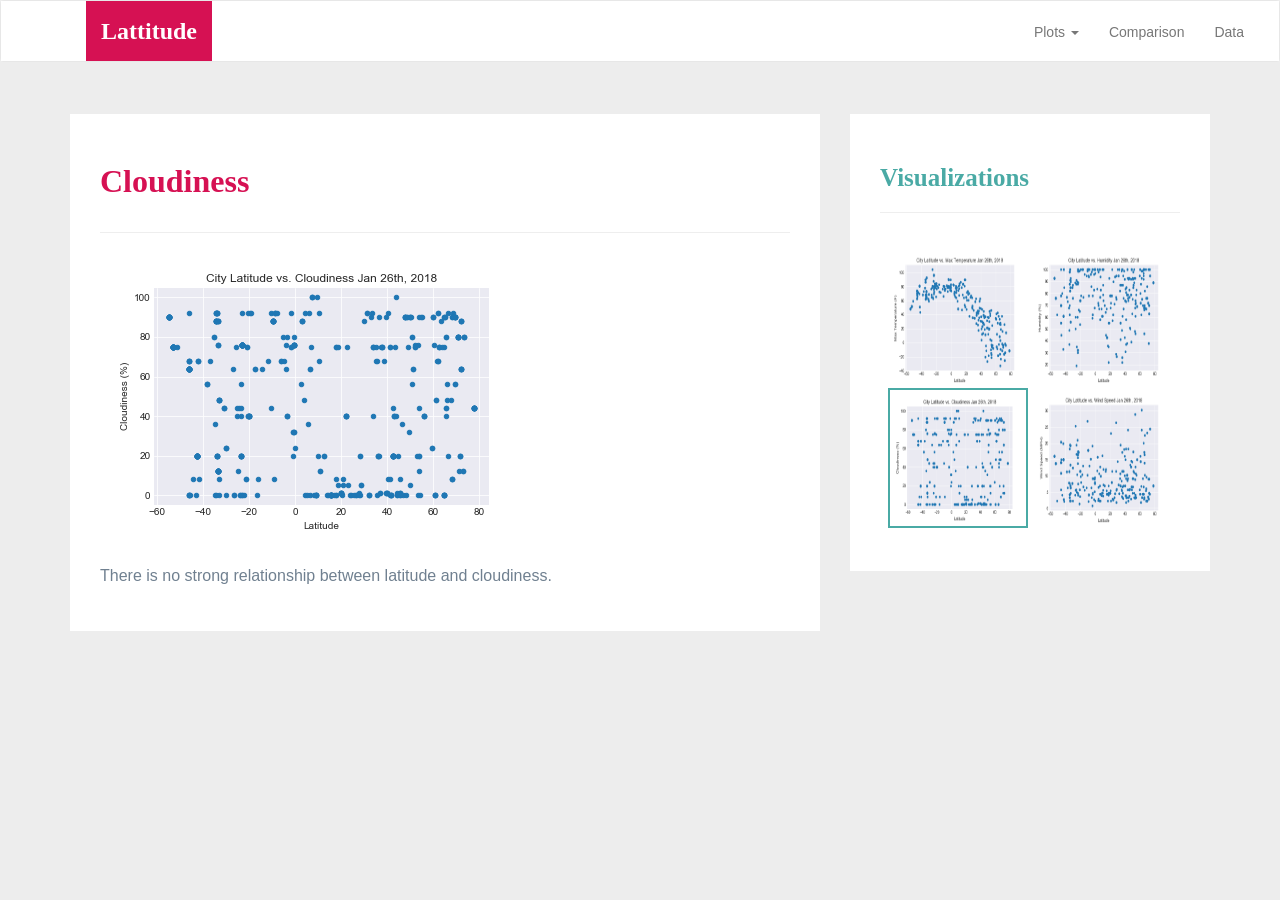
<file: visualizations/cloudiness.html>
<!DOCTYPE html>
<html lang="en-us">
  <head>

    <meta charset="UTF-8">
    <meta name="viewport" content="width=device-width, initial-scale=1.0">
    <meta http-equiv="X-UA-Compatible" content="ie=edge">

    <title>Bootstrap Visualization Dashboard</title>

    <!-- Boostrap Stylesheet -->
    <link rel="stylesheet" href="../assets/css/bootstrap.min.css" media="screen">

    <!-- Our own CSS stylesheet -->
    <link rel="stylesheet" href="../assets/css/styles.css" media="screen">

  </head>

  <body>
    <!-- Start of navbar -->
    <nav class="navbar navbar-default">
      <div class="container-fluid navbar-custom">

        <!-- Brand and toggle get grouped for better mobile display -->
        <div class="row">
          <div class="navbar-header">
            <button type="button" class="navbar-toggle collapsed" data-toggle="collapse" data-target="#bs-example-navbar-collapse-1" aria-expanded="false">
              <span class="sr-only">Toggle Navigation</span>
              <span class="icon-bar"></span>
              <span class="icon-bar"></span>
              <span class="icon-bar"></span>
            </button>
            <div class="col-xs-9 phone-nav">
              <a class="navbar-brand" href="../index.html" id="logo">Lattitude</a>
            </div>
          </div>

          <!-- Collect the nav links, forms, and other content for toggling -->
          <div class="collapse navbar-collapse" id="bs-example-navbar-collapse-1">
            <ul class="nav navbar-nav navbar-right navbar-right-custom">
              <li class="dropdown">
                <a href="#" class="dropdown-toggle" data-toggle="dropdown" role="button" aria-haspopup="true" aria-expanded="false">Plots <span class="caret"></span></a>
                <ul class="dropdown-menu">
                 <li><a href="temp.html">Max Temperature</a></li>
                  <li><a href="humidity.html">Humidity</a></li>
                  <li><a href="cloudiness.html">Cloudiness</a></li>
                  <li><a href="wind.html">Wind Speed</a></li>
                </ul>
              </li>
              <li><a href="../comparison.html">Comparison</a></li>
              <li><a href="../data.html">Data</a></li>
            </ul>
          </div><!-- /.navbar-collapse -->
        </div>
      </div><!-- /.container-fluid -->
    </nav>
    <!-- End of navbar -->

    <!-- Start of container -->
    <div class="container">
      <section class="row">
        <div class="col-md-8">
          <article class="description-content">
            <h1 class="description-header">Cloudiness</h1>
            <hr class="description-hr"/>
            <img src="../assets/images/Fig3.png" alt="" class="img-responsive"/>
            <p>There is no strong relationship between latitude and cloudiness.</p>
          </article>
        </div>
        <div class="col-md-4">

          <!-- Start of Visualizations imageNav Area -->
          <section id="imageNav-area">
            <div class="imageNav-content">
              <h2 class="imageNav-header">Visualizations</h2>
              <hr />
              <div id="images">
                <a href="temp.html"><img src="../assets/images/Fig1.png" alt="Latitude vs. Max Temperature" class="imageNav-photo"></a>
                <a href="humidity.html"><img src="../assets/images/Fig2.png" alt="Latitude vs. Humidity" class="imageNav-photo"></a>
                <a href="cloudiness.html"><img src="../assets/images/Fig3.png" alt="Latitude vs. Cloudiness" class="imageNav-photo active"></a>
                <a href="wind.html"><img src="../assets/images/Fig4.png" alt="Latitude vs. Wind Speed" class="imageNav-photo"></a>
              </div>
            </div>
          </section>
          <!-- End of the Visualizations imageNav Area -->

        </div>
      </section>
    </div>
    <!-- End of container -->

    <!-- jQuery CDN -->
    <script type="text/javascript" src="https://code.jquery.com/jquery-2.1.4.min.js"></script>

    <!-- Bootstrap CDN -->
    <script src="https://maxcdn.bootstrapcdn.com/bootstrap/3.3.6/js/bootstrap.min.js"></script>
  </body>

</html>
</file>
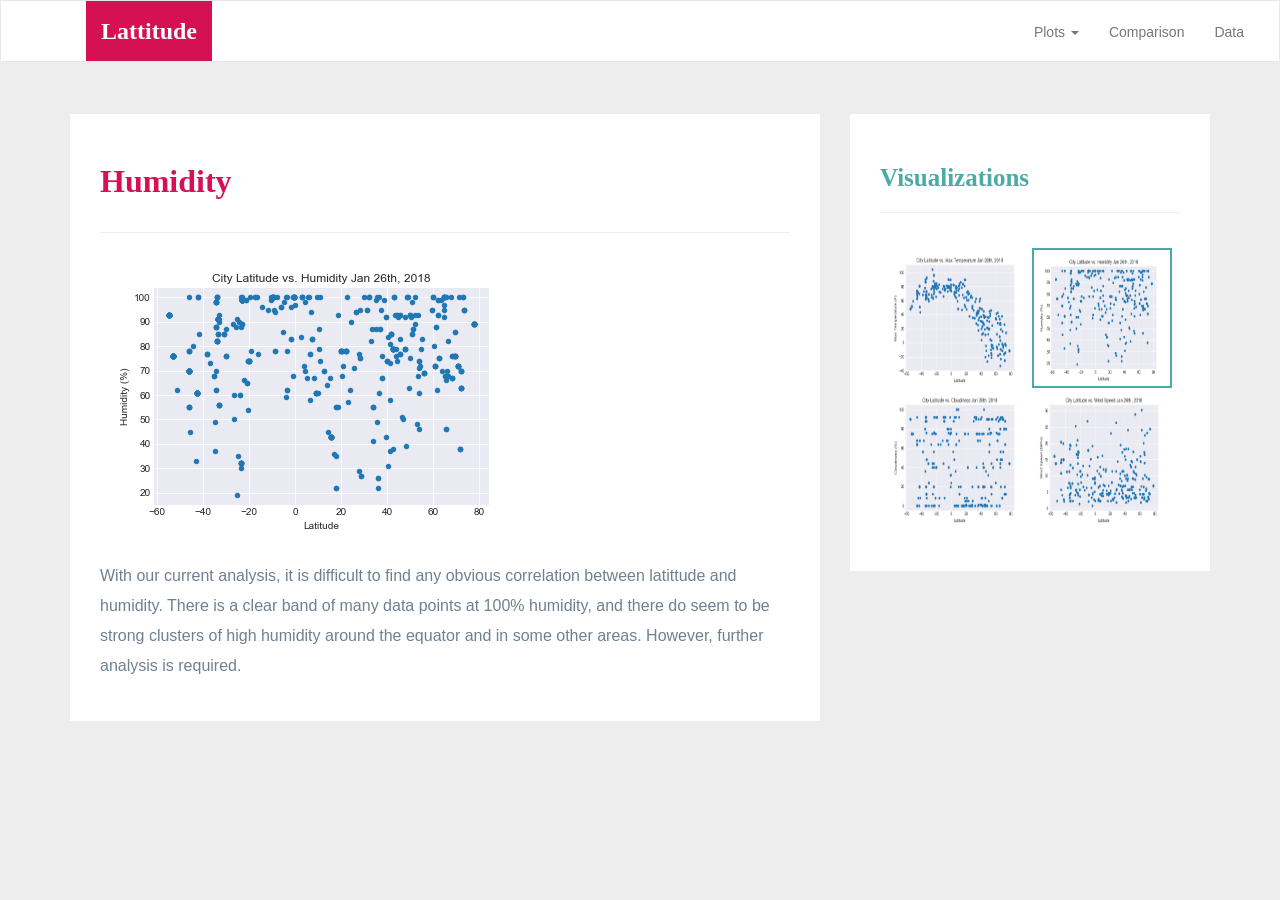
<file: visualizations/humidity.html>
<!DOCTYPE html>
<html lang="en-us">
  <head>

    <meta charset="UTF-8">
    <meta name="viewport" content="width=device-width, initial-scale=1.0">
    <meta http-equiv="X-UA-Compatible" content="ie=edge">

    <title>Bootstrap Visualization Dashboard</title>

    <!-- Boostrap Stylesheet -->
    <link rel="stylesheet" href="../assets/css/bootstrap.min.css" media="screen">

    <!-- Our own CSS stylesheet -->
    <link rel="stylesheet" href="../assets/css/styles.css" media="screen">

  </head>

  <body>
    <!-- Start of navbar -->
    <nav class="navbar navbar-default">
      <div class="container-fluid navbar-custom">

        <!-- Brand and toggle get grouped for better mobile display -->
        <div class="row">
          <div class="navbar-header">
            <button type="button" class="navbar-toggle collapsed" data-toggle="collapse" data-target="#bs-example-navbar-collapse-1" aria-expanded="false">
              <span class="sr-only">Toggle Navigation</span>
              <span class="icon-bar"></span>
              <span class="icon-bar"></span>
              <span class="icon-bar"></span>
            </button>
            <div class="col-xs-9 phone-nav">
              <a class="navbar-brand" href="../index.html" id="logo">Lattitude</a>
            </div>
          </div>

          <!-- Collect the nav links, forms, and other content for toggling -->
          <div class="collapse navbar-collapse" id="bs-example-navbar-collapse-1">
            <ul class="nav navbar-nav navbar-right navbar-right-custom">
              <li class="dropdown">
                <a href="#" class="dropdown-toggle" data-toggle="dropdown" role="button" aria-haspopup="true" aria-expanded="false">Plots <span class="caret"></span></a>
                <ul class="dropdown-menu">
                 <li><a href="temp.html">Max Temperature</a></li>
                  <li><a href="humidity.html">Humidity</a></li>
                  <li><a href="cloudiness.html">Cloudiness</a></li>
                  <li><a href="wind.html">Wind Speed</a></li>
                </ul>
              </li>
              <li><a href="../comparison.html">Comparison</a></li>
              <li><a href="../data.html">Data</a></li>
            </ul>
          </div><!-- /.navbar-collapse -->
        </div>
      </div><!-- /.container-fluid -->
    </nav>
    <!-- End of navbar -->

    <!-- Start of container -->
    <div class="container">
      <section class="row">
        <div class="col-md-8">
          <article class="description-content">
            <h1 class="description-header">Humidity</h1>
            <hr class="description-hr"/>
            <img src="../assets/images/Fig2.png" alt="" class="img-responsive"/>
            <p>With our current analysis, it is difficult to find any obvious correlation between latittude and humidity. There is a clear band of many data points at 100% humidity, and there do seem to be strong clusters of high humidity around the equator and in some other areas. However, further analysis is required.</p>
          </article>
        </div>
        <div class="col-md-4">

          <!-- Start of Visualizations imageNav Area -->
          <section id="imageNav-area">
            <div class="imageNav-content">
              <h2 class="imageNav-header">Visualizations</h2>
              <hr />
              <div id="images">
                <a href="temp.html"><img src="../assets/images/Fig1.png" alt="Latitude vs. Max Temperature" class="imageNav-photo"></a>
                <a href="humidity.html"><img src="../assets/images/Fig2.png" alt="Latitude vs. Humidity" class="imageNav-photo active"></a>
                <a href="cloudiness.html"><img src="../assets/images/Fig3.png" alt="Latitude vs. Cloudiness" class="imageNav-photo"></a>
                <a href="wind.html"><img src="../assets/images/Fig4.png" alt="Latitude vs. Wind Speed" class="imageNav-photo"></a>
              </div>
            </div>
          </section>
          <!-- End of the Visualizations imageNav Area -->

        </div>
      </section>
    </div>
    <!-- End of container -->

    <!-- jQuery CDN -->
    <script type="text/javascript" src="https://code.jquery.com/jquery-2.1.4.min.js"></script>

    <!-- Bootstrap CDN -->
    <script src="https://maxcdn.bootstrapcdn.com/bootstrap/3.3.6/js/bootstrap.min.js"></script>
  </body>

</html>
</file>
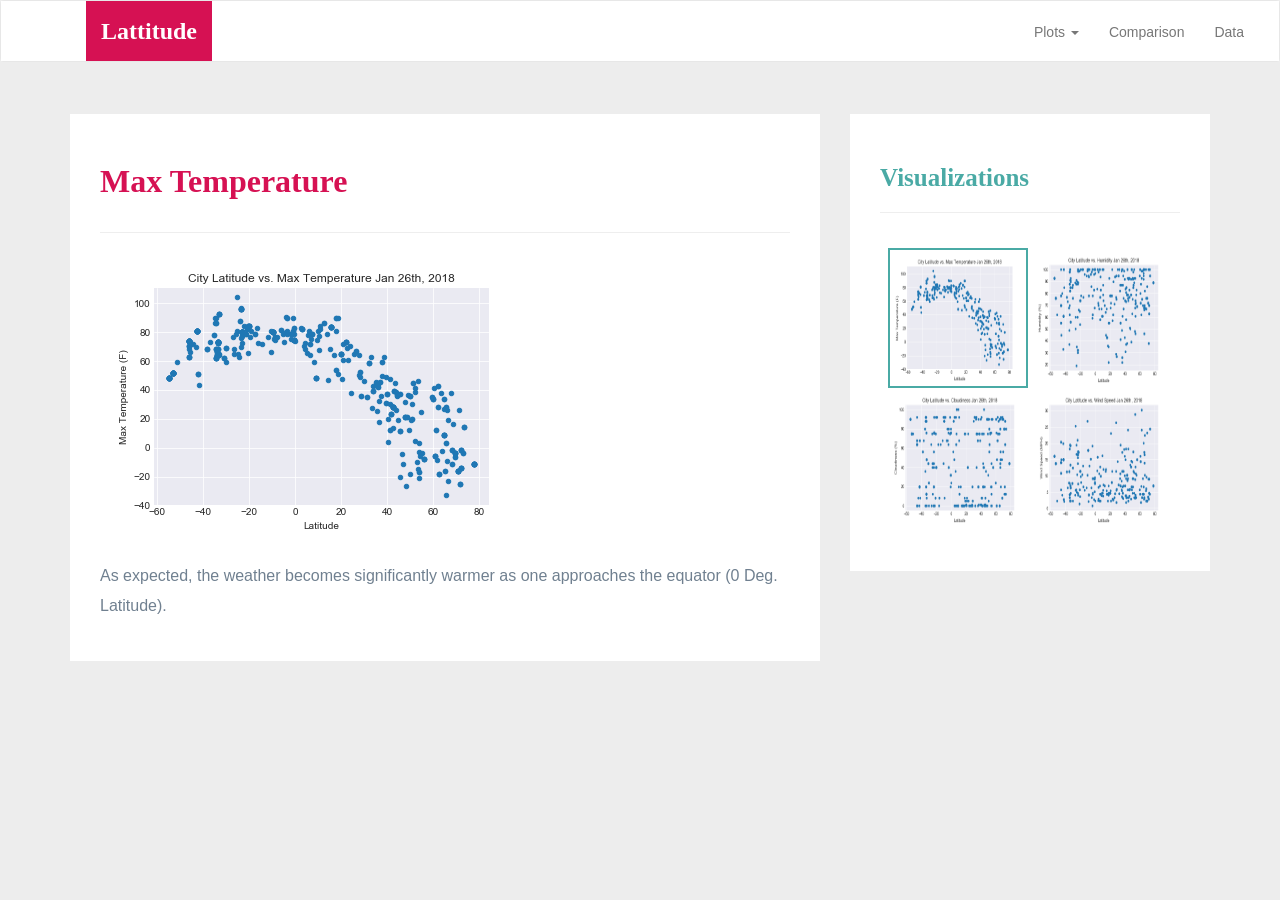
<file: visualizations/temp.html>
<!DOCTYPE html>
<html lang="en-us">
  <head>

    <meta charset="UTF-8">
    <meta name="viewport" content="width=device-width, initial-scale=1.0">
    <meta http-equiv="X-UA-Compatible" content="ie=edge">

    <title>Bootstrap Visualization Dashboard</title>

    <!-- Boostrap Stylesheet -->
    <link rel="stylesheet" href="../assets/css/bootstrap.min.css" media="screen">

    <!-- Our own CSS stylesheet -->
    <link rel="stylesheet" href="../assets/css/styles.css" media="screen">

  </head>

  <body>
    <!-- Start of navbar -->
    <nav class="navbar navbar-default">
      <div class="container-fluid navbar-custom">

        <!-- Brand and toggle get grouped for better mobile display -->
        <div class="row">
          <div class="navbar-header">
            <button type="button" class="navbar-toggle collapsed" data-toggle="collapse" data-target="#bs-example-navbar-collapse-1" aria-expanded="false">
              <span class="sr-only">Toggle Navigation</span>
              <span class="icon-bar"></span>
              <span class="icon-bar"></span>
              <span class="icon-bar"></span>
            </button>
            <div class="col-xs-9 phone-nav">
              <a class="navbar-brand" href="../index.html" id="logo">Lattitude</a>
            </div>
          </div>

          <!-- Collect the nav links, forms, and other content for toggling -->
          <div class="collapse navbar-collapse" id="bs-example-navbar-collapse-1">
            <ul class="nav navbar-nav navbar-right navbar-right-custom">
              <li class="dropdown">
                <a href="#" class="dropdown-toggle" data-toggle="dropdown" role="button" aria-haspopup="true" aria-expanded="false">Plots <span class="caret"></span></a>
                <ul class="dropdown-menu">
                 <li><a href="temp.html">Max Temperature</a></li>
                  <li><a href="humidity.html">Humidity</a></li>
                  <li><a href="cloudiness.html">Cloudiness</a></li>
                  <li><a href="wind.html">Wind Speed</a></li>
                </ul>
              </li>
              <li><a href="../comparison.html">Comparison</a></li>
              <li><a href="../data.html">Data</a></li>
            </ul>
          </div><!-- /.navbar-collapse -->
        </div>
      </div><!-- /.container-fluid -->
    </nav>
    <!-- End of navbar -->

    <!-- Start of container -->
    <div class="container">
      <section class="row">
        <div class="col-md-8">
          <article class="description-content">
            <h1 class="description-header">Max Temperature</h1>
            <hr class="description-hr"/>
            <img src="../assets/images/Fig1.png" alt="" class="img-responsive"/>
            <p>As expected, the weather becomes significantly warmer as one approaches the equator (0 Deg. Latitude).</p>
          </article>
        </div>
        <div class="col-md-4">

          <!-- Start of Visualizations imageNav Area -->
          <section id="imageNav-area">
            <div class="imageNav-content">
              <h2 class="imageNav-header">Visualizations</h2>
              <hr />
              <div id="images">
                <a href="temp.html"><img src="../assets/images/Fig1.png" alt="Latitude vs. Max Temperature" class="imageNav-photo active"></a>
                <a href="humidity.html"><img src="../assets/images/Fig2.png" alt="Latitude vs. Humidity" class="imageNav-photo"></a>
                <a href="cloudiness.html"><img src="../assets/images/Fig3.png" alt="Latitude vs. Cloudiness" class="imageNav-photo"></a>
                <a href="wind.html"><img src="../assets/images/Fig4.png" alt="Latitude vs. Wind Speed" class="imageNav-photo"></a>
              </div>
            </div>
          </section>
          <!-- End of the Visualizations imageNav Area -->

        </div>
      </section>
    </div>
    <!-- End of container -->

    <!-- jQuery CDN -->
    <script type="text/javascript" src="https://code.jquery.com/jquery-2.1.4.min.js"></script>

    <!-- Bootstrap CDN -->
    <script src="https://maxcdn.bootstrapcdn.com/bootstrap/3.3.6/js/bootstrap.min.js"></script>
  </body>

</html>
</file>
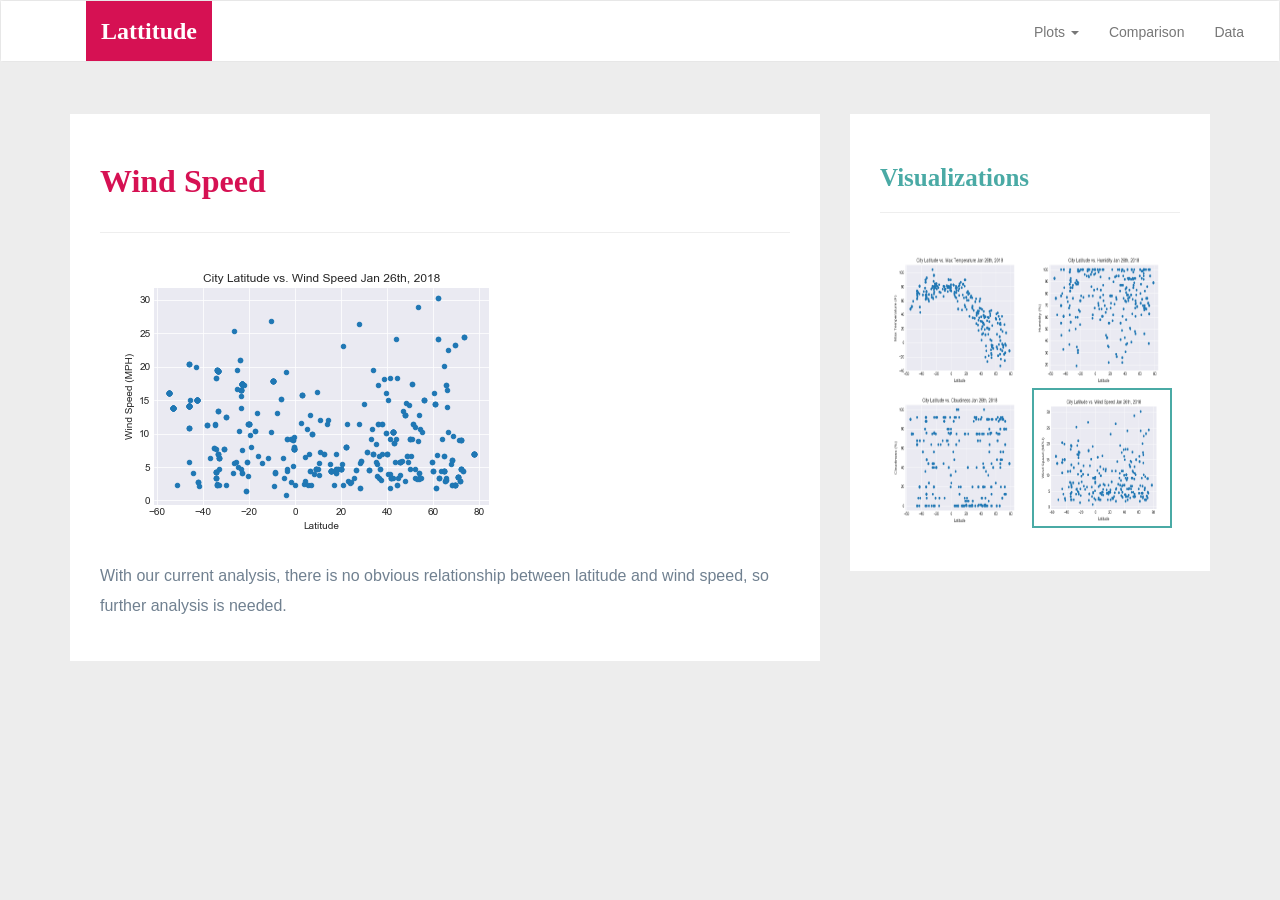
<file: visualizations/wind.html>
<!DOCTYPE html>
<html lang="en-us">
  <head>

    <meta charset="UTF-8">
    <meta name="viewport" content="width=device-width, initial-scale=1.0">
    <meta http-equiv="X-UA-Compatible" content="ie=edge">

    <title>Bootstrap Visualization Dashboard</title>

    <!-- Boostrap Stylesheet -->
    <link rel="stylesheet" href="../assets/css/bootstrap.min.css" media="screen">

    <!-- Our own CSS stylesheet -->
    <link rel="stylesheet" href="../assets/css/styles.css" media="screen">

  </head>

  <body>
    <!-- Start of navbar -->
    <nav class="navbar navbar-default">
      <div class="container-fluid navbar-custom">

        <!-- Brand and toggle get grouped for better mobile display -->
        <div class="row">
          <div class="navbar-header">
            <button type="button" class="navbar-toggle collapsed" data-toggle="collapse" data-target="#bs-example-navbar-collapse-1" aria-expanded="false">
              <span class="sr-only">Toggle Navigation</span>
              <span class="icon-bar"></span>
              <span class="icon-bar"></span>
              <span class="icon-bar"></span>
            </button>
            <div class="col-xs-9 phone-nav">
              <a class="navbar-brand" href="../index.html" id="logo">Lattitude</a>
            </div>
          </div>

          <!-- Collect the nav links, forms, and other content for toggling -->
          <div class="collapse navbar-collapse" id="bs-example-navbar-collapse-1">
            <ul class="nav navbar-nav navbar-right navbar-right-custom">
              <li class="dropdown">
                <a href="#" class="dropdown-toggle" data-toggle="dropdown" role="button" aria-haspopup="true" aria-expanded="false">Plots <span class="caret"></span></a>
                <ul class="dropdown-menu">
                 <li><a href="temp.html">Max Temperature</a></li>
                  <li><a href="humidity.html">Humidity</a></li>
                  <li><a href="cloudiness.html">Cloudiness</a></li>
                  <li><a href="wind.html">Wind Speed</a></li>
                </ul>
              </li>
              <li><a href="../comparison.html">Comparison</a></li>
              <li><a href="../data.html">Data</a></li>
            </ul>
          </div><!-- /.navbar-collapse -->
        </div>
      </div><!-- /.container-fluid -->
    </nav>
    <!-- End of navbar -->

    <!-- Start of container -->
    <div class="container">
      <section class="row">
        <div class="col-md-8">
          <article class="description-content">
            <h1 class="description-header">Wind Speed</h1>
            <hr class="description-hr"/>
            <img src="../assets/images/Fig4.png" alt="" class="img-responsive"/>
            <p>With our current analysis, there is no obvious relationship between latitude and wind speed, so further analysis is needed.</p>
          </article>
        </div>
        <div class="col-md-4">

          <!-- Start of Visualizations imageNav Area -->
          <section id="imageNav-area">
            <div class="imageNav-content">
              <h2 class="imageNav-header">Visualizations</h2>
              <hr />
              <div id="images">
                <a href="temp.html"><img src="../assets/images/Fig1.png" alt="Latitude vs. Max Temperature" class="imageNav-photo"></a>
                <a href="humidity.html"><img src="../assets/images/Fig2.png" alt="Latitude vs. Humidity" class="imageNav-photo"></a>
                <a href="cloudiness.html"><img src="../assets/images/Fig3.png" alt="Latitude vs. Cloudiness" class="imageNav-photo"></a>
                <a href="wind.html"><img src="../assets/images/Fig4.png" alt="Latitude vs. Wind Speed" class="imageNav-photo active"></a>
              </div>
            </div>
          </section>
          <!-- End of the Visualizations imageNav Area -->

        </div>
      </section>
    </div>
    <!-- End of container -->

    <!-- jQuery CDN -->
    <script type="text/javascript" src="https://code.jquery.com/jquery-2.1.4.min.js"></script>

    <!-- Bootstrap CDN -->
    <script src="https://maxcdn.bootstrapcdn.com/bootstrap/3.3.6/js/bootstrap.min.js"></script>
  </body>

</html>
</file>
<file: assets/css/styles.css>
/* ----DEFAULT ELEMENT STYLING START---- */
html {
  /* Positioning */
  position: relative;

  /* Box-model */
  min-height: 100%;
}

body {
  /* Positioning */
  margin-bottom: 150px;

  /* Typography */
  font-family: Arial, "Helvetica Neue", Helvetica, sans-serif;

  /* Visual */
  background-color: #ededed;
}

/* Media query for body */
@media only screen and (max-width: 767px) {
  /* Set background color to white on small screens */
  body {
    /* Visual */
    background-color: #fff;
  }
}

/* ----DEFAULT ELEMENT STYLING END---- */

/* ----NAV START---- */
.navbar-custom {
  background-color: #fff;
}

#logo {
  /* Box-model */
  height: 60px;
  padding-top: 20px;
  padding-bottom: 5px;

  /* Positioning */
  margin-left: 70px;
  font-family: Georgia, Times, "Times New Roman", serif;

  /* Typography */
  font-size: 24px;
  font-weight: bold;
  color: #fff;

  /* Visual */
  background: #d61153;
}

/* Logo hover state */
#logo:hover {
  /* Visual */
  opacity: 0.7;
}

.navbar-right-custom {
  /* Box-model */
  padding-top: 6px;
  padding-right: 20px;

  /* Typography */
  font-family: Arial;
  font-weight: lighter;
}

/* Nav element hover state */
.navbar-default .navbar-nav > li > a:hover {
  color: ##d61153;
}

/* Media query for nav */
@media only screen and (max-width: 767px) {
  .navbar-header {
    background-color: #d61153;
  }

  #logo {
    width: 100%;

    /* Box-model */
    height: 60px;
    padding-top: 20px;
    padding-bottom: 5px;

    /* Positioning */
    margin-left: 0;
    font-family: Georgia, Times, "Times New Roman", serif;

    /* Typography */
    font-size: 24px;
    font-weight: bold;
    color: #fff;

    /* Visual */
    background: #d61153;
  }
}

/* -----NAV END---- */

/* ----DESCRIPTION START---- */
.description-header {
  /* Positioning */
  margin-bottom: 33px;
  font-family: Georgia, Times, "Times New Roman", serif;

  /* Typography */
  font-size: 32px;
  font-weight: bold;
  color: #d61153;
}

.description-content {
  /* Box-model */
  padding: 30px;

  /* Positioning */
  margin-top: 32px;

  /* Visual */
  background-color: #fff;
}

.description-content > p {
  /* Box-model */
  padding-top: 20px;

  /* Typography */
  font-size: 16px;
  line-height: 30px;
  color: slategray;
}

.description-text {
  padding-bottom: 20px;
}

#description-image {
  /* Positioning */
  float: left;

  /* Box-model */
  width: 200px;
  height: 200px;
  margin-top: 20px;
  margin-right: 20px;
}

/* Description content media query */
@media only screen and (max-width: 767px) {
  /* override default class styling for positioning/padding */

  .description-content {
    /* Box-model */
    padding: 0;

    /* Positioning */
    margin-top: 0;
  }
}

/* ----DESCRIPTION END---- */

/* ----IMAGE NAV START---- */
#imageNav-area {
  width: 100%;

  /* Box-model */
  padding: 30px 30px 43px;

  /* Positioning */
  margin-top: 32px;

  /* Visual */
  background-color: #fff;
}

.imageNav-header {
  /* Positioning */
  margin-bottom: 15px;
  font-family: Georgia, Times, "Times New Roman", serif;

  /* Typography */
  font-size: 25px;
  font-weight: bold;
  color: #4aaaa5;
}

.imageNav-photo {
  width: 140px;

  /* Box-model */
  height: 140px;
}

.imageNav-photo:hover {
  /* Visuals */
  opacity: 0.6;
}

.imageNav-photo.active {
  /* Visuals */
  border: 2px solid #4aaaa5;
}

#images {
  /* Box-model */
  padding-top: 15px;

  /* Typography */
  text-align: center;
}

/* ----IMAGE NAV END---- */

/* ----COMPARISON START---- */
.comparison-image:hover {
  opacity: 0.6;
}

.comparison-header {
  /* Positioning */
  margin-bottom: 10px;
  font-family: Georgia, Times, "Times New Roman", serif;

  /* Typography */
  font-size: 20px;
  font-weight: bold;
  color: #4aaaa5;
  text-align: center;
}

/* ----COMPARISON END---- */
</file>
